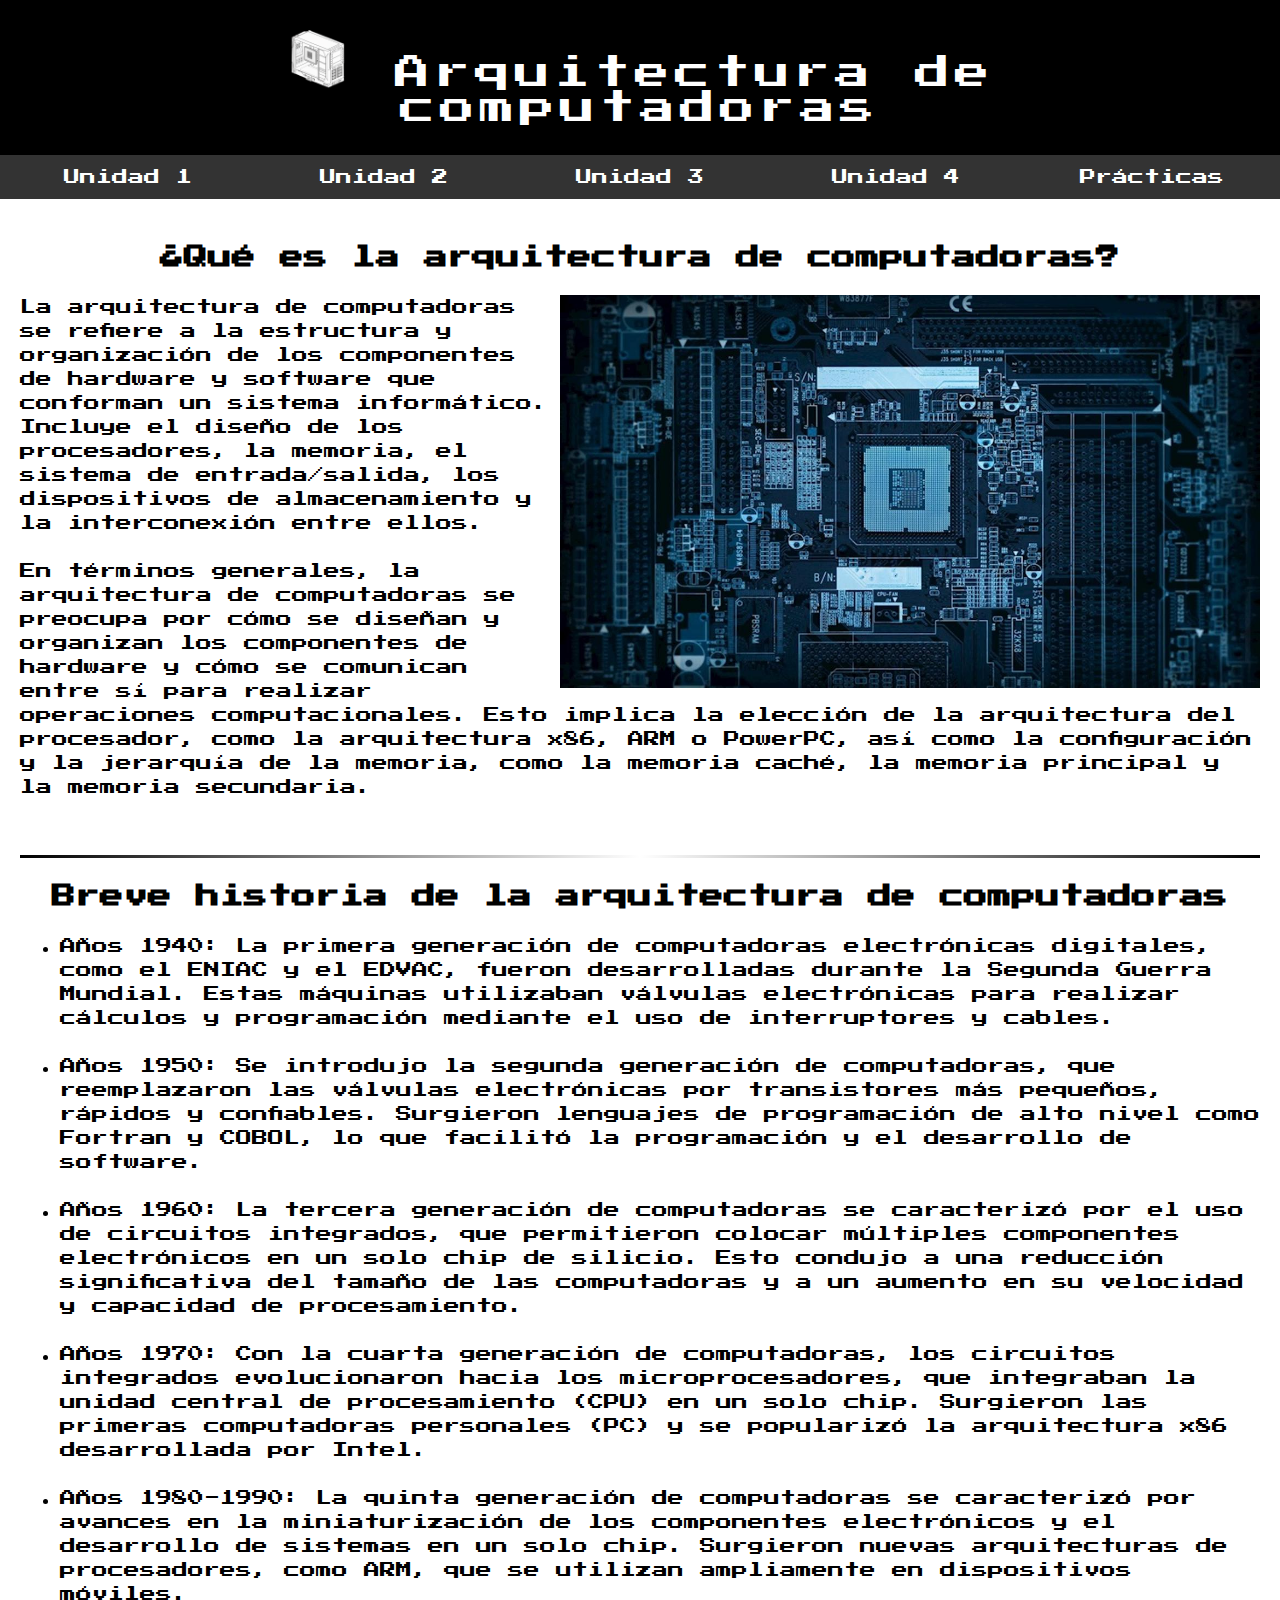
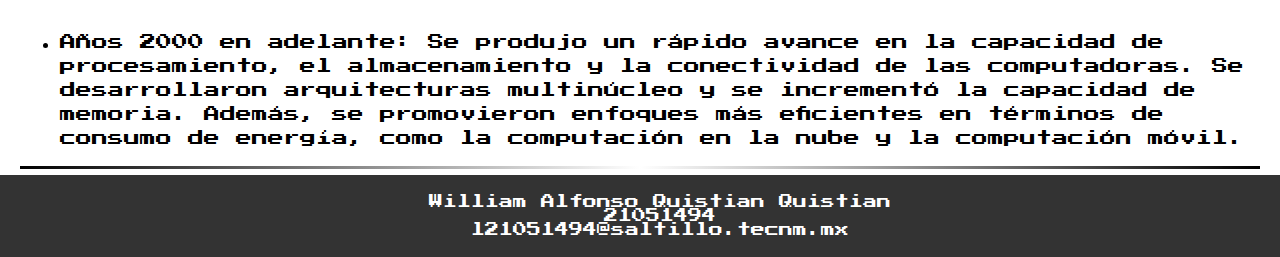
<file: index.html>
<!DOCTYPE html>
<html>

<head>
    <link rel="stylesheet" type="text/css" href="Css/styles.css">
    <link href="https://fonts.googleapis.com/css2?family=Press+Start+2P&display=swap" rel="stylesheet">
    <title>Arquitectura de computadoras</title>
    <link rel="shortcut icon" href="Icons/its.png"> 
</head>

<body>
    <div class="title-bar">
        <img src="Icons/Mi proyecto.png" alt="Logo">
        Arquitectura de computadoras
    </div>

    <ul class="navbar">
        <li><a href="html/unidad1.html">Unidad 1</a></li>
        <li><a href="html/unidad2.html">Unidad 2</a></li>
        <li><a href="html/unidad3.html">Unidad 3</a></li>
        <li><a href="html/unidad4.html">Unidad 4</a></li>
        <li><a href="html/practicas.html">Pr&aacute;cticas</a></li>
    </ul>

    <div class="content">
        <!-- Main content here -->
        <center>
            <h2>¿Qu&eacute; es la arquitectura de computadoras?</h2>
        </center>
        <img src="Images/Index/QueEs.jpg" alt="Image description" width="700" height="393" style="float: right; margin-left: 10px;">
        La arquitectura de computadoras se refiere a la estructura y organización de los componentes de hardware y
        software que conforman un sistema informático. Incluye el diseño de los procesadores, la memoria, el sistema de
        entrada/salida, los dispositivos de almacenamiento y la interconexión entre ellos.<br><br>

        En términos generales, la arquitectura de computadoras se preocupa por cómo se diseñan y organizan los
        componentes de hardware y cómo se comunican entre sí para realizar operaciones computacionales. Esto implica la
        elección de la arquitectura del procesador, como la arquitectura x86, ARM o PowerPC, así como la configuración y
        la jerarquía de la memoria, como la memoria caché, la memoria principal y la memoria secundaria.<br><br><br>

        <!-- Además, la arquitectura de computadoras también abarca la organización del software de bajo nivel, como el
        sistema operativo, los controladores de dispositivo y los compiladores, que interactúan directamente con el
        hardware. Esto implica cómo se gestionan las instrucciones del procesador, cómo se accede y se almacena la
        información en la memoria y cómo se transmiten los datos entre los diferentes componentes del sistema.<br><br>

        En resumen, la arquitectura de computadoras se ocupa de los principios y las reglas fundamentales que rigen el
        diseño y la organización de los sistemas informáticos, tanto a nivel de hardware como de software, con el
        objetivo de lograr un funcionamiento eficiente, confiable y escalable de los sistemas de computación. -->
        <hr class="video-game-hr">
        <center>
            <h2>Breve historia de la arquitectura de computadoras</h2>
        </center>
        <ul>
            <li>Años 1940: La primera generación de computadoras electrónicas digitales, como el ENIAC y el EDVAC,
                fueron
                desarrolladas durante la Segunda Guerra Mundial. Estas máquinas utilizaban válvulas electrónicas para
                realizar
                cálculos y programación mediante el uso de interruptores y cables.</li><br>
            <li>
                Años 1950: Se introdujo la segunda generación de computadoras, que reemplazaron las válvulas
                electrónicas
                por
                transistores más pequeños, rápidos y confiables. Surgieron lenguajes de programación de alto nivel como
                Fortran
                y COBOL, lo que facilitó la programación y el desarrollo de software.</li><br>
            <li>
                Años 1960: La tercera generación de computadoras se caracterizó por el uso de circuitos integrados, que
                permitieron colocar múltiples componentes electrónicos en un solo chip de silicio. Esto condujo a una
                reducción
                significativa del tamaño de las computadoras y a un aumento en su velocidad y capacidad de
                procesamiento. 
            </li><br>
            <li>
                Años 1970: Con la cuarta generación de computadoras, los circuitos integrados evolucionaron hacia los
                microprocesadores, que integraban la unidad central de procesamiento (CPU) en un solo chip. Surgieron
                las
                primeras computadoras personales (PC) y se popularizó la arquitectura x86 desarrollada por Intel. 
            </li><br>
            <li>
                Años 1980-1990: La quinta generación de computadoras se caracterizó por avances en la miniaturización de
                los
                componentes electrónicos y el desarrollo de sistemas en un solo chip. Surgieron nuevas arquitecturas de
                procesadores, como ARM, que se utilizan ampliamente en dispositivos móviles.
            </li><br>
            <li>
                Años 2000 en adelante: Se produjo un rápido avance en la capacidad de procesamiento, el almacenamiento y
                la
                conectividad de las computadoras. Se desarrollaron arquitecturas multinúcleo y se incrementó la
                capacidad de
                memoria. Además, se promovieron enfoques más eficientes en términos de consumo de energía, como la
                computación
                en la nube y la computación móvil.<br>
            </li>
        </ul>
        <hr class="video-game-hr">
    </div>

    <div class="footer">
        <!-- &copy; 2023 YourWebsite.com -->
        William Alfonso Quistian Quistian
        <br>
        21051494
        <br>
        l21051494@saltillo.tecnm.mx
    </div>
</body>

</html>
</file>
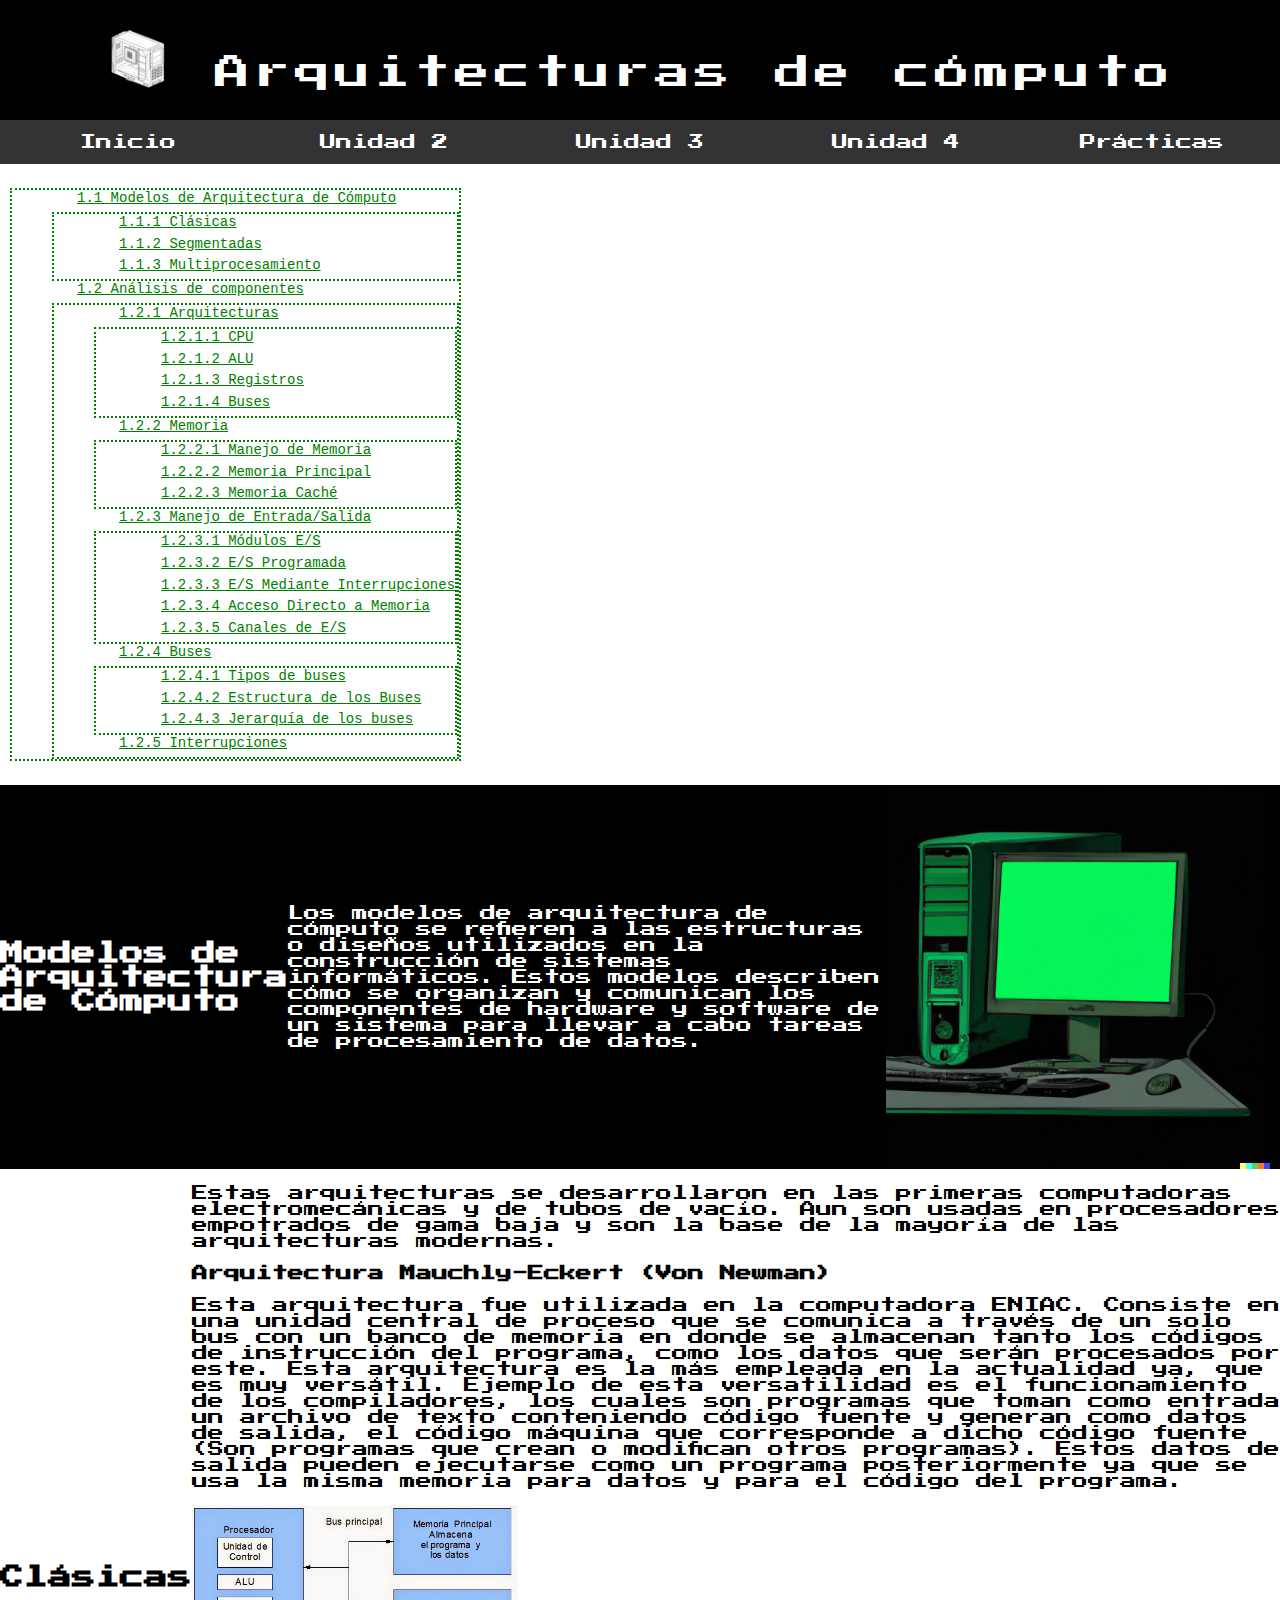
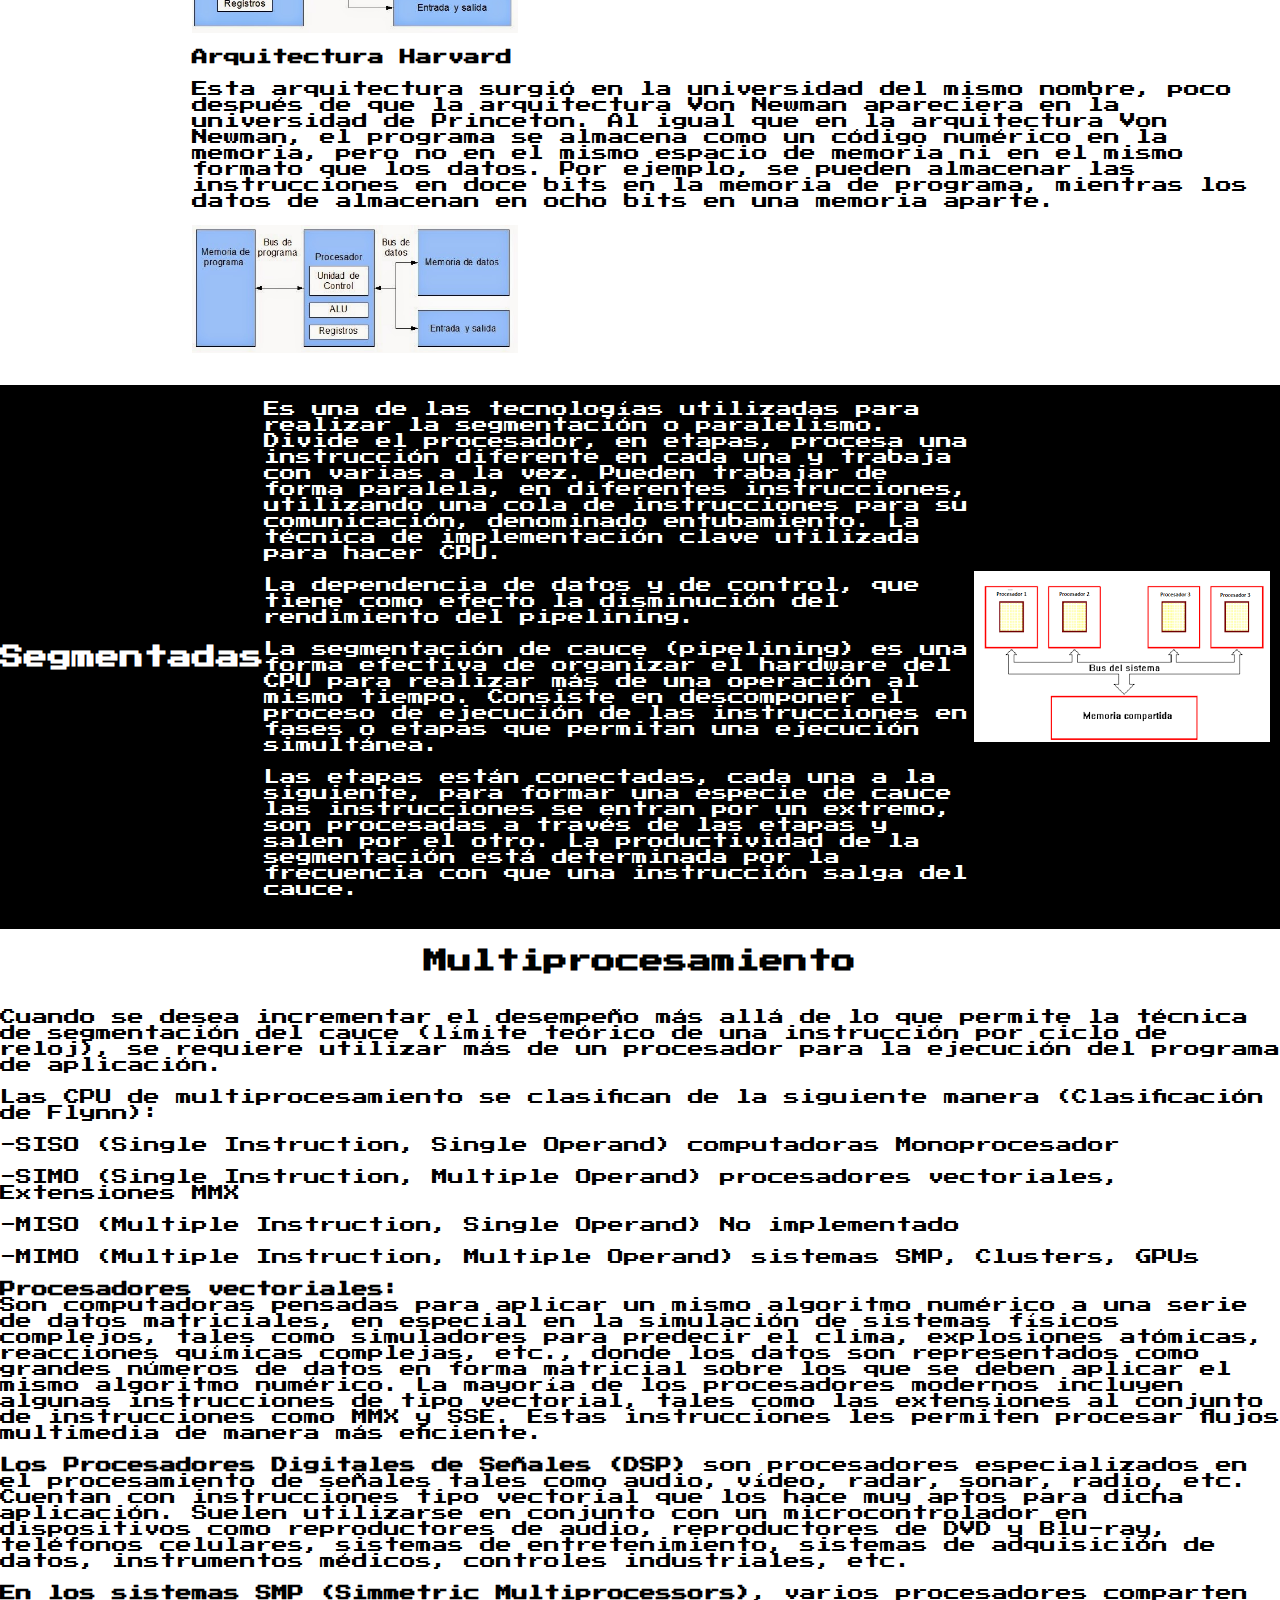
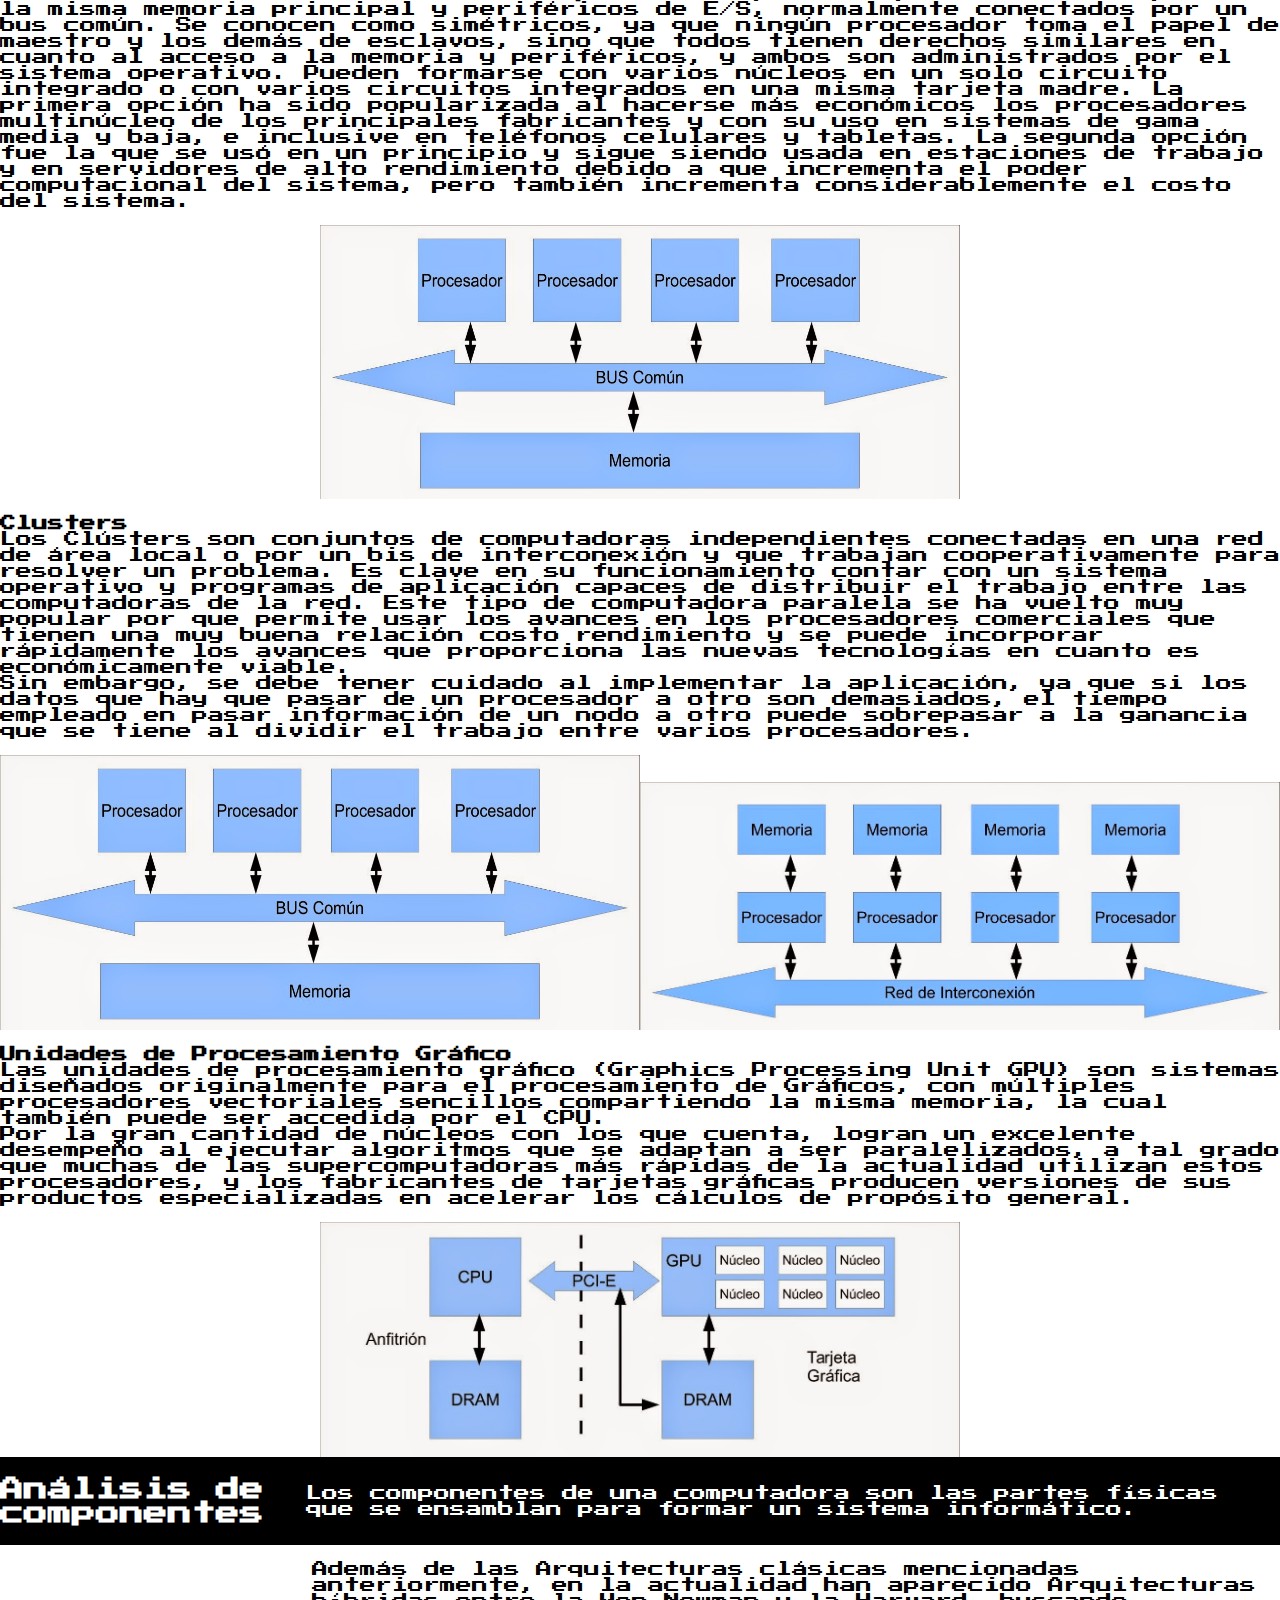
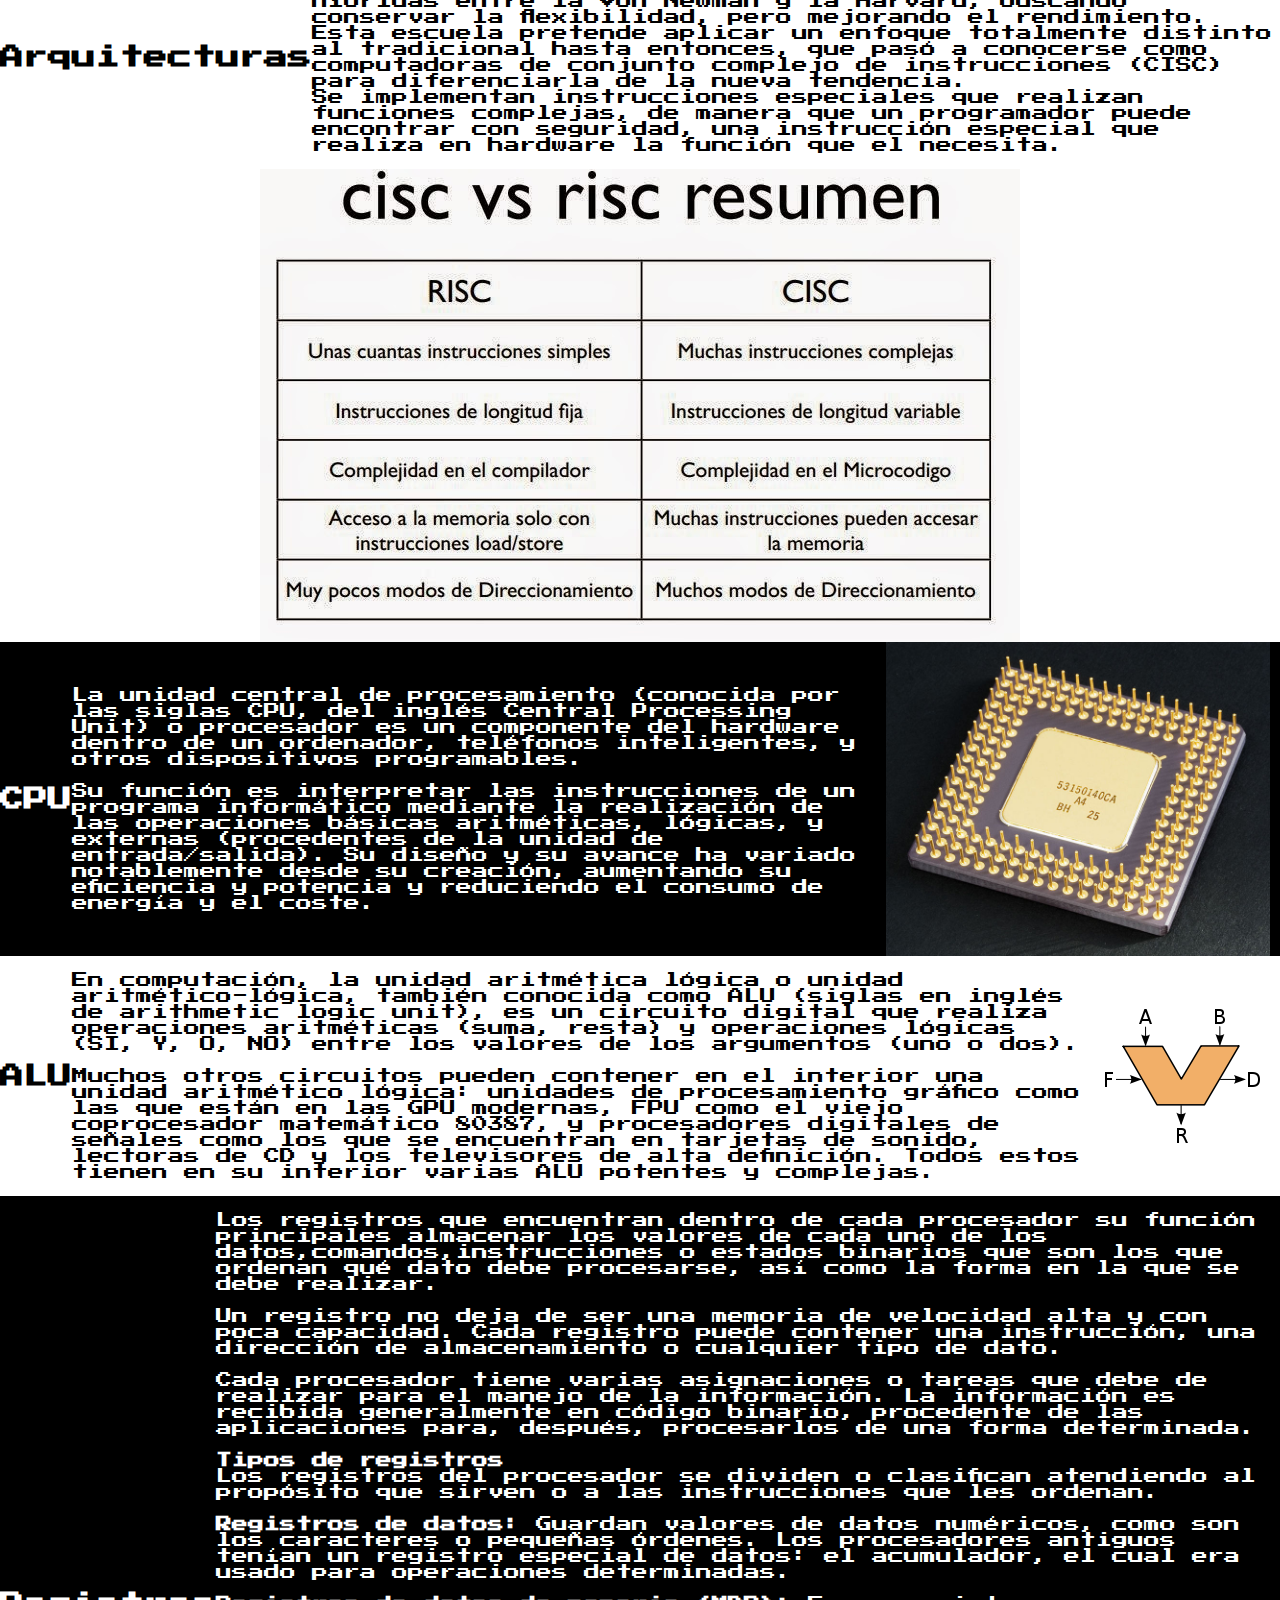
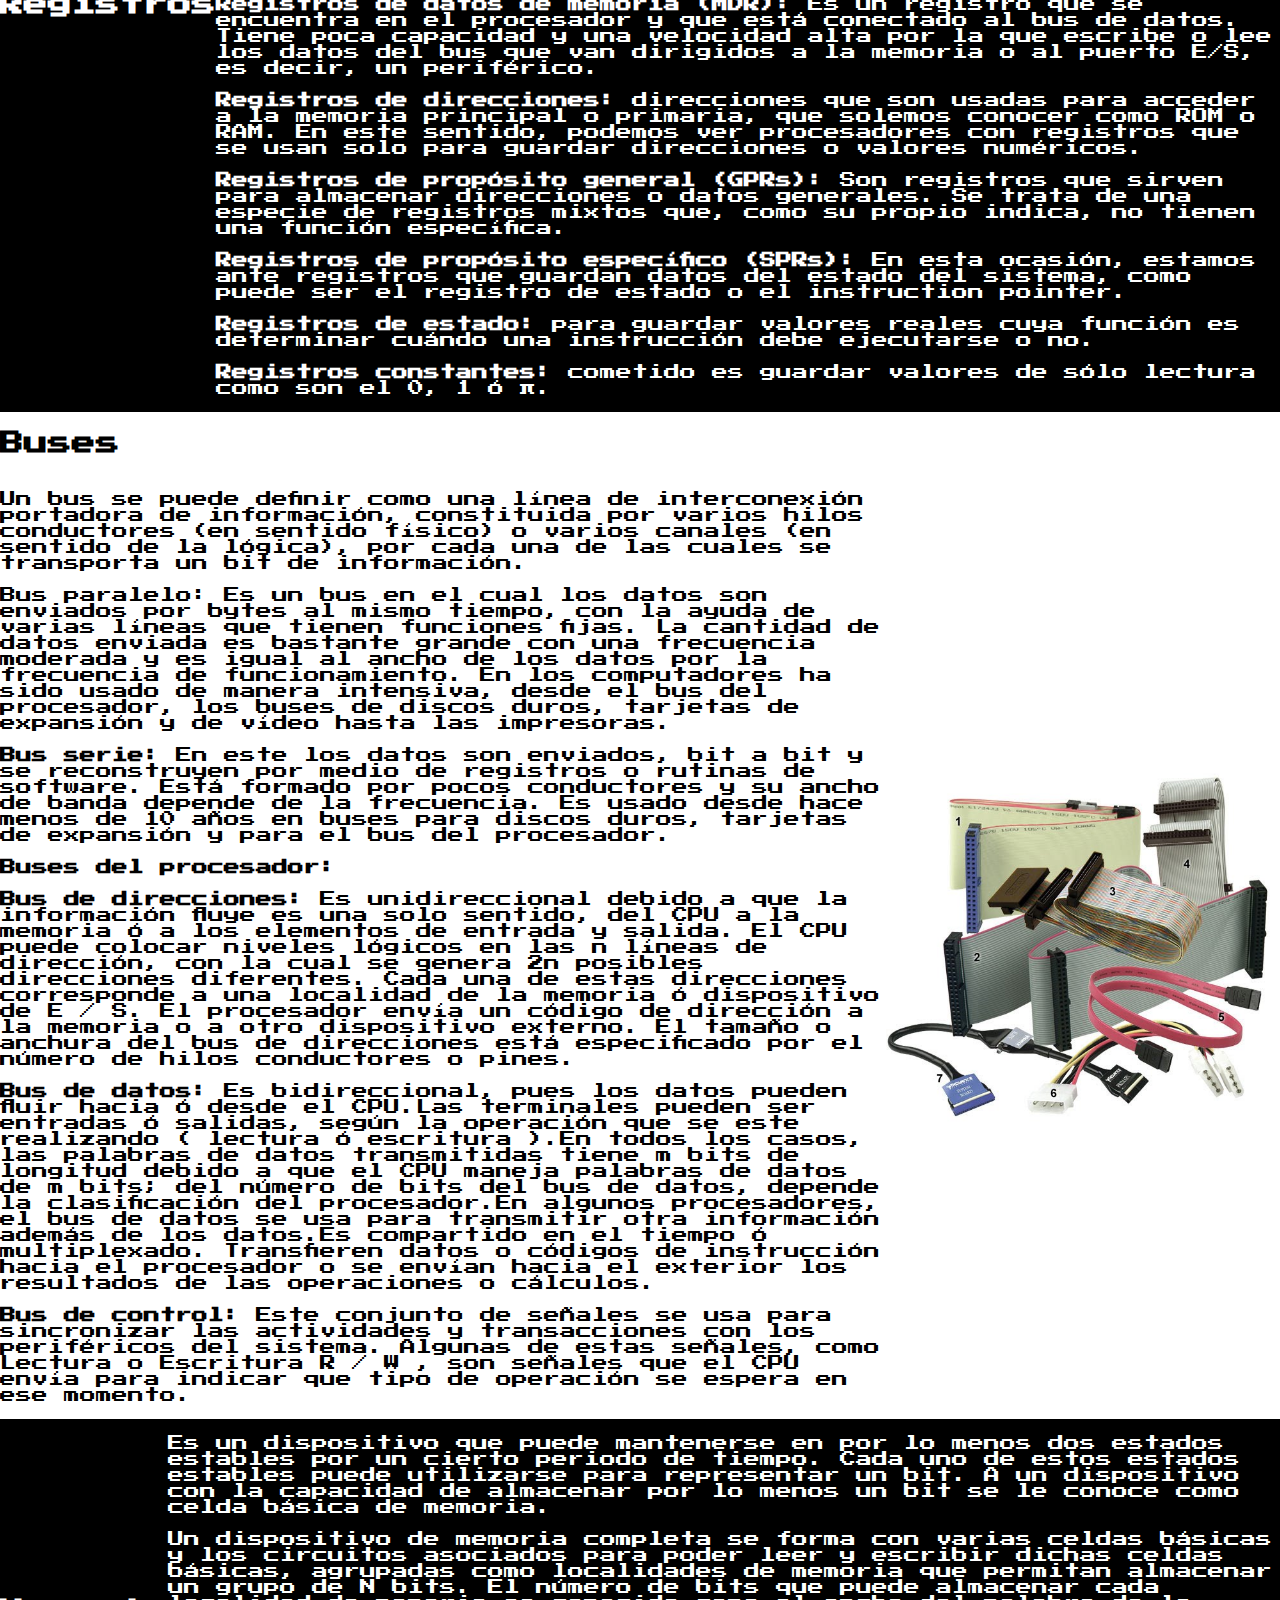
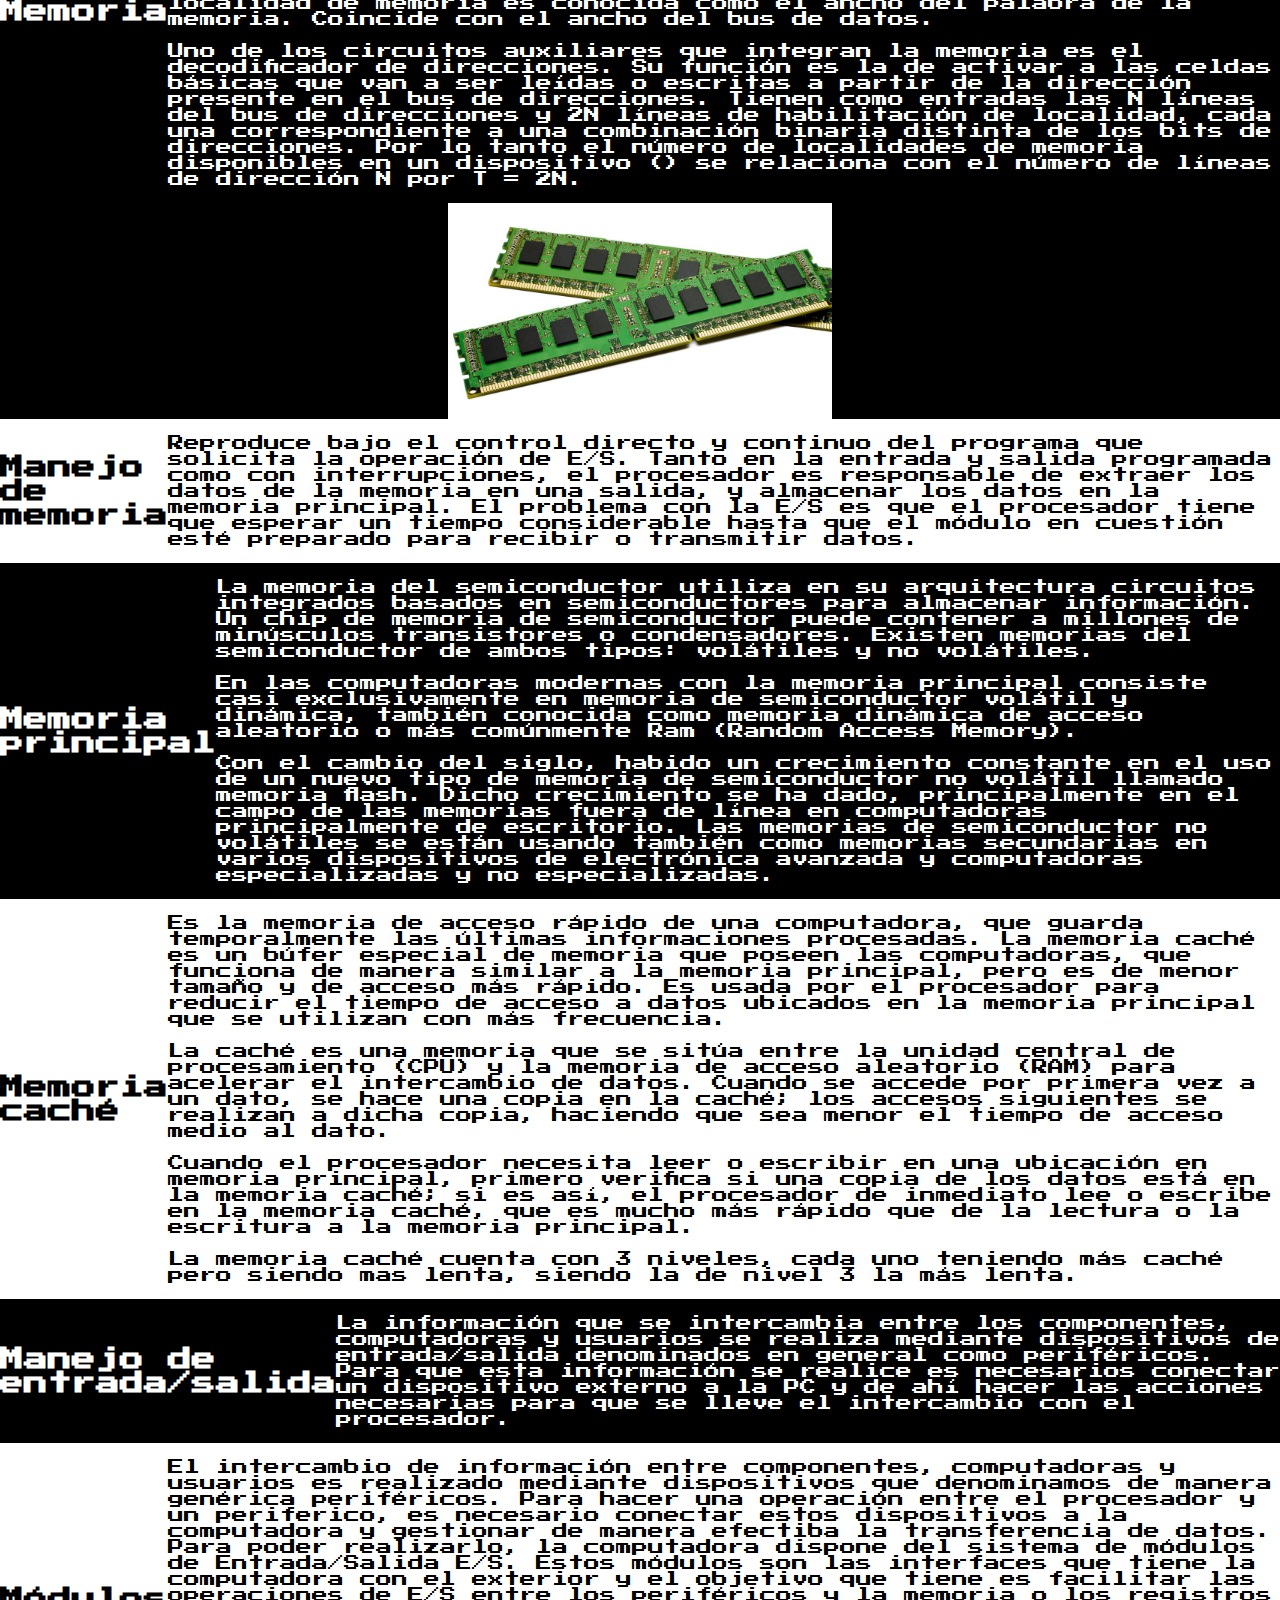
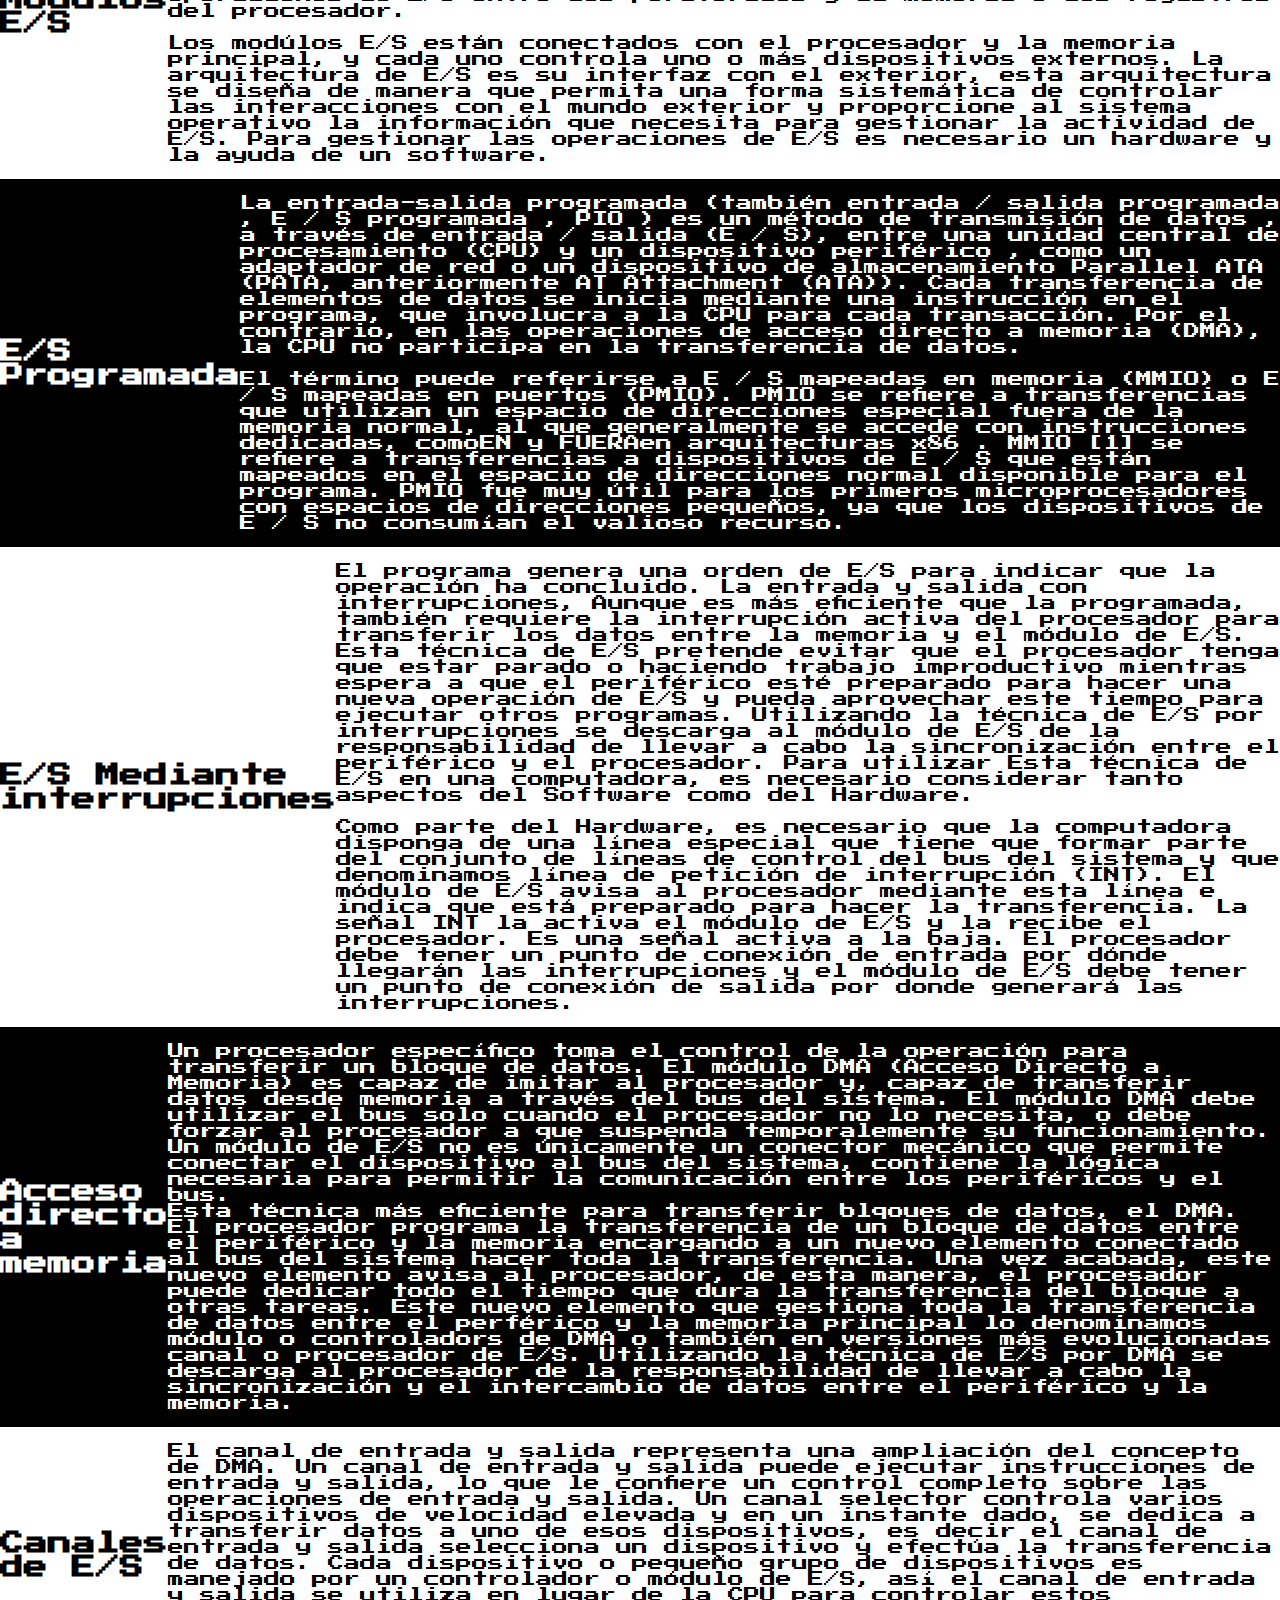
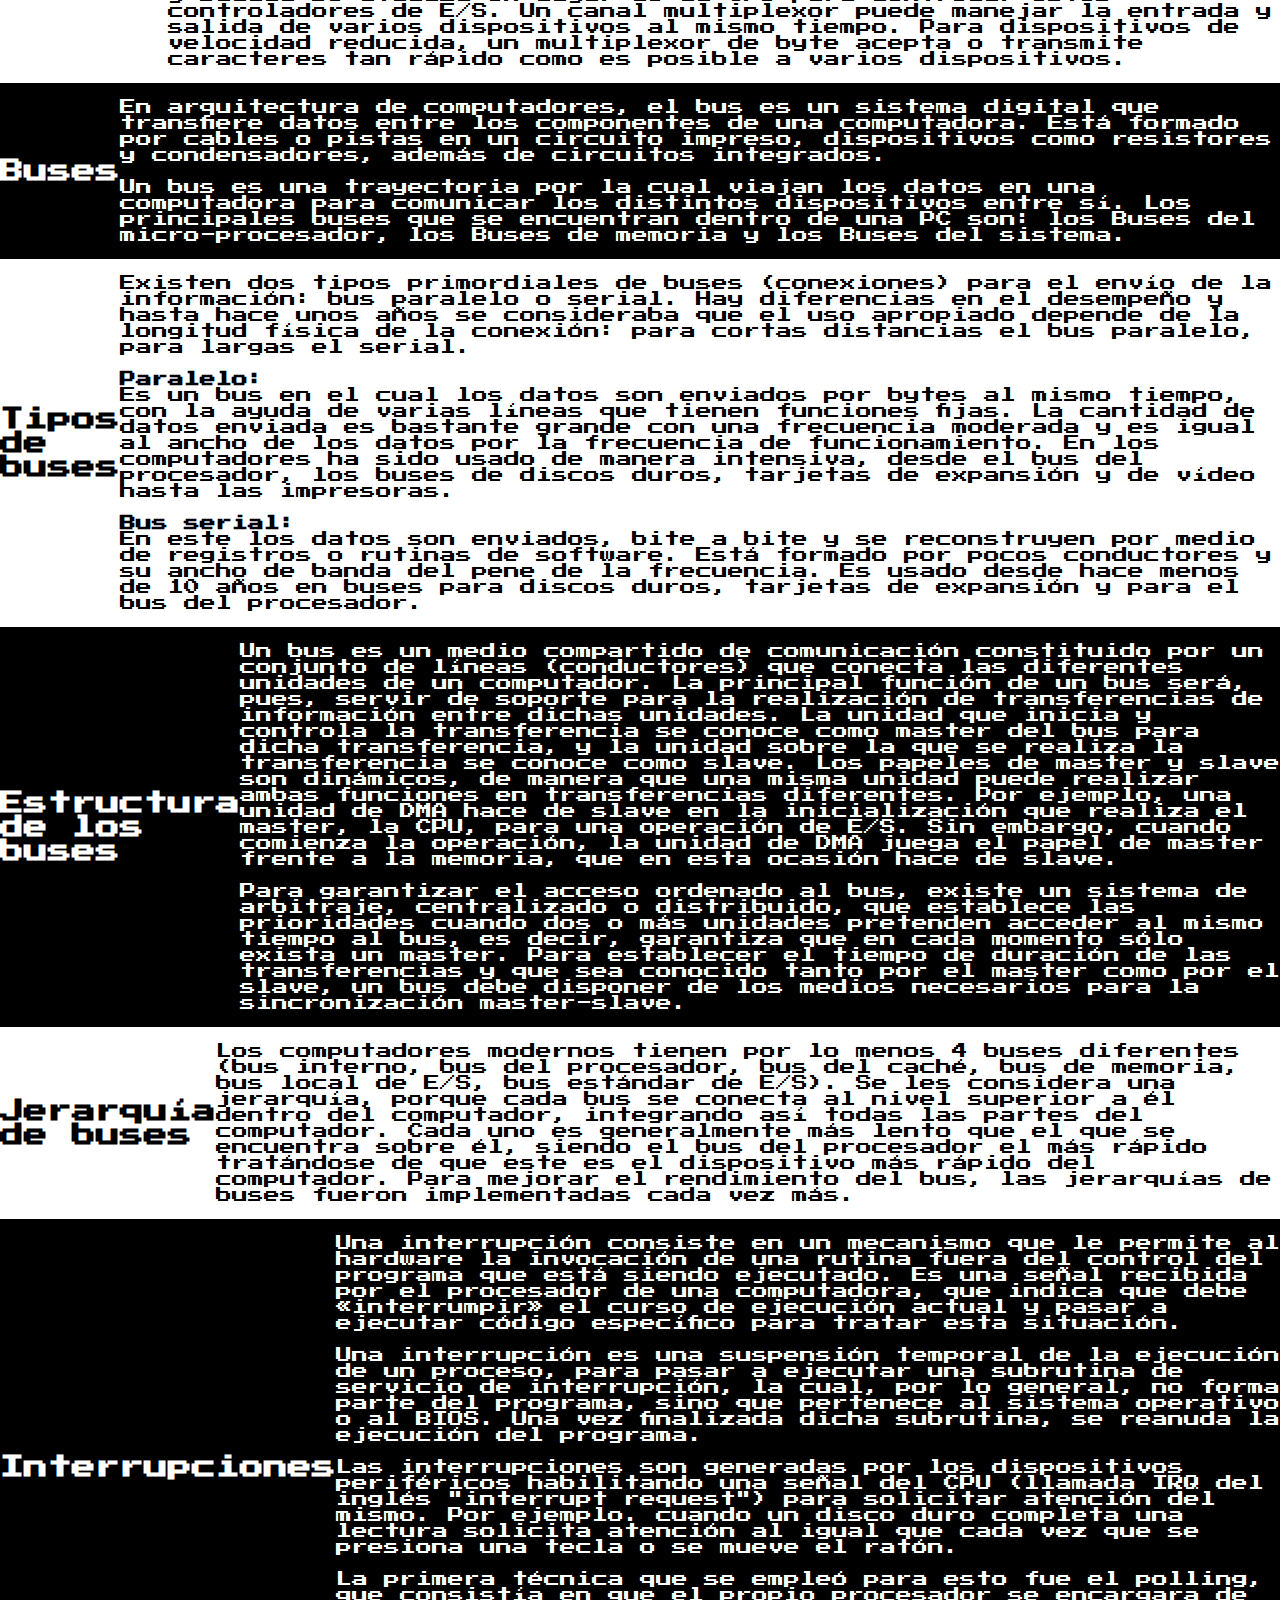
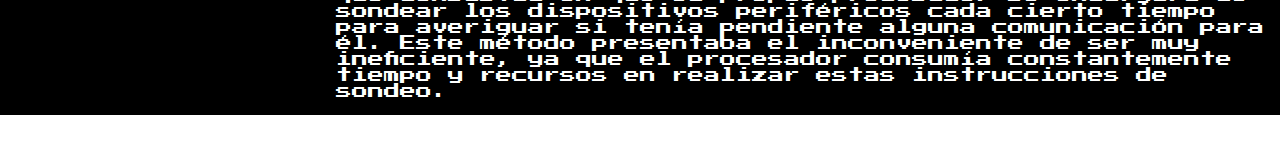
<file: html/unidad1.html>
<!DOCTYPE html>
<html>

<head>
    <link rel="stylesheet" type="text/css" href="../Css/styles.css">
    <link href="https://fonts.googleapis.com/css2?family=Press+Start+2P&display=swap" rel="stylesheet">
    <title>Arquitectura de computadoras</title>
    <link rel="shortcut icon" href="../Icons/its.png">
</head>

<body>
    <div class="title-bar">
        <img src="../Icons/Mi proyecto.png" alt="Logo">
        Arquitecturas de c&oacute;mputo
    </div>

    <ul class="navbar">
        <li><a href="../index.html">Inicio</a></li>
        <li><a href="../html/unidad2.html">Unidad 2</a></li>
        <li><a href="../html/unidad3.html">Unidad 3</a></li>
        <li><a href="../html/unidad4.html">Unidad 4</a></li>
        <li><a href="../html/practicas.html">Pr&aacute;cticas</a></li>
    </ul>

    <div class="index">
        <nav>
            <ul>
                <a href="#1.1">
                    <li>1.1 Modelos de Arquitectura de Cómputo</li>
                </a>
                <ul>
                    <a href="#1.1.1">
                        <li> 1.1.1 Clásicas</li>
                    </a>
                    <a href="#1.1.2">
                        <li>1.1.2 Segmentadas</li>
                    </a>
                    <a href="#1.1.3">
                        <li>1.1.3 Multiprocesamiento</li>
                    </a>
                </ul>
                <a href="#1.2">
                    <li>1.2 Análisis de componentes</li>
                </a>
                <ul>
                    <a href="#1.2.1">
                        <li>1.2.1 Arquitecturas</li>
                    </a>
                    <ul>
                        <a href="#1.2.1.1">
                            <li>1.2.1.1 CPU</li>
                        </a>
                        <a href="#1.2.1.2">
                            <li>1.2.1.2 ALU</li>
                        </a>
                        <a href="#1.2.1.3">
                            <li>1.2.1.3 Registros</li>
                        </a>
                        <a href="#1.2.1.4">
                            <li>1.2.1.4 Buses</li>
                        </a>
                    </ul>
                    <a href="#1.2.2">
                        <li>1.2.2 Memoria</li>
                    </a>
                    <ul>
                        <a href="#1.2.2.1">
                            <li>1.2.2.1 Manejo de Memoria</li>
                        </a>
                        <a href="#1.2.2.2">
                            <li>1.2.2.2 Memoria Principal</li>
                        </a>
                        <a href="#1.2.2.3">
                            <li>1.2.2.3 Memoria Caché</li>
                        </a>
                    </ul>
                    <a href="#1.2.3">
                        <li>1.2.3 Manejo de Entrada/Salida</li>
                    </a>
                    <ul>
                        <a href="#1.2.3.1">
                            <li>1.2.3.1 Módulos E/S</li>
                        </a>
                        <a href="#1.2.3.2">
                            <li>1.2.3.2 E/S Programada</li>
                        </a>
                        <a href="#1.2.3.3">
                            <li>1.2.3.3 E/S Mediante Interrupciones</li>
                        </a>
                        <a href="#1.2.3.4">
                            <li>1.2.3.4 Acceso Directo a Memoria</li>
                        </a>
                        <a href="#1.2.3.5">
                            <li>1.2.3.5 Canales de E/S</li>
                        </a>
                    </ul>
                    <a href="#1.2.4">
                        <li>1.2.4 Buses</li>
                    </a>
                    <ul>
                        <a href="#1.2.4.1">
                            <li>1.2.4.1 Tipos de buses</li>
                        </a>
                        <a href="#1.2.4.2">
                            <li>1.2.4.2 Estructura de los Buses</li>
                        </a>
                        <a href="#1.2.4.3">
                            <li>1.2.4.3 Jerarquía de los buses</li>
                        </a>
                    </ul>
                    <a href="#1.2.5">
                        <li>1.2.5 Interrupciones</li>
                    </a>
                </ul>
            </ul>
        </nav>

    </div>

    <div>
        <div class="black-bg">
            <div class="paragraph-with-image">
                <h2 id="1.1">Modelos de Arquitectura de C&oacute;mputo</h2>
                <p>
                    Los modelos de arquitectura de cómputo se refieren a las estructuras o diseños utilizados en la
                    construcción de sistemas informáticos. Estos modelos describen cómo se organizan y comunican los
                    componentes de hardware y software de un sistema para llevar a cabo tareas de procesamiento de
                    datos.
                </p>
                <img src="../Images/Unidad1/DALL·E 2023-05-24 18.42.59 - green computer drawing with black background, digital art.png"
                    alt="Image 1">
            </div>
        </div>
        <div class="white-bg">
            <div class="paragraph-with-image">
                <!-- <img src="../Images/DALL·E 2023-05-24 19.03.19 - 8 bit green book opened, digital art.png"
                    alt="Image 2"> -->
                <h2 id="1.1.1">Cl&aacute;sicas</h2>
                <p>
                    Estas arquitecturas se desarrollaron en las primeras computadoras electromecánicas y de tubos de
                    vacío. Aun son usadas en procesadores empotrados de gama baja y son la base de la mayoría de las
                    arquitecturas modernas.
                    <br><br>

                    <b>Arquitectura Mauchly-Eckert (Von Newman)<br><br></b>
                    Esta arquitectura fue utilizada en la computadora ENIAC. Consiste en una unidad central de proceso
                    que se comunica a través de un solo bus con un banco de memoria en donde se almacenan tanto los
                    códigos de instrucción del programa, como los datos que serán procesados por este.
                    Esta arquitectura es la más empleada en la actualidad ya, que es muy versátil. Ejemplo de esta
                    versatilidad es el funcionamiento de los compiladores, los cuales son programas que toman como
                    entrada un archivo de texto conteniendo código fuente y generan como datos de salida, el código
                    máquina que corresponde a dicho código fuente (Son programas que crean o modifican otros programas).
                    Estos datos de salida pueden ejecutarse como un programa posteriormente ya que se usa la misma
                    memoria para datos y para el código del programa.<br><br>
                    <img src="../Images/Unidad1/VonNeu.jpg"><br><br>

                    <b>Arquitectura Harvard<br><br></b>
                    Esta arquitectura surgió en la universidad del mismo nombre, poco después de que la arquitectura Von
                    Newman apareciera en la universidad de Princeton. Al igual que en la arquitectura Von Newman, el
                    programa se almacena como un código numérico en la memoria, pero no en el mismo espacio de memoria
                    ni en el mismo formato que los datos. Por ejemplo, se pueden almacenar las instrucciones en doce
                    bits en la memoria de programa, mientras los datos de almacenan en ocho bits en una memoria
                    aparte.<br><br>
                    <img src="../Images/Unidad1/Harvard.jpg"><br><br>
                </p>
            </div>
        </div>
        <div class="black-bg">
            <div class="paragraph-with-image">
                <h2 id="1.1.2">Segmentadas</h2>
                <p>
                    Es una de las tecnologías utilizadas para realizar la segmentación o paralelismo. Divide el
                    procesador, en etapas, procesa una instrucción diferente en cada una y trabaja con varias a la vez.
                    Pueden trabajar de forma paralela, en diferentes instrucciones, utilizando una cola de instrucciones
                    para su comunicación, denominado entubamiento. La técnica de implementación clave utilizada para
                    hacer CPU.<br><br>
                    La dependencia de datos y de control, que tiene como efecto la disminución del rendimiento del
                    pipelining.<br><br>
                    La segmentación de cauce (pipelining) es una forma efectiva de organizar el hardware del CPU para
                    realizar más de una operación al mismo tiempo. Consiste en descomponer el proceso de ejecución de
                    las instrucciones en fases o etapas que permitan una ejecución simultánea.<br><br>
                    Las etapas están conectadas, cada una a la siguiente, para formar una especie de cauce las
                    instrucciones se entran por un extremo, son procesadas a través de las etapas y salen por el otro.
                    La productividad de la segmentación está determinada por la frecuencia con que una instrucción salga
                    del cauce.<br><br>
                </p>
                <img src="../Images/Unidad1/Segmentadas.png"><br><br>
            </div>
        </div>
        <div class="white-bg">
            <center>
                <h2 id="1.1.3">Multiprocesamiento</h2>
            </center>
            <div class="paragraph-with-image">
                <p>
                    Cuando se desea incrementar el desempeño más allá de lo que permite la técnica de segmentación del
                    cauce (límite teórico de una instrucción por ciclo de reloj), se requiere utilizar más de un
                    procesador para la ejecución del programa de aplicación.
                    <br><br>
                    Las CPU de multiprocesamiento se clasifican de la siguiente manera (Clasificación de Flynn):<br><br>

                    -SISO (Single Instruction, Single Operand) computadoras Monoprocesador<br><br>
                    -SIMO (Single Instruction, Multiple Operand) procesadores vectoriales, Extensiones MMX<br><br>
                    -MISO (Multiple Instruction, Single Operand) No implementado<br><br>
                    -MIMO (Multiple Instruction, Multiple Operand) sistemas SMP, Clusters, GPUs<br><br>

                    <b>Procesadores vectoriales:</b><br>
                    Son computadoras pensadas para aplicar un mismo algoritmo numérico a una
                    serie de datos matriciales, en especial en la simulación de sistemas físicos complejos, tales como
                    simuladores para predecir el clima, explosiones atómicas, reacciones químicas complejas, etc., donde
                    los datos son representados como grandes números de datos en forma matricial sobre los que se deben
                    aplicar el mismo algoritmo numérico.

                    La mayoría de los procesadores modernos incluyen algunas instrucciones de tipo vectorial, tales como
                    las extensiones al conjunto de instrucciones como MMX y SSE. Estas instrucciones les permiten
                    procesar flujos multimedia de manera más eficiente.<br><br>

                    <b>Los Procesadores Digitales de Señales (DSP)</b> son procesadores especializados en el
                    procesamiento de
                    señales tales como audio, vídeo, radar, sonar, radio, etc. Cuentan con instrucciones tipo vectorial
                    que los hace muy aptos para dicha aplicación. Suelen utilizarse en conjunto con un microcontrolador
                    en dispositivos como reproductores de audio, reproductores de DVD y Blu-ray, teléfonos celulares,
                    sistemas de entretenimiento, sistemas de adquisición de datos, instrumentos médicos, controles
                    industriales, etc.<br><br>

                    <b>En los sistemas SMP (Simmetric Multiprocessors)</b>, varios procesadores comparten la misma
                    memoria
                    principal y periféricos de E/S, normalmente conectados por un bus común. Se conocen como simétricos,
                    ya que ningún procesador toma el papel de maestro y los demás de esclavos, sino que todos tienen
                    derechos similares en cuanto al acceso a la memoria y periféricos, y ambos son administrados por el
                    sistema operativo.

                    Pueden formarse con varios núcleos en un solo circuito integrado o con varios circuitos integrados
                    en una misma tarjeta madre. La primera opción ha sido popularizada al hacerse más económicos los
                    procesadores multinúcleo de los principales fabricantes y con su uso en sistemas de gama media y
                    baja, e inclusive en teléfonos celulares y tabletas. La segunda opción fue la que se usó en un
                    principio y sigue siendo usada en estaciones de trabajo y en servidores de alto rendimiento debido a
                    que incrementa el poder computacional del sistema, pero también incrementa considerablemente el
                    costo del sistema.
                </p>
            </div>
            <center><img src="../Images/Unidad1/MultiprocSim.jpg" width="50%" height="50%"></center>
            <div class="paragraph-with-image">
                <p>
                    <b>Clusters</b>
                    <br>
                    Los Clústers son conjuntos de computadoras independientes conectadas en una red de área local o por
                    un bis de interconexión y que trabajan cooperativamente para resolver un problema. Es clave en su
                    funcionamiento contar con un sistema operativo y programas de aplicación capaces de distribuir el
                    trabajo entre las computadoras de la red. Este tipo de computadora paralela se ha vuelto muy popular
                    por que permite usar los avances en los procesadores comerciales que tienen una muy buena relación
                    costo rendimiento y se puede incorporar rápidamente los avances que proporciona las nuevas
                    tecnologías en cuanto es económicamente viable.<br>
                    Sin embargo, se debe tener cuidado al implementar la aplicación, ya que si los datos que hay que
                    pasar de un procesador a otro son demasiados, el tiempo empleado en pasar información de un nodo a
                    otro puede sobrepasar a la ganancia que se tiene al dividir el trabajo entre varios procesadores.
                </p>
            </div>
            <center><img src="../Images/Unidad1/cluster1.jpg" width="50%" height="50%"><img
                    src="../Images/Unidad1/cluster2.jpg" width="50%" height="50%"></center>
            <div class="paragraph-with-image">
                <p>
                    <b>Unidades de Procesamiento Gr&aacute;fico</b>
                    <br>
                    Las unidades de procesamiento gráfico (Graphics Processing Unit GPU) son sistemas diseñados
                    originalmente para el procesamiento de Gráficos, con múltiples procesadores vectoriales sencillos
                    compartiendo la misma memoria, la cual también puede ser accedida por el CPU. <br>Por la gran
                    cantidad
                    de núcleos con los que cuenta, logran un excelente desempeño al ejecutar algoritmos que se adaptan a
                    ser paralelizados, a tal grado que muchas de las supercomputadoras más rápidas de la actualidad
                    utilizan estos procesadores, y los fabricantes de tarjetas gráficas producen versiones de sus
                    productos especializadas en acelerar los cálculos de propósito general.
                </p>
            </div>
            <center><img src="../Images/Unidad1/gpu.jpg" width="50%" height="50%"></center>
        </div>
        <div class="black-bg">
            <div class="paragraph-with-image">
                <h2 id="1.2">An&aacute;lisis de componentes</h2>
                <p>
                    Los componentes de una computadora son las partes físicas que se ensamblan para formar un sistema
                    informático.
                </p>
            </div>
        </div>
        <div class="white-bg">

            <div class="paragraph-with-image">
                <h2 id="1.2.1">Arquitecturas</h2>
                <p>
                    Además de las Arquitecturas clásicas mencionadas anteriormente, en la actualidad han aparecido
                    Arquitecturas híbridas entre la Von Newman y la Harvard, buscando conservar la flexibilidad, pero
                    mejorando el rendimiento.<br>
                    Esta escuela pretende aplicar un enfoque totalmente distinto al tradicional hasta entonces, que pasó
                    a conocerse como computadoras de conjunto complejo de instrucciones (CISC) para diferenciarla de la
                    nueva tendencia.<br>
                    Se implementan instrucciones especiales que realizan funciones complejas, de manera que un
                    programador puede encontrar con seguridad, una instrucción especial que realiza en hardware la
                    función que el necesita.<br>
                </p>
            </div>
            <center><img src="../Images/Unidad1/arquitecturas.jpg"></center>
        </div>
        <div class="black-bg">
            <div class="paragraph-with-image">
                <h2 id="1.2.1.1">CPU</h2>
                <p>
                    La unidad central de procesamiento (conocida por las siglas CPU, del inglés Central Processing Unit)
                    o procesador es un componente del hardware dentro de un ordenador, teléfonos inteligentes, y otros
                    dispositivos programables.<br><br>
                    Su función es interpretar las instrucciones de un programa informático mediante la realización de
                    las operaciones básicas aritméticas, lógicas, y externas (procedentes de la unidad de
                    entrada/salida). Su diseño y su avance ha variado notablemente desde su creación, aumentando su
                    eficiencia y potencia y reduciendo el consumo de energía y el coste.
                </p>
                <img src="../Images/Unidad1/cpu.jpg" alt="Image 1">
            </div>
        </div>
        <div class="white-bg">
            <div class="paragraph-with-image">
                <h2 id="1.2.1.2">ALU</h2>
                <p>
                    En computación, la unidad aritmética lógica o unidad aritmético-lógica, también conocida como ALU
                    (siglas en inglés de arithmetic logic unit), es un circuito digital que realiza operaciones
                    aritméticas (suma, resta) y operaciones lógicas (SI, Y, O, NO) entre los valores de los argumentos
                    (uno o dos).<br><br>
                    Muchos otros circuitos pueden contener en el interior una unidad aritmético lógica: unidades de
                    procesamiento gráfico como las que están en las GPU modernas, FPU como el viejo coprocesador
                    matemático 80387, y procesadores digitales de señales como los que se encuentran en tarjetas de
                    sonido, lectoras de CD y los televisores de alta definición. Todos estos tienen en su interior
                    varias ALU potentes y complejas.
                </p>
                <img src="../Images/Unidad1/alu.png" alt="Image 1">
            </div>
        </div>
        <div class="black-bg">
            <div class="paragraph-with-image">
                <h2 id="1.2.1.3">Registros</h2>
                <p>
                    Los registros que encuentran dentro de cada procesador su función principales almacenar los valores
                    de cada uno de los datos,comandos,instrucciones o estados binarios que son los que ordenan qué dato
                    debe procesarse, así como la forma en la que se debe realizar.<br><br>
                    Un registro no deja de ser una memoria de velocidad alta y con poca capacidad. Cada registro puede
                    contener una instrucción, una dirección de almacenamiento o cualquier tipo de dato.<br><br>
                    Cada procesador tiene varias asignaciones o tareas que debe de realizar para el manejo de la
                    información. La información es recibida generalmente en código binario, procedente de las
                    aplicaciones para, después, procesarlos de una forma determinada.<br><br>
                    <b>Tipos de registros</b><br>
                    Los registros del procesador se dividen o clasifican atendiendo al propósito que sirven o a las
                    instrucciones que les ordenan.<br><br>
                    <b>Registros de datos:</b> Guardan valores de datos numéricos, como son los caracteres o pequeñas
                    órdenes.
                    Los procesadores antiguos tenían un registro especial de datos: el acumulador, el cual era usado
                    para operaciones determinadas.<br><br>
                    <b>Registros de datos de memoria (MDR):</b> Es un registro que se encuentra en el procesador y que
                    está
                    conectado al bus de datos. Tiene poca capacidad y una velocidad alta por la que escribe o lee los
                    datos del bus que van dirigidos a la memoria o al puerto E/S, es decir, un periférico.<br><br>
                    <b>Registros de direcciones: </b> direcciones que son usadas para acceder a la memoria principal o
                    primaria, que solemos conocer como ROM o RAM. En este sentido, podemos ver procesadores con
                    registros que se usan solo para guardar direcciones o valores numéricos.<br><br>
                    <b>Registros de propósito general (GPRs):</b> Son registros que sirven para almacenar direcciones o
                    datos
                    generales. Se trata de una especie de registros mixtos que, como su propio indica, no tienen una
                    función específica.<br><br>
                    <b>Registros de propósito específico (SPRs): </b>En esta ocasión, estamos ante registros que guardan
                    datos
                    del estado del sistema, como puede ser el registro de estado o el instruction pointer.<br><br>
                    <b>Registros de estado: </b> para guardar valores reales cuya función es determinar cuándo una
                    instrucción debe ejecutarse o no.<br><br>
                    <b>Registros constantes: </b> cometido es guardar valores de sólo lectura como son el 0, 1 ó π.
                </p>
            </div>
        </div>
        <div class="white-bg">
            <h2 id="1.2.1.4">Buses</h2>
            <div class="paragraph-with-image">
                <p>
                    Un bus se puede definir como una línea de interconexión portadora de información, constituida por
                    varios hilos conductores (en sentido físico) o varios canales (en sentido de la lógica), por cada
                    una de las cuales se transporta un bit de información.<br><br>
                    Bus paralelo: Es un bus en el cual los datos son enviados por bytes al mismo tiempo, con la ayuda de
                    varias líneas que tienen funciones fijas. La cantidad de datos enviada es bastante grande con una
                    frecuencia moderada y es igual al ancho de los datos por la frecuencia de funcionamiento. En los
                    computadores ha sido usado de manera intensiva, desde el bus del procesador, los buses de discos
                    duros, tarjetas de expansión y de vídeo hasta las impresoras.<br><br>
                    <b>Bus serie: </b>En este los datos son enviados, bit a bit y se reconstruyen por medio de registros
                    o
                    rutinas de software. Está formado por pocos conductores y su ancho de banda depende de la
                    frecuencia. Es usado desde hace menos de 10 años en buses para discos duros, tarjetas de expansión y
                    para el bus del procesador.<br><br>
                    <b>Buses del procesador:</b><br><br>
                    <b>Bus de direcciones: </b>Es unidireccional debido a que la información fluye es una solo sentido,
                    del CPU
                    a la memoria ó a los elementos de entrada y salida. El CPU puede colocar niveles lógicos en las n
                    líneas de dirección, con la cual se genera 2n posibles direcciones diferentes. Cada una de estas
                    direcciones corresponde a una localidad de la memoria ó dispositivo de E / S. El procesador envía un
                    código de dirección a la memoria o a otro dispositivo externo. El tamaño o anchura del bus de
                    direcciones está especificado por el número de hilos conductores o pines.<br><br>
                    <b>Bus de datos: </b>Es bidireccional, pues los datos pueden fluir hacia ó desde el CPU.Las
                    terminales
                    pueden ser entradas ó salidas, según la operación que se este realizando ( lectura ó escritura ).En
                    todos los casos, las palabras de datos transmitidas tiene m bits de longitud debido a que el CPU
                    maneja palabras de datos de m bits; del número de bits del bus de datos, depende la clasificación
                    del procesador.En algunos procesadores, el bus de datos se usa para transmitir otra información
                    además de los datos.Es compartido en el tiempo ó multiplexado. Transfieren datos o códigos de
                    instrucción hacia el procesador o se envían hacia el exterior los resultados de las operaciones o
                    cálculos.<br><br>
                    <b>Bus de control: </b>Este conjunto de señales se usa para sincronizar las actividades y
                    transacciones con
                    los periféricos del sistema. Algunas de estas señales, como Lectura o Escritura R / W , son señales
                    que el CPU envía para indicar que tipo de operación se espera en ese momento.
                </p>
                <img src="../Images/Unidad1/buses.jpg" alt="Image 1">
            </div>
        </div>
        <div class="black-bg">
            <div class="paragraph-with-image">
                <h2 id="1.2.2">Memoria</h2>
                <p>
                    Es un dispositivo que puede mantenerse en por lo menos dos estados estables por un cierto periodo de
                    tiempo. Cada uno de estos estados estables puede utilizarse para representar un bit. A un
                    dispositivo con la capacidad de almacenar por lo menos un bit se le conoce como celda básica de
                    memoria.
                    <br><br>
                    Un dispositivo de memoria completa se forma con varias celdas básicas y los circuitos asociados para
                    poder leer y escribir dichas celdas básicas, agrupadas como localidades de memoria que permitan
                    almacenar un grupo de N bits. El número de bits que puede almacenar cada localidad de memoria es
                    conocida como el ancho del palabra de la memoria. Coincide con el ancho del bus de datos.
                    <br><br>
                    Uno de los circuitos auxiliares que integran la memoria es el decodificador de direcciones. Su
                    función es la de activar a las celdas básicas que van a ser leídas o escritas a partir de la
                    dirección presente en el bus de direcciones. Tienen como entradas las N líneas del bus de
                    direcciones y 2N líneas de habilitación de localidad, cada una correspondiente a una combinación
                    binaria distinta de los bits de direcciones. Por lo tanto el número de localidades de memoria
                    disponibles en un dispositivo () se relaciona con el número de líneas de dirección N por T = 2N.
                </p>

            </div>
            <center><img src="../Images/Unidad1/ram.jpg" height="30%" width="30%"></center>
        </div>
        <div class="white-bg">
            <div class="paragraph-with-image">
                <!-- <img src="../Images/DALL·E 2023-05-24 19.03.19 - 8 bit green book opened, digital art.png"
                    alt="Image 2"> -->
                <h2 id="1.2.2.1">Manejo de memoria</h2>
                <p>
                    Reproduce bajo el control directo y continuo del programa que solicita la operación de E/S. Tanto en
                    la entrada y salida programada como con interrupciones, el procesador es responsable de extraer los
                    datos de la memoria en una salida, y almacenar los datos en la memoria principal. El problema con la
                    E/S es que el procesador tiene que esperar un tiempo considerable hasta que el módulo en cuestión
                    esté preparado para recibir o transmitir datos.
                </p>
            </div>
        </div>
        <div class="black-bg">
            <div class="paragraph-with-image">
                <h2 id="1.2.2.2">Memoria principal</h2>
                <p>
                    La memoria del semiconductor utiliza en su arquitectura circuitos integrados basados en
                    semiconductores para almacenar información. Un chip de memoria de semiconductor puede contener a
                    millones de minúsculos transistores o condensadores. Existen memorias del semiconductor de ambos
                    tipos: volátiles y no volátiles.
                    <br><br>
                    En las computadoras modernas con la memoria principal consiste casi exclusivamente en memoria de
                    semiconductor volátil y dinámica, también conocida como memoria dinámica de acceso aleatorio o más
                    comúnmente Ram (Random Access Memory).
                    <br><br>
                    Con el cambio del siglo, habido un crecimiento constante en el uso de un nuevo tipo de memoria de
                    semiconductor no volátil llamado memoria flash. Dicho crecimiento se ha dado, principalmente en el
                    campo de las memorias fuera de línea en computadoras principalmente de escritorio. Las memorias de
                    semiconductor no volátiles se están usando también como memorias secundarias en varios dispositivos
                    de electrónica avanzada y computadoras especializadas y no especializadas.
                </p>
            </div>
        </div>
        <div class="white-bg">
            <div class="paragraph-with-image">
                <!-- <img src="../Images/DALL·E 2023-05-24 19.03.19 - 8 bit green book opened, digital art.png"
                    alt="Image 2"> -->
                <h2 id="1.2.2.3">Memoria cach&eacute;</h2>
                <p>
                    Es la memoria de acceso rápido de una computadora, que guarda temporalmente las últimas
                    informaciones procesadas. La memoria caché es un búfer especial de memoria que poseen las
                    computadoras, que funciona de manera similar a la memoria principal, pero es de menor tamaño y de
                    acceso más rápido. Es usada por el procesador para reducir el tiempo de acceso a datos ubicados en
                    la memoria principal que se utilizan con más frecuencia.
                    <br><br>
                    La caché es una memoria que se sitúa entre la unidad central de procesamiento (CPU) y la memoria de
                    acceso aleatorio (RAM) para acelerar el intercambio de datos. Cuando se accede por primera vez a un
                    dato, se hace una copia en la caché; los accesos siguientes se realizan a dicha copia, haciendo que
                    sea menor el tiempo de acceso medio al dato.
                    <br><br>
                    Cuando el procesador necesita leer o escribir en una ubicación en memoria principal, primero
                    verifica si una copia de los datos está en la memoria caché; si es así, el procesador de inmediato
                    lee o escribe en la memoria caché, que es mucho más rápido que de la lectura o la escritura a la
                    memoria principal.
                    <br><br>
                    La memoria caché cuenta con 3 niveles, cada uno teniendo más caché pero siendo mas lenta, siendo la
                    de nivel 3 la más lenta.
                </p>
            </div>
        </div>
        <div class="black-bg">
            <div class="paragraph-with-image">
                <h2 id="1.2.3">Manejo de entrada/salida</h2>
                <p>
                    La información que se intercambia entre los componentes, computadoras y usuarios se realiza mediante
                    dispositivos de entrada/salida denominados en general como periféricos. Para que esta información se
                    realice es necesarios conectar un dispositivo externo a la PC y de ahí hacer las acciones necesarias
                    para que se lleve el intercambio con el procesador.
                </p>
            </div>
        </div>
        <div class="white-bg">
            <div class="paragraph-with-image">
                <!-- <img src="../Images/DALL·E 2023-05-24 19.03.19 - 8 bit green book opened, digital art.png"
                    alt="Image 2"> -->
                <h2 id="1.2.3.1">M&oacute;dulos E/S</h2>
                <p>
                    El intercambio de información entre componentes, computadoras y usuarios es realizado mediante
                    dispositivos que denominamos de manera genérica periféricos. Para hacer una operación entre el
                    procesador y un periferico, es necesario conectar estos dispositivos a la computadora y gestionar de
                    manera efectiba la transferencia de datos. Para poder realizarlo, la computadora dispone del sistema
                    de módulos de Entrada/Salida E/S. Estos módulos son las interfaces que tiene la computadora con el
                    exterior y el objetivo que tiene es facilitar las operaciones de E/S entre los periféricos y la
                    memoria o los registros del procesador.
                    <br><br>
                    Los modúlos E/S están conectados con el procesador y la memoria principal, y cada uno controla uno o
                    más dispositivos externos. La arquitectura de E/S es su interfaz con el exterior, esta arquitectura
                    se diseña de manera que permita una forma sistemática de controlar las interacciones con el mundo
                    exterior y proporcione al sistema operativo la información que necesita para gestionar la actividad
                    de E/S. Para gestionar las operaciones de E/S es necesario un hardware y la ayuda de un software.
                </p>
            </div>
        </div>
        <div class="black-bg">
            <div class="paragraph-with-image">
                <h2 id="1.2.3.2">E/S Programada</h2>
                <p>
                    La entrada-salida programada (también entrada / salida programada , E / S programada , PIO ) es un
                    método de transmisión de datos , a través de entrada / salida (E / S), entre una unidad central de
                    procesamiento (CPU) y un dispositivo periférico , como un adaptador de red o un dispositivo de
                    almacenamiento Parallel ATA (PATA, anteriormente AT Attachment (ATA)). Cada transferencia de
                    elementos de datos se inicia mediante una instrucción en el programa, que involucra a la CPU para
                    cada transacción. Por el contrario, en las operaciones de acceso directo a memoria (DMA), la CPU no
                    participa en la transferencia de datos.
                    <br><br>
                    El término puede referirse a E / S mapeadas en memoria (MMIO) o E / S mapeadas en puertos (PMIO).
                    PMIO se refiere a transferencias que utilizan un espacio de direcciones especial fuera de la memoria
                    normal, al que generalmente se accede con instrucciones dedicadas, comoEN y FUERAen arquitecturas
                    x86 . MMIO [1] se refiere a transferencias a dispositivos de E / S que están mapeados en el espacio
                    de direcciones normal disponible para el programa. PMIO fue muy útil para los primeros
                    microprocesadores con espacios de direcciones pequeños, ya que los dispositivos de E / S no
                    consumían el valioso recurso.
                </p>
            </div>
        </div>
        <div class="white-bg">
            <div class="paragraph-with-image">
                <!-- <img src="../Images/DALL·E 2023-05-24 19.03.19 - 8 bit green book opened, digital art.png"
                    alt="Image 2"> -->
                <h2 id="1.2.3.3">E/S Mediante interrupciones</h2>
                <p>
                    El programa genera una orden de E/S para indicar que la operación ha concluido. La entrada y salida
                    con interrupciones, Aunque es más eficiente que la programada, también requiere la interrupción
                    activa del procesador para transferir los datos entre la memoria y el módulo de E/S. Esta técnica de
                    E/S pretende evitar que el procesador tenga que estar parado o haciendo trabajo improductivo
                    mientras espera a que el periférico esté preparado para hacer una nueva operación de E/S y pueda
                    aprovechar este tiempo para ejecutar otros programas. Utilizando la técnica de E/S por
                    interrupciones se descarga al módulo de E/S de la responsabilidad de llevar a cabo la sincronización
                    entre el periférico y el procesador. Para utilizar Esta técnica de E/S en una computadora, es
                    necesario considerar tanto aspectos del Software como del Hardware.
                    <br><br>
                    Como parte del Hardware, es necesario que la computadora disponga de una línea especial que tiene
                    que formar parte del conjunto de líneas de control del bus del sistema y que denominamos línea de
                    petición de interrupción (INT). El módulo de E/S avisa al procesador mediante esta línea e indica
                    que está preparado para hacer la transferencia. La señal INT la activa el módulo de E/S y la recibe
                    el procesador. Es una señal activa a la baja. El procesador debe tener un punto de conexión de
                    entrada por dónde llegarán las interrupciones y el módulo de E/S debe tener un punto de conexión de
                    salida por donde generará las interrupciones.
                </p>
            </div>
        </div>
        <div class="black-bg">
            <div class="paragraph-with-image">
                <h2 id="1.2.3.4">Acceso directo a memoria</h2>
                <p>
                    Un procesador específico toma el control de la operación para transferir un bloque de datos. El
                    módulo DMA (Acceso Directo a Memoria) es capaz de imitar al procesador y, capaz de transferir datos
                    desde memoria a través del bus del sistema. El módulo DMA debe utilizar el bus solo cuando el
                    procesador no lo necesita, o debe forzar al procesador a que suspenda temporalemente su
                    funcionamiento. Un módulo de E/S no es únicamente un conector mecánico que permite conectar el
                    dispositivo al bus del sistema, contiene la lógica necesaria para permitir la comunicación entre los
                    periféricos y el bus.<br>
                    Esta técnica más eficiente para transferir blqoues de datos, el DMA. El procesador programa la
                    transferencia de un bloque de datos entre el periférico y la memoria encargando a un nuevo elemento
                    conectado al bus del sistema hacer toda la transferencia. Una vez acabada, este nuevo elemento avisa
                    al procesador, de esta manera, el procesador puede dedicar todo el tiempo que dura la transferencia
                    del bloque a otras tareas. Este nuevo elemento que gestiona toda la transferencia de datos entre el
                    perférico y la memoria principal lo denominamos módulo o controladors de DMA o también en versiones
                    más evolucionadas canal o procesador de E/S. Utilizando la técnica de E/S por DMA se descarga al
                    procesador de la responsabilidad de llevar a cabo la sincronización y el intercambio de datos entre
                    el periférico y la memoria.
                </p>
            </div>
        </div>
        <div class="white-bg">
            <div class="paragraph-with-image">
                <!-- <img src="../Images/DALL·E 2023-05-24 19.03.19 - 8 bit green book opened, digital art.png"
                    alt="Image 2"> -->
                <h2 id="1.2.3.5">Canales de E/S</h2>
                <p>
                    El canal de entrada y salida representa una ampliación del concepto de DMA. Un canal de entrada y
                    salida puede ejecutar instrucciones de entrada y salida, lo que le confiere un control completo
                    sobre las operaciones de entrada y salida. Un canal selector controla varios dispositivos de
                    velocidad elevada y en un instante dado, se dedica a transferir datos a uno de esos dispositivos, es
                    decir el canal de entrada y salida selecciona un dispositivo y efectúa la transferencia de datos.
                    Cada dispositivo o pequeño grupo de dispositivos es manejado por un controlador o módulo de E/S, así
                    el canal de entrada y salida se utiliza en lugar de la CPU para controlar estos controladores de
                    E/S. Un canal multiplexor puede manejar la entrada y salida de varios dispositivos al mismo tiempo.
                    Para dispositivos de velocidad reducida, un multiplexor de byte acepta o transmite caracteres tan
                    rápido como es posible a varios dispositivos.
                </p>
            </div>
        </div>
        <div class="black-bg">
            <div class="paragraph-with-image">
                <h2 id="1.2.4">Buses</h2>
                <p>
                    En arquitectura de computadores, el bus es un sistema digital que transfiere datos entre los
                    componentes de una computadora. Está formado por cables o pistas en un circuito impreso,
                    dispositivos como resistores y condensadores, además de circuitos integrados.
                    <br><br>
                    Un bus es una trayectoria por la cual viajan los datos en una computadora para comunicar los
                    distintos dispositivos entre sí. Los principales buses que se encuentran dentro de una PC son: los
                    Buses del micro-procesador, los Buses de memoria y los Buses del sistema.
                </p>
            </div>
        </div>
        <div class="white-bg">
            <div class="paragraph-with-image">
                <!-- <img src="../Images/DALL·E 2023-05-24 19.03.19 - 8 bit green book opened, digital art.png"
                    alt="Image 2"> -->
                <h2 id="1.2.4.1">Tipos de buses</h2>
                <p>
                    Existen dos tipos primordiales de buses (conexiones) para el envío de la información: bus paralelo o
                    serial. Hay diferencias en el desempeño y hasta hace unos años se consideraba que el uso apropiado
                    depende de la longitud física de la conexión: para cortas distancias el bus paralelo, para largas el
                    serial.
                    <br><br>
                    <b>Paralelo:</b>
                    <br>
                    Es un bus en el cual los datos son enviados por bytes al mismo tiempo, con la ayuda de varias líneas
                    que tienen funciones fijas. La cantidad de datos enviada es bastante grande con una frecuencia
                    moderada y es igual al ancho de los datos por la frecuencia de funcionamiento. En los computadores
                    ha sido usado de manera intensiva, desde el bus del procesador, los buses de discos duros, tarjetas
                    de expansión y de vídeo hasta las impresoras.
                    <br><br>
                    <b>Bus serial:</b>
                    <br>
                    En este los datos son enviados, bite a bite y se reconstruyen por medio de registros o rutinas de
                    software. Está formado por pocos conductores y su ancho de banda del pene de la frecuencia. Es usado
                    desde hace menos de 10 años en buses para discos duros, tarjetas de expansión y para el bus del
                    procesador.
                </p>
            </div>
        </div>
        <div class="black-bg">
            <div class="paragraph-with-image">
                <h2 id="1.2.4.2">Estructura de los buses</h2>
                <p>
                    Un bus es un medio compartido de comunicación constituido por un conjunto de líneas (conductores)
                    que conecta las diferentes unidades de un computador. La principal función de un bus será, pues,
                    servir de soporte para la realización de transferencias de información entre dichas unidades. La
                    unidad que inicia y controla la transferencia se conoce como master del bus para dicha
                    transferencia, y la unidad sobre la que se realiza la transferencia se conoce como slave. Los
                    papeles de master y slave son dinámicos, de manera que una misma unidad puede realizar ambas
                    funciones en transferencias diferentes. Por ejemplo, una unidad de DMA hace de slave en la
                    inicialización que realiza el master, la CPU, para una operación de E/S. Sin embargo, cuando
                    comienza la operación, la unidad de DMA juega el papel de master frente a la memoria, que en esta
                    ocasión hace de slave.
                    <br><br>
                    Para garantizar el acceso ordenado al bus, existe un sistema de arbitraje, centralizado o
                    distribuido, que establece las prioridades cuando dos o más unidades pretenden acceder al mismo
                    tiempo al bus, es decir, garantiza que en cada momento sólo exista un master. Para establecer el
                    tiempo de duración de las transferencias y que sea conocido tanto por el master como por el slave,
                    un bus debe disponer de los medios necesarios para la sincronización master-slave.
                </p>
            </div>
        </div>
        <div class="white-bg">
            <div class="paragraph-with-image">
                <!-- <img src="../Images/DALL·E 2023-05-24 19.03.19 - 8 bit green book opened, digital art.png"
                    alt="Image 2"> -->
                <h2 id="1.2.4.3">Jerarqu&iacute;a de buses</h2>
                <p>
                    Los computadores modernos tienen por lo menos 4 buses diferentes (bus interno, bus del procesador,
                    bus del caché, bus de memoria, bus local de E/S, bus estándar de E/S). Se les considera una
                    jerarquía, porque cada bus se conecta al nivel superior a él dentro del computador, integrando así
                    todas las partes del computador. Cada uno es generalmente más lento que el que se encuentra sobre
                    él, siendo el bus del procesador el más rápido tratándose de que este es el dispositivo más rápido
                    del computador. Para mejorar el rendimiento del bus, las jerarquías de buses fueron implementadas
                    cada vez más.
                </p>
            </div>
        </div>
        <div class="black-bg">
            <div class="paragraph-with-image">
                <h2 id="1.2.5">Interrupciones</h2>
                <p>
                    Una interrupción consiste en un mecanismo que le permite al hardware la invocación de una rutina
                    fuera del control del programa que está siendo ejecutado. Es una señal recibida por el procesador de
                    una computadora, que indica que debe «interrumpir» el curso de ejecución actual y pasar a ejecutar
                    código específico para tratar esta situación.
                    <br><br>
                    Una interrupción es una suspensión temporal de la ejecución de un proceso, para pasar a ejecutar una
                    subrutina de servicio de interrupción, la cual, por lo general, no forma parte del programa, sino
                    que pertenece al sistema operativo o al BIOS. Una vez finalizada dicha subrutina, se reanuda la
                    ejecución del programa.
                    <br><br>
                    Las interrupciones son generadas por los dispositivos periféricos habilitando una señal del CPU
                    (llamada IRQ del inglés "interrupt request") para solicitar atención del mismo. Por ejemplo. cuando
                    un disco duro completa una lectura solicita atención al igual que cada vez que se presiona una tecla
                    o se mueve el ratón.
                    <br><br>
                    La primera técnica que se empleó para esto fue el polling, que consistía en que el propio procesador
                    se encargara de sondear los dispositivos periféricos cada cierto tiempo para averiguar si tenía
                    pendiente alguna comunicación para él. Este método presentaba el inconveniente de ser muy
                    ineficiente, ya que el procesador consumía constantemente tiempo y recursos en realizar estas
                    instrucciones de sondeo.
                </p>
            </div>
        </div>
    </div>
</body>

</html>
</file>
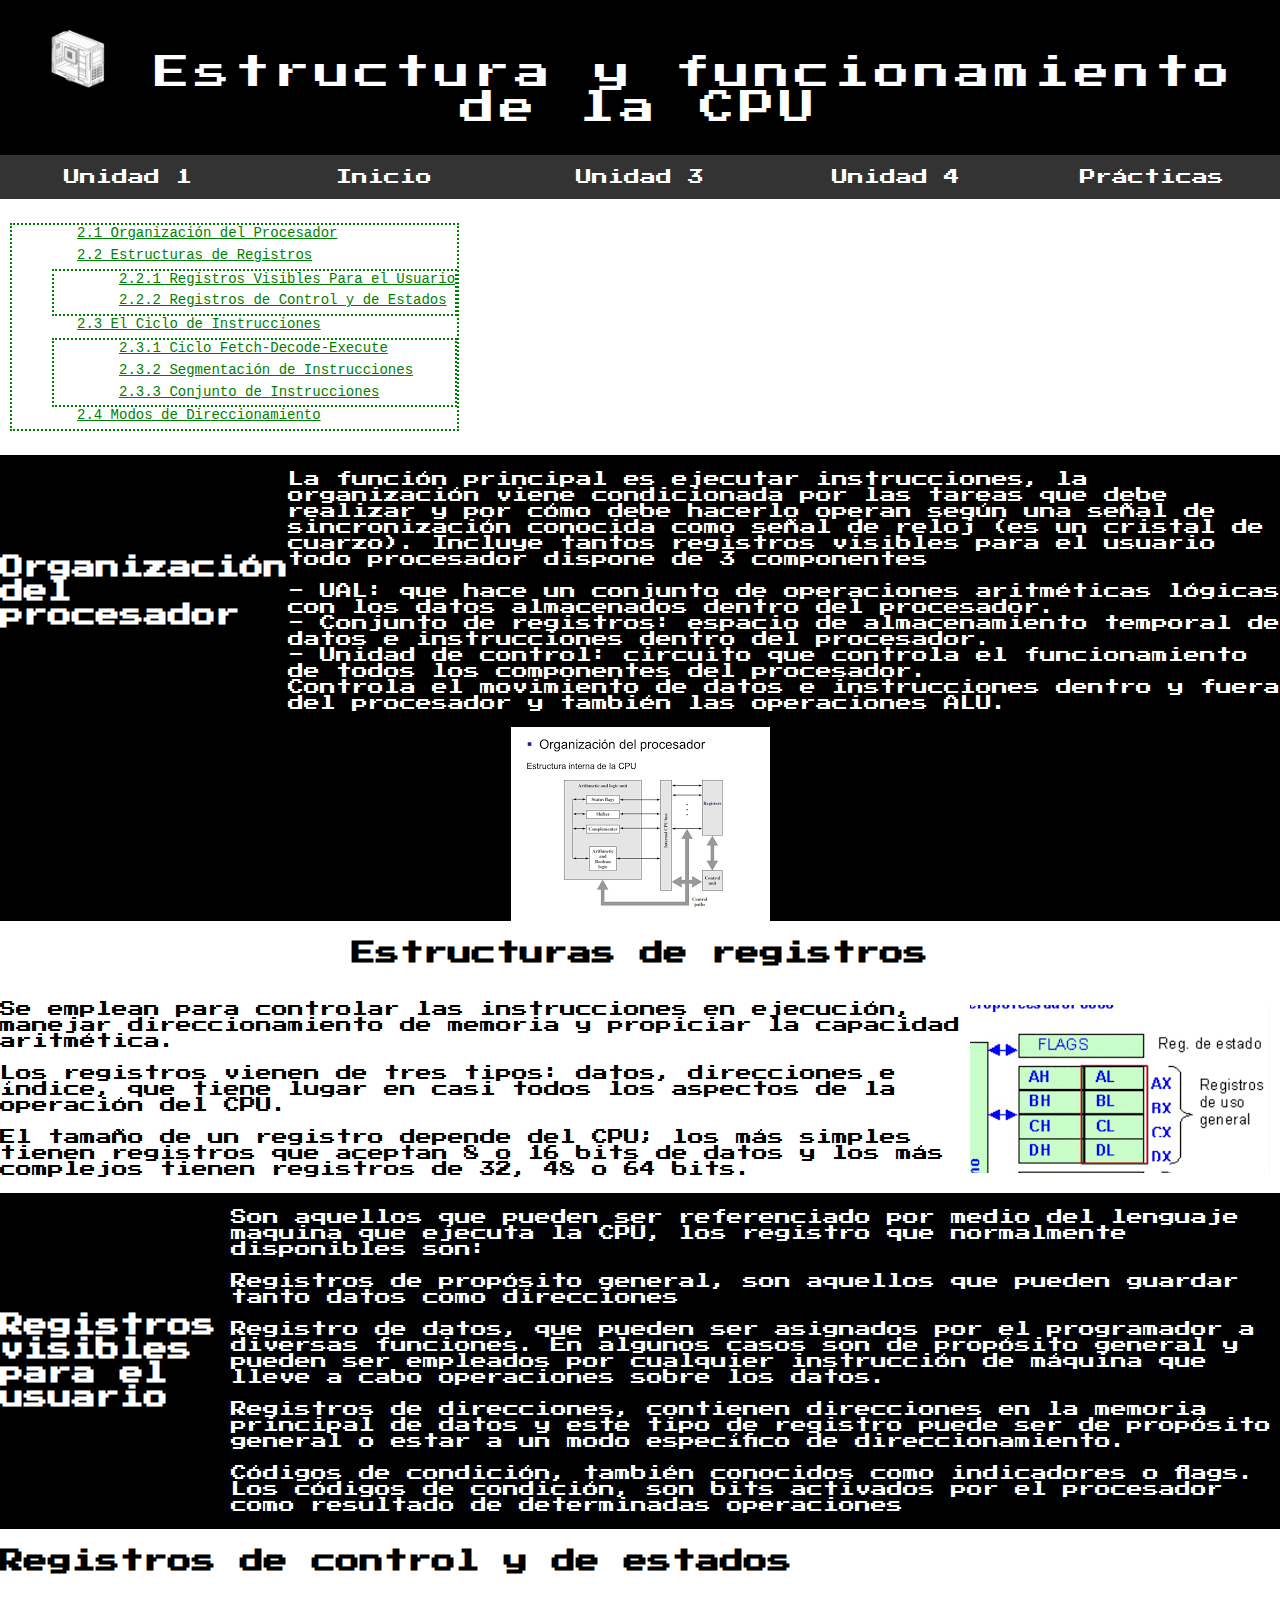
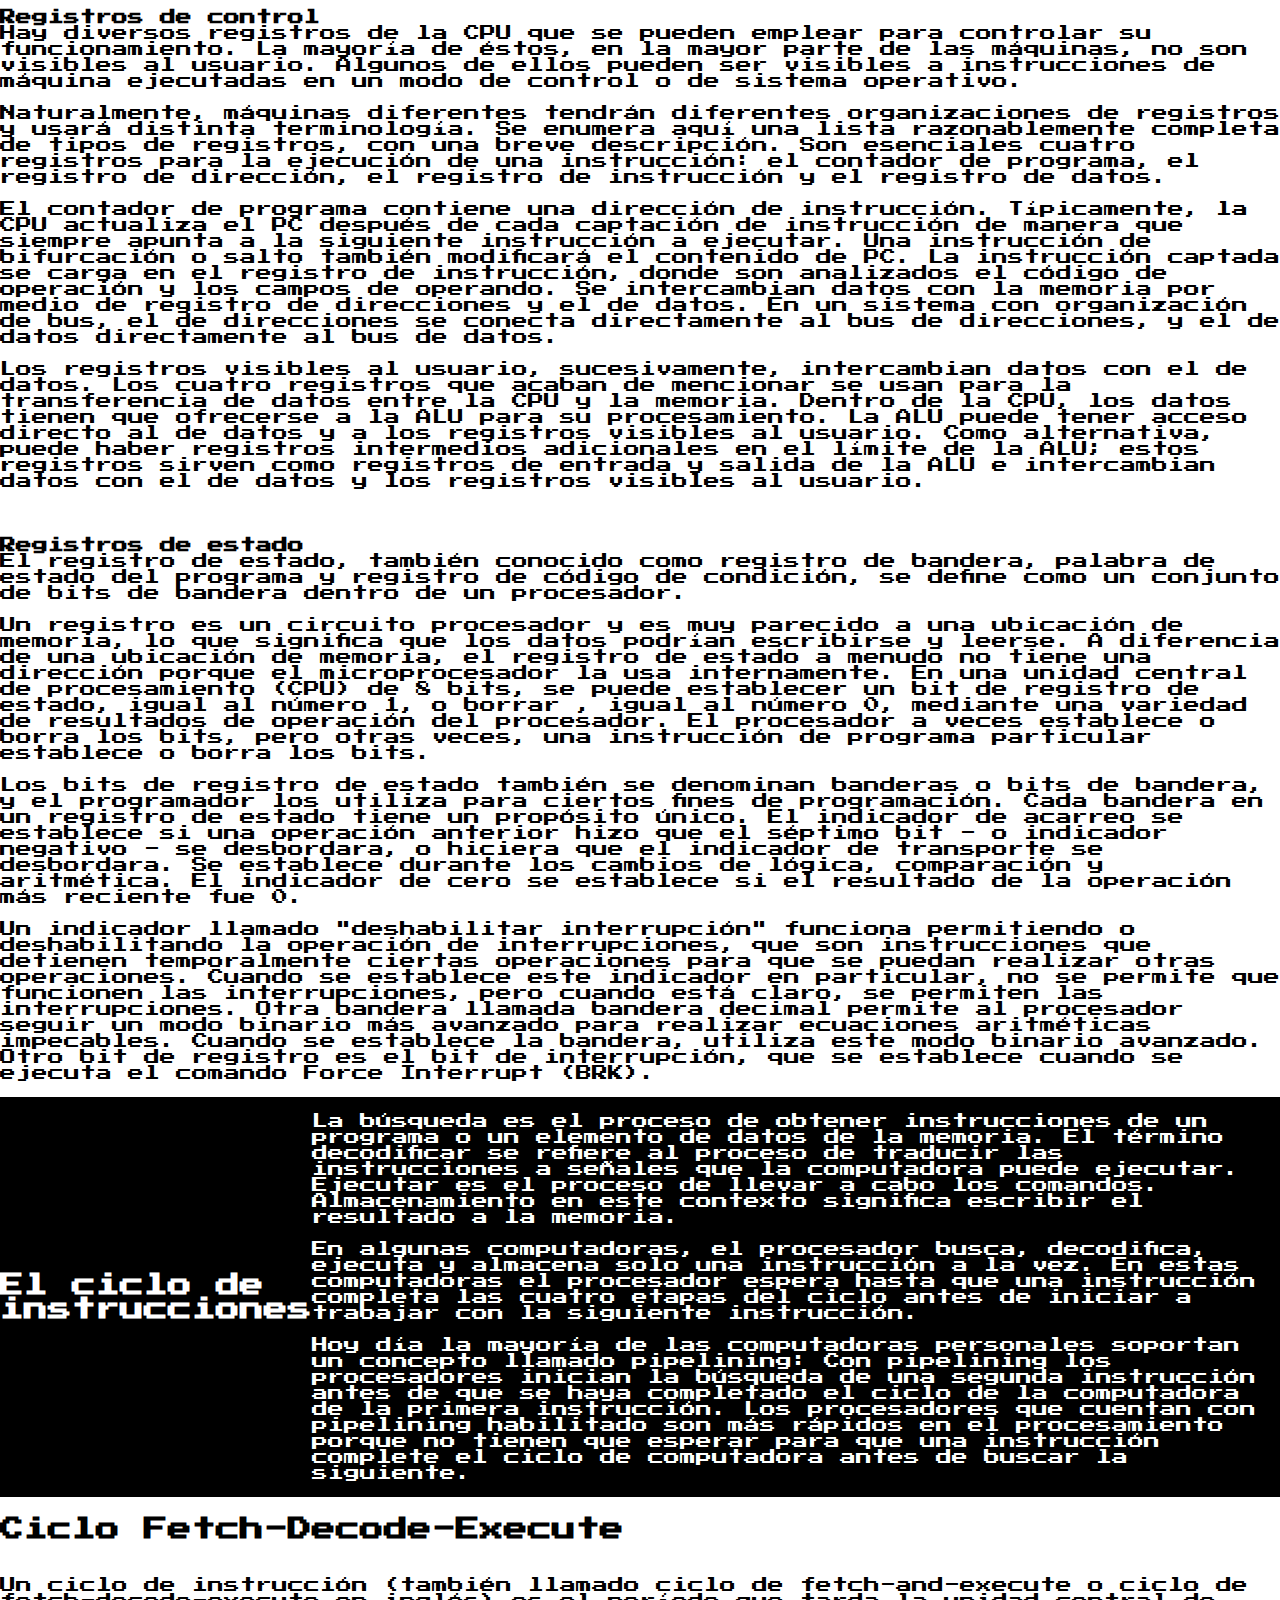
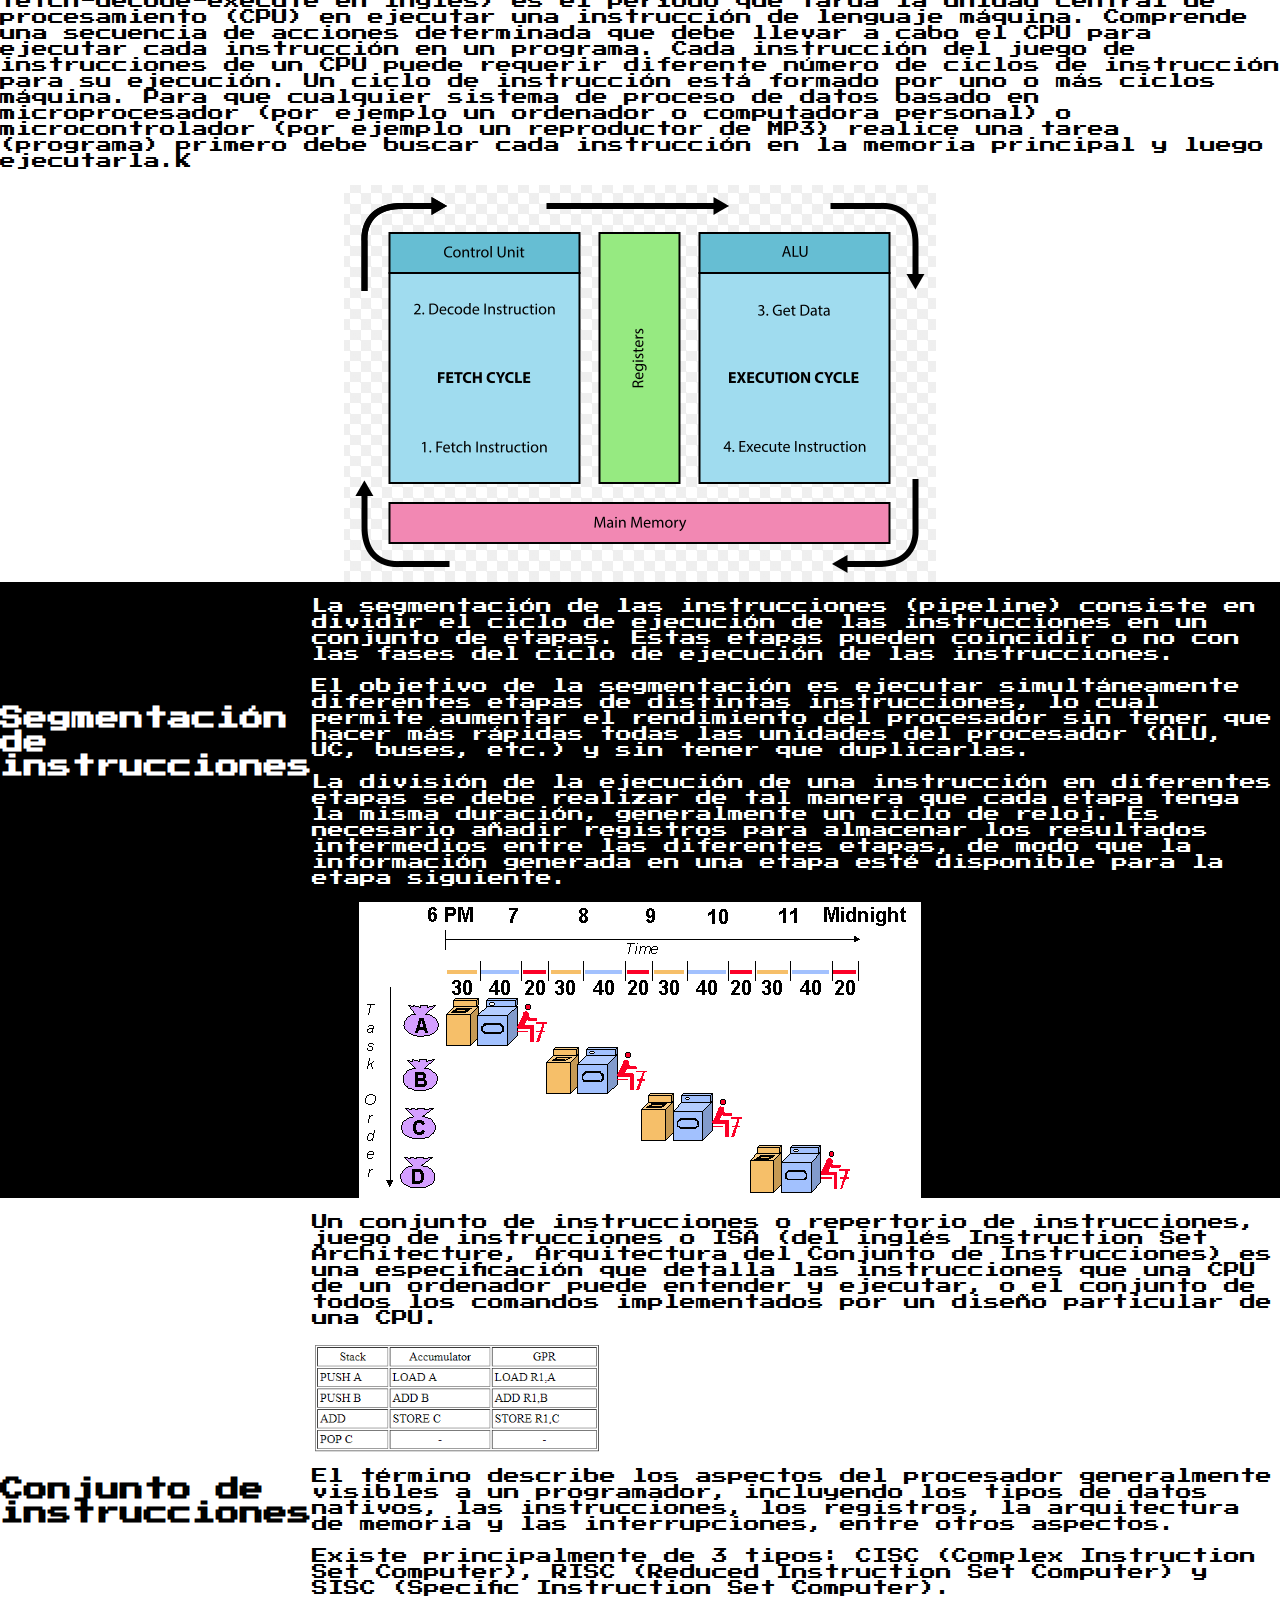
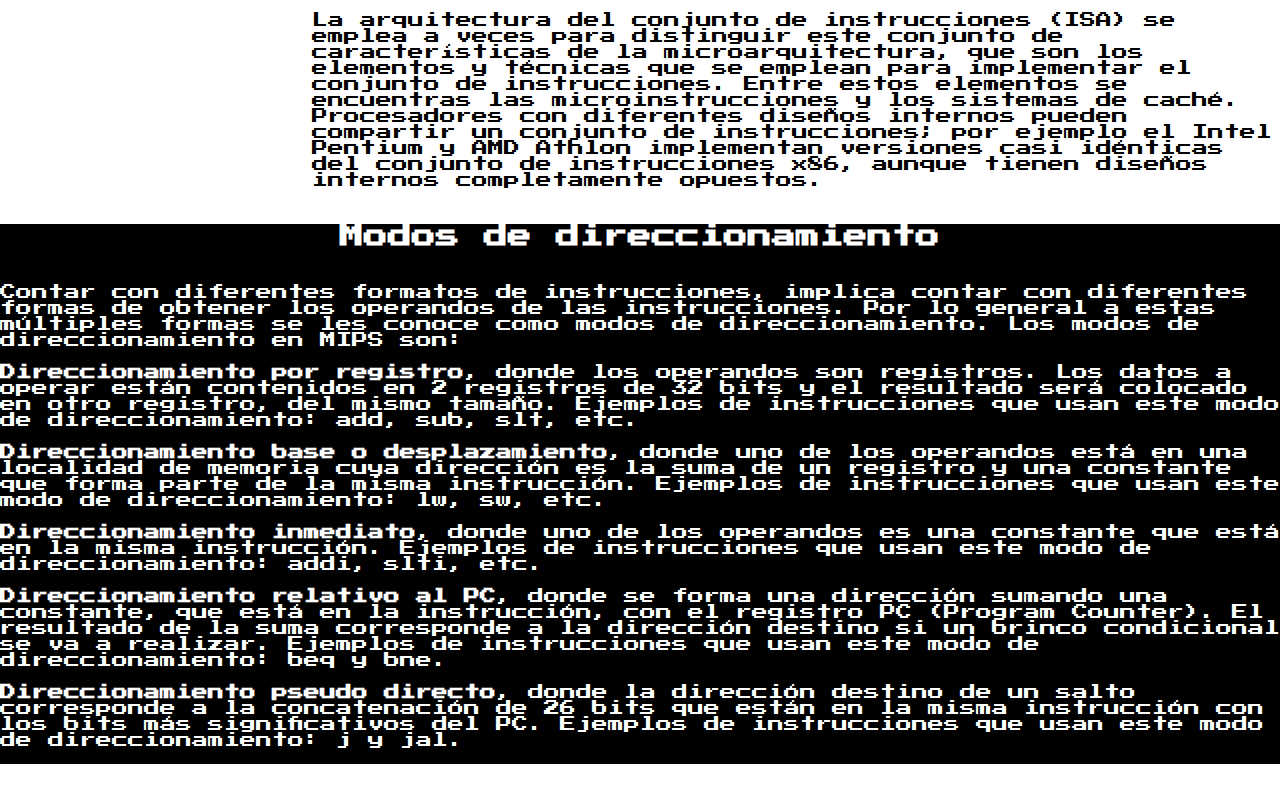
<file: html/unidad2.html>
<!DOCTYPE html>
<html>

<head>
    <link rel="stylesheet" type="text/css" href="../Css/styles.css">
    <link href="https://fonts.googleapis.com/css2?family=Press+Start+2P&display=swap" rel="stylesheet">
    <title>Arquitectura de computadoras</title>
    <link rel="shortcut icon" href="../Icons/its.png">
</head>

<body>
    <div class="title-bar">
        <img src="../Icons/Mi proyecto.png" alt="Logo">
        Estructura y funcionamiento de la CPU
    </div>

    <ul class="navbar">
        <li><a href="../html/unidad1.html">Unidad 1</a></li>
        <li><a href="../index.html">Inicio</a></li>
        <li><a href="../html/unidad3.html">Unidad 3</a></li>
        <li><a href="../html/unidad4.html">Unidad 4</a></li>
        <li><a href="../html/practicas.html">Pr&aacute;cticas</a></li>
    </ul>

    <div class="index">
        <nav>
            <ul>
                <a href="#2.1">
                    <li>2.1 Organización del Procesador </li>
                </a>
                <a href="#2.2">
                    <li>2.2 Estructuras de Registros</li>
                </a>
                <ul>
                    <a href="#2.2.1">
                        <li>2.2.1 Registros Visibles Para el Usuario</li>
                    </a>
                    <a href="#2.2.2">
                        <li>2.2.2 Registros de Control y de Estados</li>
                    </a>
                </ul>
                <a href="#2.3">
                    <li>2.3 El Ciclo de Instrucciones</li>
                </a>
                <ul>
                    <a href="#2.3.1">
                        <li>2.3.1 Ciclo Fetch-Decode-Execute</li>
                    </a>
                    <a href="#2.3.2">
                        <li>2.3.2 Segmentación de Instrucciones</li>
                    </a>
                    <a href="#2.3.3">
                        <li>2.3.3 Conjunto de Instrucciones</li>
                    </a>
                </ul>
                <a href="#2.4">
                    <li> 2.4 Modos de Direccionamiento </li>
                </a>
            </ul>
            </ul>
        </nav>
    </div>

    <div>
        <div class="black-bg">
            <div class="paragraph-with-image">
                <h2 id="2.1">Organizaci&oacute;n del procesador</h2>
                <p>
                    La función principal es ejecutar instrucciones, la organización viene condicionada por las tareas
                    que debe realizar y por cómo debe hacerlo operan según una señal de sincronización conocida como
                    señal de reloj (es un cristal de cuarzo). Incluye tantos registros visibles para el usuario todo
                    procesador dispone de 3 componentes<br><br>
                    - UAL: que hace un conjunto de operaciones aritméticas lógicas con los datos almacenados dentro del
                    procesador.<br>
                    - Conjunto de registros: espacio de almacenamiento temporal de datos e instrucciones dentro del
                    procesador.<br>
                    - Unidad de control: circuito que controla el funcionamiento de todos los componentes del
                    procesador.<br>
                    Controla el movimiento de datos e instrucciones dentro y fuera del procesador y también las
                    operaciones ALU.
                </p>
            </div>
            <center><img src="../Images/Unidad2/procesador.png"></center>
        </div>
        <div class="white-bg">
            <center>
                <h2 id="2.2">Estructuras de registros</h2>
            </center>
            <div class="paragraph-with-image">
                <p>
                    Se emplean para controlar las instrucciones en ejecución, manejar direccionamiento de memoria y
                    propiciar la capacidad aritmética.
                    <br><br>
                    Los registros vienen de tres tipos: datos, direcciones e índice, que tiene lugar en casi todos los
                    aspectos de la operación del CPU.
                    <br><br>
                    El tamaño de un registro depende del CPU; los más simples tienen registros que aceptan 8 o 16 bits
                    de datos y los más complejos tienen registros de 32, 48 o 64 bits.

                </p>
                <img src="../Images/Unidad2/registros.png">
            </div>
        </div>
        <div class="black-bg">
            <div class="paragraph-with-image">
                <h2 id="2.2.1">Registros visibles para el usuario</h2>
                <p>
                    Son aquellos que pueden ser referenciado por medio del lenguaje maquina que ejecuta la CPU, los
                    registro que normalmente disponibles son:
                    <br><br>
                    Registros de propósito general, son aquellos que pueden guardar tanto datos como direcciones
                    <br><br>
                    Registro de datos, que pueden ser asignados por el programador a diversas funciones. En algunos
                    casos son de propósito general y pueden ser empleados por cualquier instrucción de máquina que lleve
                    a cabo operaciones sobre los datos.
                    <br><br>
                    Registros de direcciones, contienen direcciones en la memoria principal de datos y este tipo de
                    registro puede ser de propósito general o estar a un modo específico de direccionamiento.
                    <br><br>
                    Códigos de condición, también conocidos como indicadores o flags. Los códigos de condición, son bits
                    activados por el procesador como resultado de determinadas operaciones
                </p>
            </div>
        </div>
        <div class="white-bg">
            <h2 id="2.2.2">Registros de control y de estados</h2>
            <div class="paragraph-with-image">
                <p>
                    <b>Registros de control</b><br>
                    Hay diversos registros de la CPU que se pueden emplear para controlar su funcionamiento. La mayoría
                    de éstos, en la mayor parte de las máquinas, no son visibles al usuario. Algunos de ellos pueden ser
                    visibles a instrucciones de máquina ejecutadas en un modo de control o de sistema operativo.
                    <br><br>
                    Naturalmente, máquinas diferentes tendrán diferentes organizaciones de registros y usará distinta
                    terminología. Se enumera aquí una lista razonablemente completa de tipos de registros, con una breve
                    descripción. Son esenciales cuatro registros para la ejecución de una instrucción: el contador de
                    programa, el registro de dirección, el registro de instrucción y el registro de datos.
                    <br><br>
                    El contador de programa contiene una dirección de instrucción. Típicamente, la CPU actualiza el PC
                    después de cada captación de instrucción de manera que siempre apunta a la siguiente instrucción a
                    ejecutar. Una instrucción de bifurcación o salto también modificará el contenido de PC. La
                    instrucción captada se carga en el registro de instrucción, donde son analizados el código de
                    operación y los campos de operando.
                    Se intercambian datos con la memoria por medio de registro de direcciones y el de datos. En un
                    sistema con organización de bus, el de direcciones se conecta directamente al bus de direcciones, y
                    el de datos directamente al bus de datos.
                    <br><br>
                    Los registros visibles al usuario, sucesivamente, intercambian datos con el de datos. Los cuatro
                    registros que acaban de mencionar se usan para la transferencia de datos entre la CPU y la memoria.
                    Dentro de la CPU, los datos tienen que ofrecerse a la ALU para su procesamiento. La ALU puede tener
                    acceso directo al de datos y a los registros visibles al usuario. Como alternativa, puede haber
                    registros intermedios adicionales en el límite de la ALU; estos registros sirven como registros de
                    entrada y salida de la ALU e intercambian datos con el de datos y los registros visibles al usuario.
                    <br><br><br><br>
                    <b>Registros de estado</b><br>
                    El registro de estado, también conocido como registro de bandera, palabra de estado del programa y
                    registro de código de condición, se define como un conjunto de bits de bandera dentro de un
                    procesador.
                    <br><br>
                    Un registro es un circuito procesador y es muy parecido a una ubicación de memoria, lo que significa
                    que los datos podrían escribirse y leerse. A diferencia de una ubicación de memoria, el registro de
                    estado a menudo no tiene una dirección porque el microprocesador la usa internamente. En una unidad
                    central de procesamiento (CPU) de 8 bits, se puede establecer un bit de registro de estado, igual al
                    número 1, o borrar , igual al número 0, mediante una variedad de resultados de operación del
                    procesador. El procesador a veces establece o borra los bits, pero otras veces, una instrucción de
                    programa particular establece o borra los bits.
                    <br><br>
                    Los bits de registro de estado también se denominan banderas o bits de bandera, y el programador los
                    utiliza para ciertos fines de programación. Cada bandera en un registro de estado tiene un propósito
                    único.
                    El indicador de acarreo se establece si una operación anterior hizo que el séptimo bit - o indicador
                    negativo - se desbordara, o hiciera que el indicador de transporte se desbordara. Se establece
                    durante los cambios de lógica, comparación y aritmética. El indicador de cero se establece si el
                    resultado de la operación más reciente fue 0.
                    <br><br>
                    Un indicador llamado "deshabilitar interrupción" funciona permitiendo o deshabilitando la operación
                    de interrupciones, que son instrucciones que detienen temporalmente ciertas operaciones para que se
                    puedan realizar otras operaciones. Cuando se establece este indicador en particular, no se permite
                    que funcionen las interrupciones, pero cuando está claro, se permiten las interrupciones. Otra
                    bandera llamada bandera decimal permite al procesador seguir un modo binario más avanzado para
                    realizar ecuaciones aritméticas impecables. Cuando se establece la bandera, utiliza este modo
                    binario avanzado. Otro bit de registro es el bit de interrupción, que se establece cuando se ejecuta
                    el comando Force Interrupt (BRK).
                </p>
            </div>
        </div>
        <div class="black-bg">
            <div class="paragraph-with-image">
                <h2 id="2.3">El ciclo de instrucciones</h2>
                <p>
                    La búsqueda es el proceso de obtener instrucciones de un programa o un elemento de datos de la
                    memoria. El término decodificar se refiere al proceso de traducir las instrucciones a señales que la
                    computadora puede ejecutar.
                    Ejecutar es el proceso de llevar a cabo los comandos. Almacenamiento en este contexto significa
                    escribir el resultado a la memoria.
                    <br><br>
                    En algunas computadoras, el procesador busca, decodifica, ejecuta y almacena solo una instrucción a
                    la vez. En estas computadoras el procesador espera hasta que una instrucción completa las cuatro
                    etapas del ciclo antes de iniciar a trabajar con la siguiente instrucción.
                    <br><br>
                    Hoy día la mayoría de las computadoras personales soportan un concepto llamado pipelining:
                    Con pipelining los procesadores inician la búsqueda de una segunda instrucción antes de que se haya
                    completado el ciclo de la computadora de la primera instrucción. Los procesadores que cuentan con
                    pipelining habilitado son más rápidos en el procesamiento porque no tienen que esperar para que una
                    instrucción complete el ciclo de computadora antes de buscar la siguiente.
                </p>
            </div>
        </div>
        <div class="white-bg">
            <h2 id="2.3.1">Ciclo Fetch-Decode-Execute</h2>
            <div class="paragraph-with-image">
                <p>
                    Un ciclo de instrucción (también llamado ciclo de fetch-and-execute o ciclo de fetch-decode-execute
                    en inglés) es el período que tarda la unidad central de procesamiento (CPU) en ejecutar una
                    instrucción de lenguaje máquina. Comprende una secuencia de acciones determinada que debe llevar a
                    cabo el CPU para ejecutar cada instrucción en un programa. Cada instrucción del juego de
                    instrucciones de un CPU puede requerir diferente número de ciclos de instrucción para su ejecución.
                    Un ciclo de instrucción está formado por uno o más ciclos máquina. Para que cualquier sistema de
                    proceso de datos basado en microprocesador (por ejemplo un ordenador o computadora personal) o
                    microcontrolador (por ejemplo un reproductor de MP3) realice una tarea (programa) primero debe
                    buscar cada instrucción en la memoria principal y luego ejecutarla.K
                </p>
            </div>
            <center><img src="../Images/Unidad2/fde.png"></center>
        </div>
        <div class="black-bg">
            <div class="paragraph-with-image">
                <h2 id="2.3.2">Segmentaci&oacute;n de instrucciones</h2>
                <p>
                    La segmentación de las instrucciones (pipeline) consiste en dividir el ciclo de ejecución de las
                    instrucciones en un conjunto de etapas. Estas etapas pueden coincidir o no con las fases del ciclo
                    de ejecución de las instrucciones.
                    <br><br>
                    El objetivo de la segmentación es ejecutar simultáneamente diferentes etapas de distintas
                    instrucciones, lo cual permite aumentar el rendimiento del procesador sin tener que hacer más
                    rápidas todas las unidades del procesador (ALU, UC, buses, etc.) y sin tener que duplicarlas.
                    <br><br>
                    La división de la ejecución de una instrucción en diferentes etapas se debe realizar de tal manera
                    que cada etapa tenga la misma duración, generalmente un ciclo de reloj. Es necesario añadir
                    registros para almacenar los resultados intermedios entre las diferentes etapas, de modo que la
                    información generada en una etapa esté disponible para la etapa siguiente.
                </p>
            </div>
            <center><img src="../Images/Unidad2/pipeline.gif"></center>
        </div>
        <div class="white-bg">
            <div class="paragraph-with-image">
                <h2 id="2.3.3">Conjunto de instrucciones</h2>
                <p>
                    Un conjunto de instrucciones o repertorio de instrucciones, juego de instrucciones o ISA (del inglés
                    Instruction Set Architecture, Arquitectura del Conjunto de Instrucciones) es una especificación que
                    detalla las instrucciones que una CPU de un ordenador puede entender y ejecutar, o el conjunto de
                    todos los comandos implementados por un diseño particular de una CPU.
                    <br><br>
                    <img src="../Images/Unidad2/conjuntodeinstrucciones.png">
                    <br><br>
                    El término describe los aspectos del procesador generalmente visibles a un programador, incluyendo
                    los tipos de datos nativos, las instrucciones, los registros, la arquitectura de memoria y las
                    interrupciones, entre otros aspectos.
                    <br><br>
                    Existe principalmente de 3 tipos: CISC (Complex Instruction Set Computer), RISC (Reduced Instruction
                    Set Computer) y SISC (Specific Instruction Set Computer).
                    <br><br>
                    La arquitectura del conjunto de instrucciones (ISA) se emplea a veces para distinguir este conjunto
                    de características de la microarquitectura, que son los elementos y técnicas que se emplean para
                    implementar el conjunto de instrucciones. Entre estos elementos se encuentras las microinstrucciones
                    y los sistemas de caché.<br>
                    Procesadores con diferentes diseños internos pueden compartir un conjunto de instrucciones; por
                    ejemplo el Intel Pentium y AMD Athlon implementan versiones casi idénticas del conjunto de
                    instrucciones x86, aunque tienen diseños internos completamente opuestos.
                </p>
            </div>
        </div>
        <div class="black-bg">
            <center><h2 id="2.4">Modos de direccionamiento</h2></center>
            <div class="paragraph-with-image">
                <p>
                    Contar con diferentes formatos de instrucciones, implica contar con diferentes formas de obtener los
                    operandos de las instrucciones. Por lo general a estas múltiples formas se les conoce como modos de
                    direccionamiento. Los modos de direccionamiento en MIPS son:
                    <br><br>
                    <b>Direccionamiento por registro</b>, donde los operandos son registros. Los datos a operar están
                    contenidos en 2 registros de 32 bits y el resultado será colocado en otro registro, del mismo
                    tamaño. Ejemplos de instrucciones que usan este modo de direccionamiento: add, sub, slt, etc.
                    <br><br>
                    <b>Direccionamiento base o desplazamiento</b>, donde uno de los operandos está en una localidad de
                    memoria
                    cuya dirección es la suma de un registro y una constante que forma parte de la misma instrucción.
                    Ejemplos de instrucciones que usan este modo de direccionamiento: lw, sw, etc.
                    <br><br>
                    <b>Direccionamiento inmediato</b>, donde uno de los operandos es una constante que está en la misma
                    instrucción. Ejemplos de instrucciones que usan este modo de direccionamiento: addi, slti, etc.
                    <br><br>
                    <b>Direccionamiento relativo al PC</b>, donde se forma una dirección sumando una constante, que está
                    en la
                    instrucción, con el registro PC (Program Counter). El resultado de la suma corresponde a la
                    dirección destino si un brinco condicional se va a realizar. Ejemplos de instrucciones que usan este
                    modo de direccionamiento: beq y bne.
                    <br><br>
                    <b>Direccionamiento pseudo directo</b>, donde la dirección destino de un salto corresponde a la
                    concatenación de 26 bits que están en la misma instrucción con los bits más significativos del PC.
                    Ejemplos de instrucciones que usan este modo de direccionamiento: j y jal.
                </p>
            </div>
        </div>
    </div>
</body>

</html>
</file>
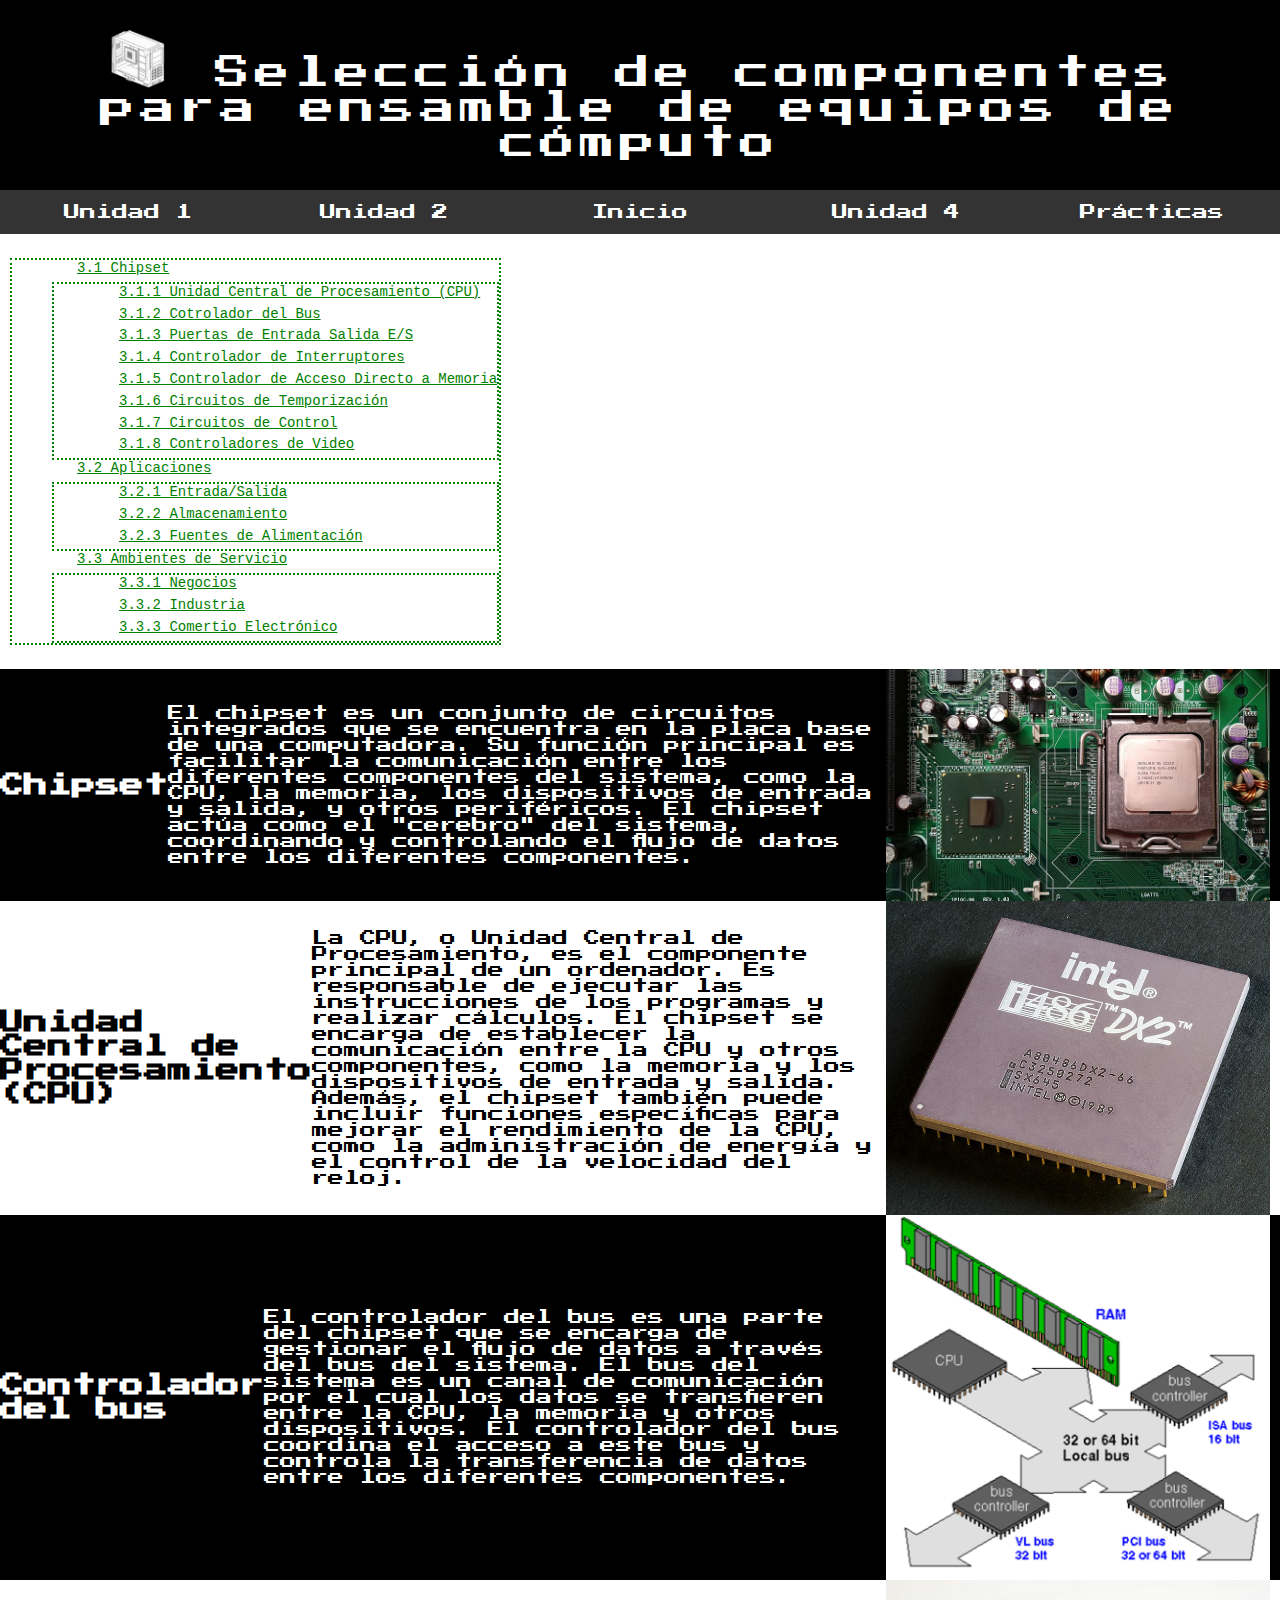
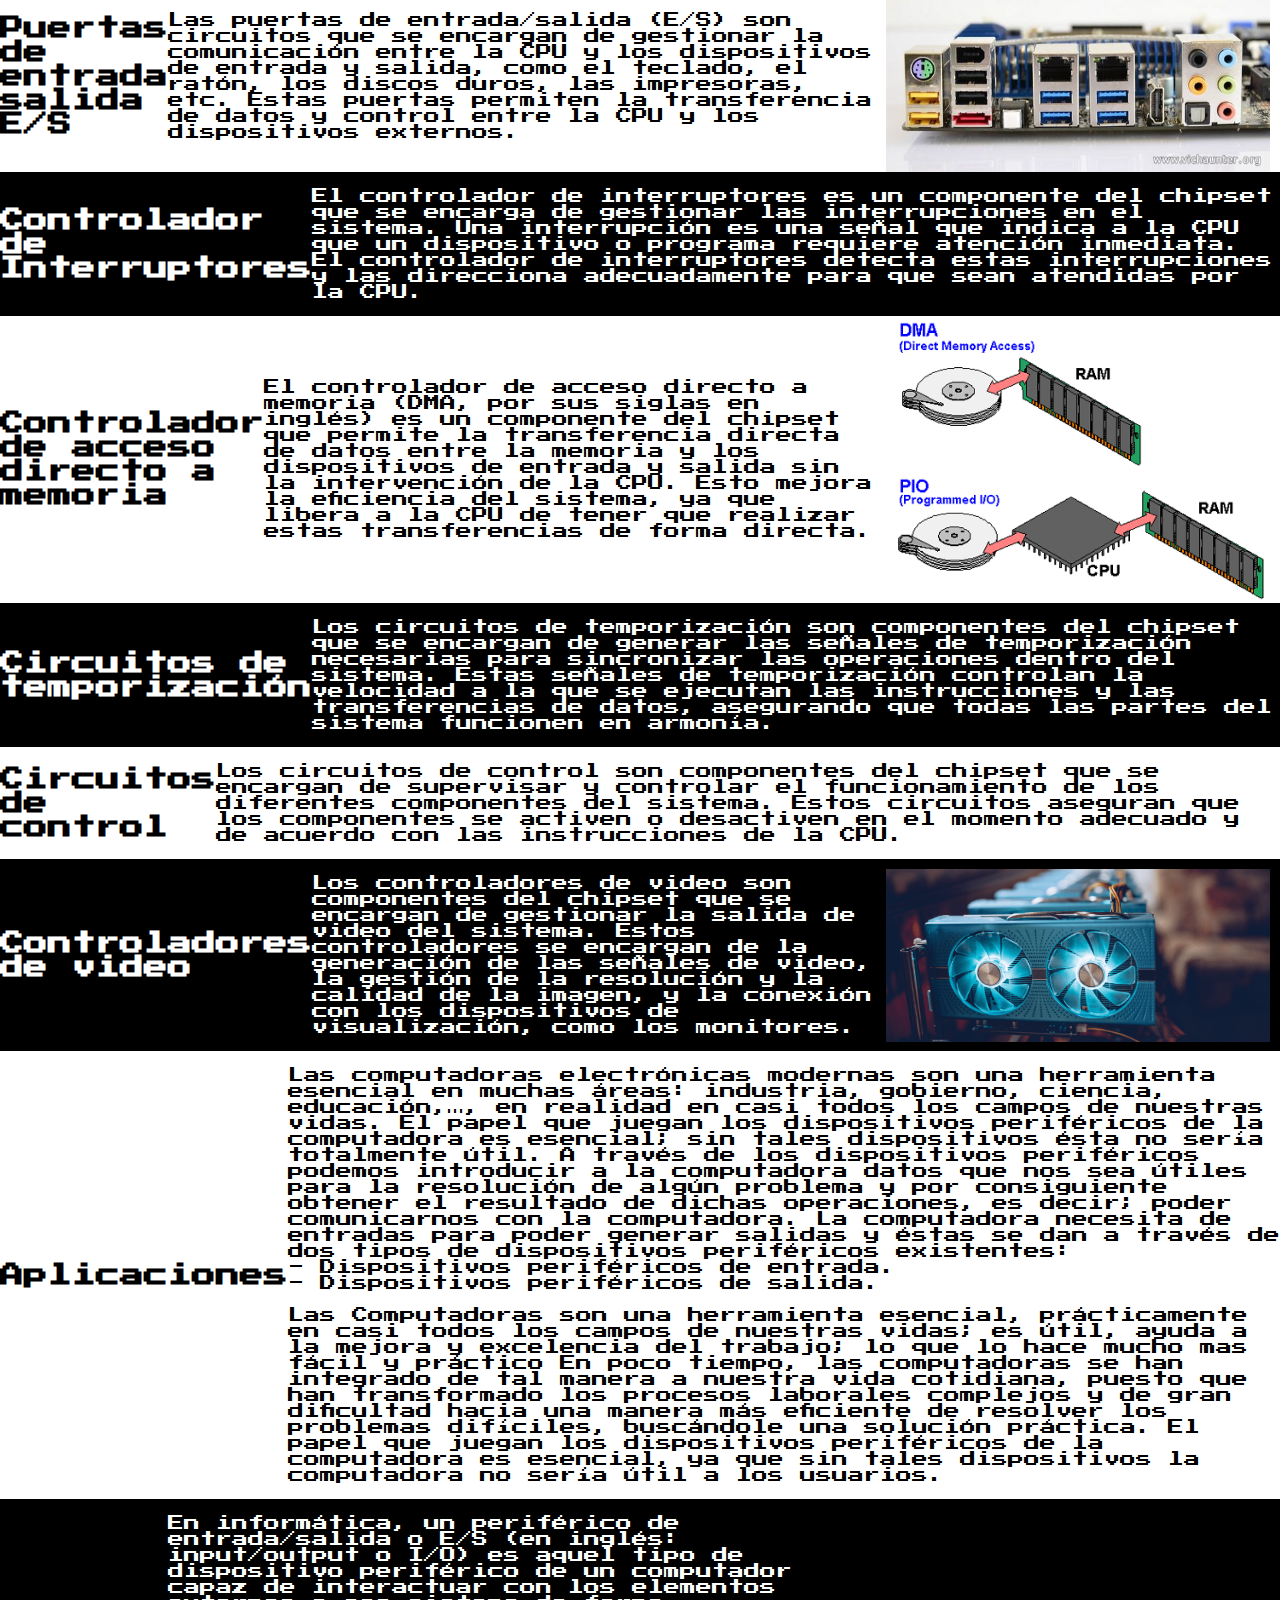
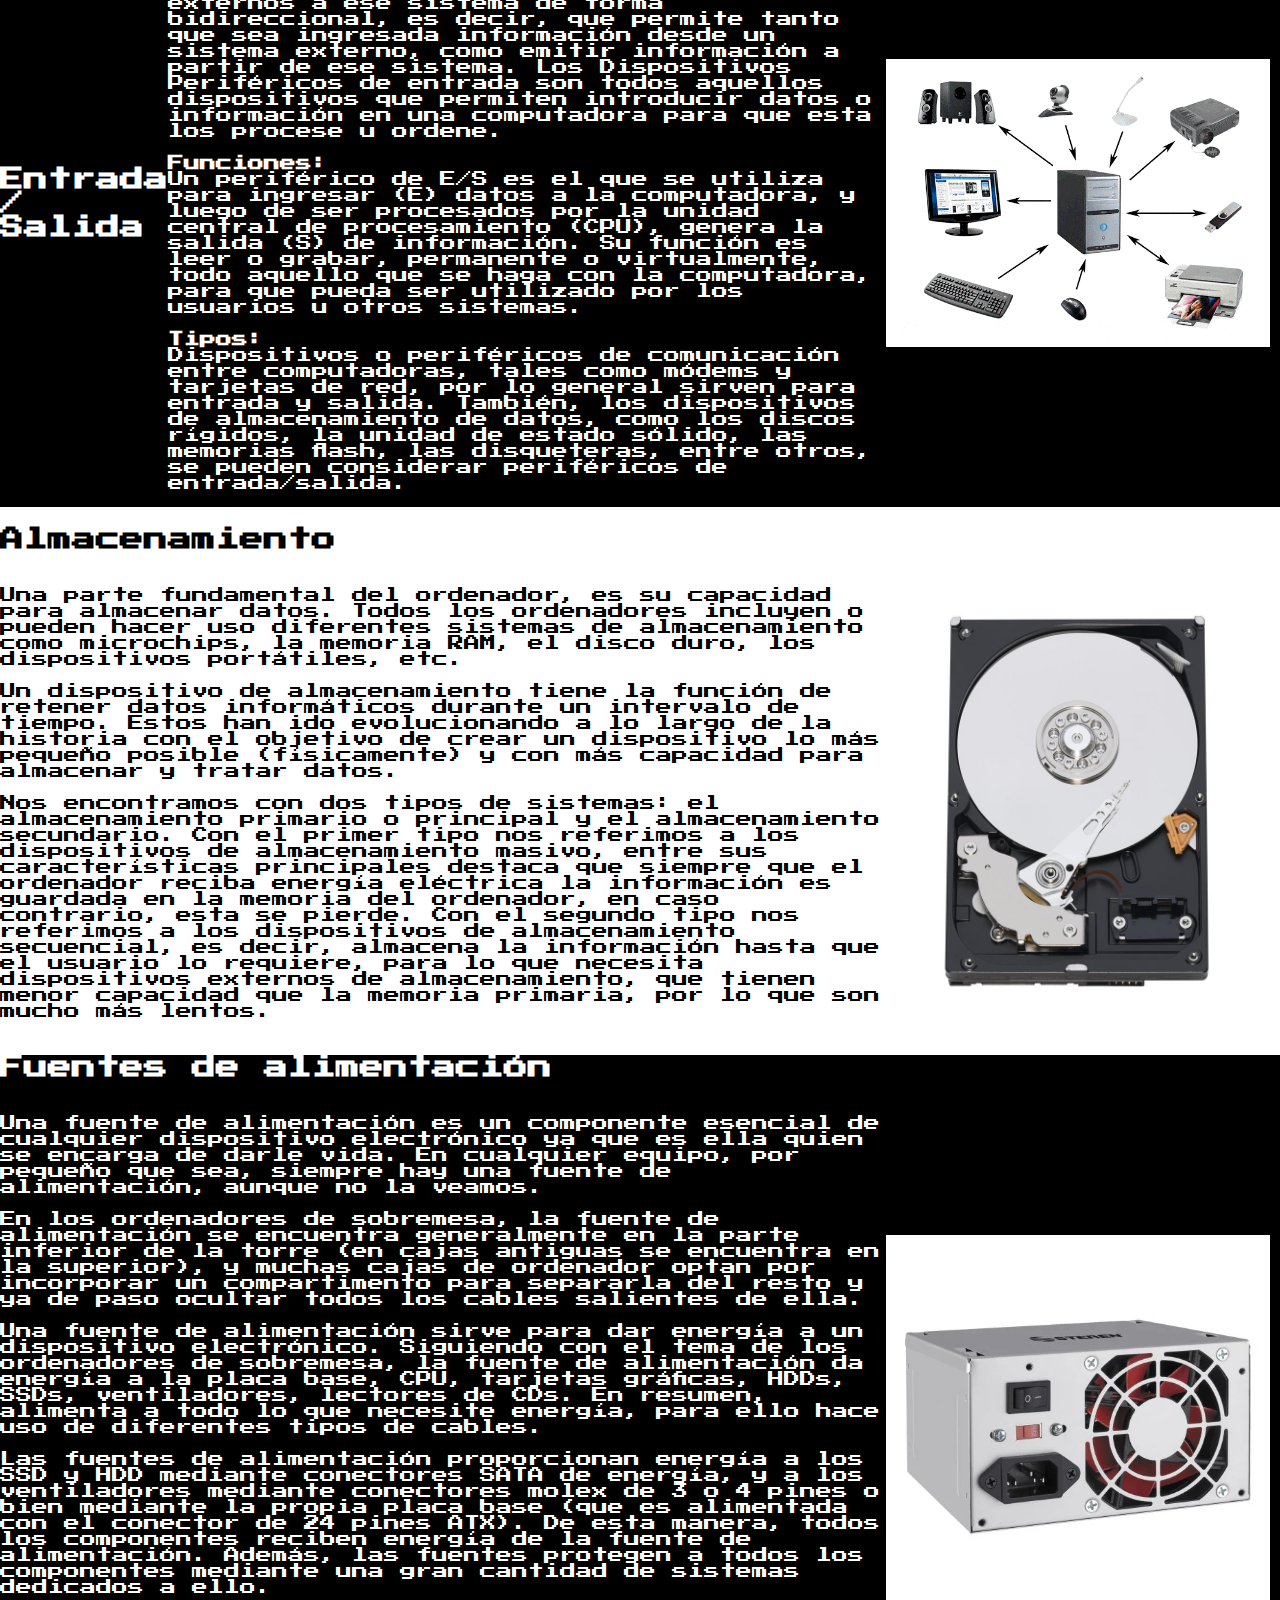
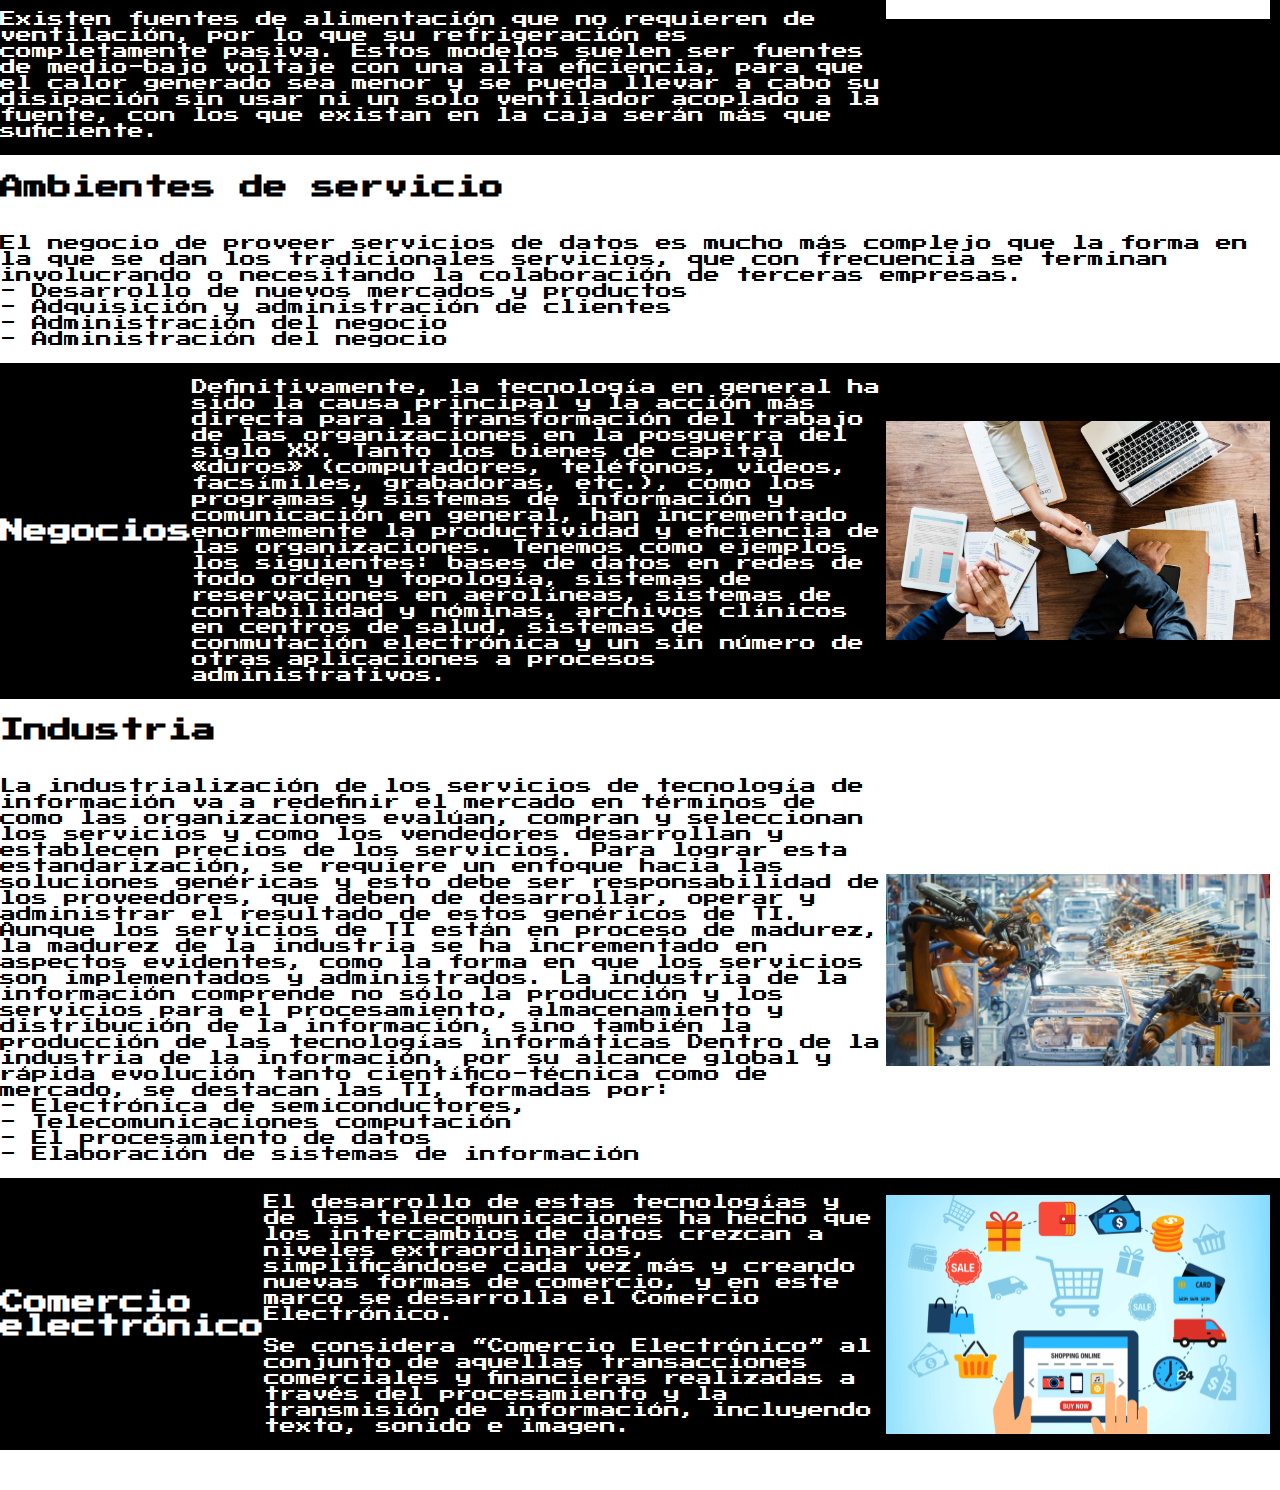
<file: html/unidad3.html>
<!DOCTYPE html>
<html>

<head>
    <link rel="stylesheet" type="text/css" href="../Css/styles.css">
    <link href="https://fonts.googleapis.com/css2?family=Press+Start+2P&display=swap" rel="stylesheet">
    <title>Arquitectura de computadoras</title>
    <link rel="shortcut icon" href="../Icons/its.png">
</head>

<body>
    <div class="title-bar">
        <img src="../Icons/Mi proyecto.png" alt="Logo">
        Selecci&oacute;n de componentes para ensamble de equipos de c&oacute;mputo
    </div>

    <ul class="navbar">
        <li><a href="../html/unidad1.html">Unidad 1</a></li>
        <li><a href="../html/unidad2.html">Unidad 2</a></li>
        <li><a href="../index.html">Inicio</a></li>
        <li><a href="../html/unidad4.html">Unidad 4</a></li>
        <li><a href="../html/practicas.html">Pr&aacute;cticas</a></li>
    </ul>

    <div class="index">
        <nav>
            <ul>
                <a href="#3.1">
                    <li>3.1 Chipset </li>
                </a>
                <ul>
                    <a href="#3.1.1">
                        <li>3.1.1 Unidad Central de Procesamiento (CPU)</li>
                    </a>
                    <a href="#3.1.2">
                        <li>3.1.2 Cotrolador del Bus</li>
                    </a>
                    <a href="#3.1.3">
                        <li>3.1.3 Puertas de Entrada Salida E/S</li>
                    </a>
                    <a href="#3.1.4">
                        <li>3.1.4 Controlador de Interruptores</li>
                    </a>
                    <a href="#3.1.5">
                        <li>3.1.5 Controlador de Acceso Directo a Memoria</li>
                    </a>
                    <a href="#3.1.6">
                        <li>3.1.6 Circuitos de Temporización</li>
                    </a>
                    <a href="#3.1.7">
                        <li>3.1.7 Circuitos de Control</li>
                    </a>
                    <a href="#3.1.8">
                        <li>3.1.8 Controladores de Video</li>
                    </a>
                </ul>
                <a href="#3.2">
                    <li>3.2 Aplicaciones</li>
                </a>
                <ul>
                    <a href="#3.2.1">
                        <li>3.2.1 Entrada/Salida</li>
                    </a>
                    <a href="#3.2.2">
                        <li>3.2.2 Almacenamiento</li>
                    </a>
                    <a href="#3.2.3">
                        <li>3.2.3 Fuentes de Alimentación</li>
                    </a>
                </ul>
                <a href="#3.3">
                    <li>3.3 Ambientes de Servicio</li>
                </a>
                <ul>
                    <a href="#3.3.1">
                        <li>3.3.1 Negocios</li>
                    </a>
                    <a href="#3.3.2">
                        <li>3.3.2 Industria</li>
                    </a>
                    <a href="#3.3.3">
                        <li>3.3.3 Comertio Electrónico</li>
                    </a>
                </ul>
            </ul>
            </ul>
        </nav>

    </div>

    <div>
        <div class="black-bg">
            <div class="paragraph-with-image">
                <h2 id="3.1">Chipset</h2>
                <p>
                    El chipset es un conjunto de circuitos integrados que se encuentra en la placa base de una
                    computadora. Su función principal es facilitar la comunicación entre los diferentes componentes del
                    sistema, como la CPU, la memoria, los dispositivos de entrada y salida, y otros periféricos. El
                    chipset actúa como el "cerebro" del sistema, coordinando y controlando el flujo de datos entre los
                    diferentes componentes.
                </p>
                <img src="../Images/Unidad3/chipset.jpg">
            </div>
        </div>
        <div class="white-bg">
            <div class="paragraph-with-image">
                <h2 id="3.1.1">Unidad Central de Procesamiento (CPU)</h2>
                <p>
                    La CPU, o Unidad Central de Procesamiento, es el componente principal de un ordenador. Es
                    responsable de ejecutar las instrucciones de los programas y realizar cálculos. El chipset se
                    encarga de establecer la comunicación entre la CPU y otros componentes, como la memoria y los
                    dispositivos de entrada y salida. Además, el chipset también puede incluir funciones específicas
                    para mejorar el rendimiento de la CPU, como la administración de energía y el control de la
                    velocidad del reloj.
                </p>
                <img src="../Images/Unidad3/cpu.jpg">
            </div>
        </div>
        <div class="black-bg">
            <div class="paragraph-with-image">
                <h2 id="3.1.2">Controlador del bus</h2>
                <p>
                    El controlador del bus es una parte del chipset que se encarga de gestionar el flujo de datos a
                    través del bus del sistema. El bus del sistema es un canal de comunicación por el cual los datos se
                    transfieren entre la CPU, la memoria y otros dispositivos. El controlador del bus coordina el acceso
                    a este bus y controla la transferencia de datos entre los diferentes componentes.
                </p>
                <img src="../Images/Unidad3/controladordelbus.png">
            </div>
        </div>
        <div class="white-bg">
            <div class="paragraph-with-image">
                <h2 id="3.1.3">Puertas de entrada salida E/S</h2>
                <p>
                    Las puertas de entrada/salida (E/S) son circuitos que se encargan de gestionar la comunicación entre
                    la CPU y los dispositivos de entrada y salida, como el teclado, el ratón, los discos duros, las
                    impresoras, etc. Estas puertas permiten la transferencia de datos y control entre la CPU y los
                    dispositivos externos.
                </p>
                <img src="../Images/Unidad3/puertosES.jpg">
            </div>
        </div>
        <div class="black-bg">
            <div class="paragraph-with-image">
                <h2 id="3.1.4">Controlador de Interruptores</h2>
                <p>
                    El controlador de interruptores es un componente del chipset que se encarga de gestionar las
                    interrupciones en el sistema. Una interrupción es una señal que indica a la CPU que un dispositivo o
                    programa requiere atención inmediata. El controlador de interruptores detecta estas interrupciones y
                    las direcciona adecuadamente para que sean atendidas por la CPU.
                </p>
            </div>
        </div>
        <div class="white-bg">
            <div class="paragraph-with-image">
                <h2 id="3.1.5">Controlador de acceso directo a memoria</h2>
                <p>
                    El controlador de acceso directo a memoria (DMA, por sus siglas en inglés) es un componente del
                    chipset que permite la transferencia directa de datos entre la memoria y los dispositivos de entrada
                    y salida sin la intervención de la CPU. Esto mejora la eficiencia del sistema, ya que libera a la
                    CPU de tener que realizar estas transferencias de forma directa.
                </p>
                <img src="../Images/Unidad3/dma.jpg">
            </div>
        </div>
        <div class="black-bg">
            <div class="paragraph-with-image">
                <h2 id="3.1.6">Circuitos de temporizaci&oacute;n</h2>
                <p>
                    Los circuitos de temporización son componentes del chipset que se encargan de generar las señales de
                    temporización necesarias para sincronizar las operaciones dentro del sistema. Estas señales de
                    temporización controlan la velocidad a la que se ejecutan las instrucciones y las transferencias de
                    datos, asegurando que todas las partes del sistema funcionen en armonía.
                </p>
            </div>
        </div>
        <div class="white-bg">
            <div class="paragraph-with-image">
                <h2 id="3.1.7">Circuitos de control</h2>
                <p>
                    Los circuitos de control son componentes del chipset que se encargan de supervisar y controlar el
                    funcionamiento de los diferentes componentes del sistema. Estos circuitos aseguran que los
                    componentes se activen o desactiven en el momento adecuado y de acuerdo con las instrucciones de la
                    CPU.
                </p>
            </div>
        </div>
        <div class="black-bg">
            <div class="paragraph-with-image">
                <h2 id="3.1.8">Controladores de video</h2>
                <p>
                    Los controladores de video son componentes del chipset que se encargan de gestionar la salida de
                    video del sistema. Estos controladores se encargan de la generación de las señales de video, la
                    gestión de la resolución y la calidad de la imagen, y la conexión con los dispositivos de
                    visualización, como los monitores.
                </p>
                <img src="../Images/Unidad3/gpu.jpg">
            </div>
        </div>
        <div class="white-bg">
            <div class="paragraph-with-image">
                <h2 id="3.2">Aplicaciones</h2>
                <p>
                    Las computadoras electrónicas modernas son una herramienta esencial en muchas áreas: industria,
                    gobierno, ciencia, educación,…, en realidad en casi todos los campos de nuestras vidas. El papel que
                    juegan los dispositivos periféricos de la computadora es esencial; sin tales dispositivos ésta no
                    sería totalmente útil. A través de los dispositivos periféricos podemos introducir a la computadora
                    datos que nos sea útiles para la resolución de algún problema y por consiguiente obtener el
                    resultado de dichas operaciones, es decir; poder comunicarnos con la computadora. La computadora
                    necesita de entradas para poder generar salidas y éstas se dan a través de dos tipos de dispositivos
                    periféricos existentes:<br>
                    - Dispositivos periféricos de entrada.<br>
                    - Dispositivos periféricos de salida.<br><br>
                    Las Computadoras son una herramienta esencial, prácticamente en casi todos los campos de nuestras
                    vidas; es útil, ayuda a la mejora y excelencia del trabajo; lo que lo hace mucho mas fácil y
                    práctico En poco tiempo, las computadoras se han integrado de tal manera a nuestra vida cotidiana,
                    puesto que han transformado los procesos laborales complejos y de gran dificultad hacia una manera
                    más eficiente de resolver los problemas difíciles, buscándole una solución práctica. El papel que
                    juegan los dispositivos periféricos de la computadora es esencial, ya que sin tales dispositivos la
                    computadora no sería útil a los usuarios.
                </p>
            </div>
        </div>
        <div class="black-bg">
            <div class="paragraph-with-image">
                <h2 id="3.2.1">Entrada / Salida</h2>
                <p>
                    En informática, un periférico de entrada/salida o E/S (en inglés: input/output o I/O) es aquel tipo
                    de dispositivo periférico de un computador capaz de interactuar con los elementos externos a ese
                    sistema de forma bidireccional, es decir, que permite tanto que sea ingresada información desde un
                    sistema externo, como emitir información a partir de ese sistema. Los Dispositivos Periféricos de
                    entrada son todos aquellos dispositivos que permiten introducir datos o información en una
                    computadora para que esta los procese u ordene.
                    <br><br>
                    <b>Funciones:</b><br>
                    Un periférico de E/S es el que se utiliza para ingresar (E) datos a la computadora, y luego de ser
                    procesados por la unidad central de procesamiento (CPU), genera la salida (S) de información. Su
                    función es leer o grabar, permanente o virtualmente, todo aquello que se haga con la computadora,
                    para que pueda ser utilizado por los usuarios u otros sistemas.
                    <br><br>
                    <b>Tipos:</b><br>
                    Dispositivos o periféricos de comunicación entre computadoras, tales como módems y tarjetas de red,
                    por lo general sirven para entrada y salida. También, los dispositivos de almacenamiento de datos,
                    como los discos rígidos, la unidad de estado sólido, las memorias flash, las disqueteras, entre
                    otros, se pueden considerar periféricos de entrada/salida.
                </p>
                <img src="../Images/Unidad3/perifericos.gif">
            </div>
        </div>
        <div class="white-bg">
            <h2 id="3.2.2">Almacenamiento</h2>
            <div class="paragraph-with-image">
                <p>
                    Una parte fundamental del ordenador, es su capacidad para almacenar datos. Todos los ordenadores
                    incluyen o pueden hacer uso diferentes sistemas de almacenamiento como microchips, la memoria RAM,
                    el disco duro, los dispositivos portátiles, etc.
                    <br><br>
                    Un dispositivo de almacenamiento tiene la función de retener datos informáticos durante un intervalo
                    de tiempo. Estos han ido evolucionando a lo largo de la historia con el objetivo de crear un
                    dispositivo lo más pequeño posible (físicamente) y con más capacidad para almacenar y tratar datos.
                    <br><br>
                    Nos encontramos con dos tipos de sistemas: el almacenamiento primario o principal y el
                    almacenamiento secundario. Con el primer tipo nos referimos a los dispositivos de almacenamiento
                    masivo, entre sus características principales destaca que siempre que el ordenador reciba energía
                    eléctrica la información es guardada en la memoria del ordenador, en caso contrario, esta se pierde.
                    Con el segundo tipo nos referimos a los dispositivos de almacenamiento secuencial, es decir,
                    almacena la información hasta que el usuario lo requiere, para lo que necesita dispositivos externos
                    de almacenamiento, que tienen menor capacidad que la memoria primaria, por lo que son mucho más
                    lentos.
                </p>
                <img src="../Images/Unidad3/hdd.jpg">
            </div>
        </div>
        <div class="black-bg">
            <h2 id="3.2.3">Fuentes de alimentaci&oacute;n</h2>
            <div class="paragraph-with-image">
                <p>
                    Una fuente de alimentación es un componente esencial de cualquier dispositivo electrónico ya que es
                    ella quien se encarga de darle vida. En cualquier equipo, por pequeño que sea, siempre hay una
                    fuente de alimentación, aunque no la veamos.
                    <br><br>
                    En los ordenadores de sobremesa, la fuente de alimentación se encuentra generalmente en la parte
                    inferior de la torre (en cajas antiguas se encuentra en la superior), y muchas cajas de ordenador
                    optan por incorporar un compartimento para separarla del resto y ya de paso ocultar todos los cables
                    salientes de ella.
                    <br><br>
                    Una fuente de alimentación sirve para dar energía a un dispositivo electrónico. Siguiendo con el
                    tema de los ordenadores de sobremesa, la fuente de alimentación da energía a la placa base, CPU,
                    tarjetas gráficas, HDDs, SSDs, ventiladores, lectores de CDs. En resumen, alimenta a todo lo que
                    necesite energía, para ello hace uso de diferentes tipos de cables.
                    <br><br>
                    Las fuentes de alimentación proporcionan energía a los SSD y HDD mediante conectores SATA de
                    energía, y a los ventiladores mediante conectores molex de 3 o 4 pines o bien mediante la propia
                    placa base (que es alimentada con el conector de 24 pines ATX). De esta manera, todos los
                    componentes reciben energía de la fuente de alimentación. Además, las fuentes protegen a todos los
                    componentes mediante una gran cantidad de sistemas dedicados a ello.
                    <br><br>
                    Existen fuentes de alimentación que no requieren de ventilación, por lo que su refrigeración es
                    completamente pasiva. Estos modelos suelen ser fuentes de medio-bajo voltaje con una alta
                    eficiencia, para que el calor generado sea menor y se pueda llevar a cabo su disipación sin usar ni
                    un solo ventilador acoplado a la fuente, con los que existan en la caja serán más que suficiente.
                </p>
                <img src="../Images/Unidad3/fuente.jpg">
            </div>
        </div>
        <div class="white-bg">
            <h2 id="3.3">Ambientes de servicio</h2>
            <div class="paragraph-with-image">
                <p>
                    El negocio de proveer servicios de datos es mucho más complejo que la forma en la que se dan los
                    tradicionales servicios, que con frecuencia se terminan involucrando o necesitando la colaboración
                    de terceras empresas.<br>
                    - Desarrollo de nuevos mercados y productos<br>
                    - Adquisición y administración de clientes<br>
                    - Administración del negocio<br>
                    - Administración del negocio<br>
                </p>
            </div>
        </div>
        <div class="black-bg">
            <div class="paragraph-with-image">
                <h2 id="3.3.1">Negocios</h2>
                <p>
                    Definitivamente, la tecnología en general ha sido la causa principal y la acción más directa para la
                    transformación del trabajo de las organizaciones en la posguerra del siglo XX. Tanto los bienes de
                    capital «duros» (computadores, teléfonos, videos, facsímiles, grabadoras, etc.), como los programas
                    y sistemas de información y comunicación en general, han incrementado enormemente la productividad y
                    eficiencia de las organizaciones. Tenemos como ejemplos los siguientes: bases de datos en redes de
                    todo orden y topología, sistemas de reservaciones en aerolíneas, sistemas de contabilidad y nóminas,
                    archivos clínicos en centros de salud, sistemas de conmutación electrónica y un sin número de otras
                    aplicaciones a procesos administrativos.
                </p>
                <img src="../Images/Unidad3/negocio.jpg">
            </div>
        </div>
        <div class="white-bg">
            <h2 id="3.3.2">Industria</h2>
            <div class="paragraph-with-image">
                <p>
                    La industrialización de los servicios de tecnología de información va a redefinir el mercado en
                    términos de como las organizaciones evalúan, compran y seleccionan los servicios y como los
                    vendedores desarrollan y establecen precios de los servicios. Para lograr esta estandarización, se
                    requiere un enfoque hacia las soluciones genéricas y esto debe ser responsabilidad de los
                    proveedores, que deben de desarrollar, operar y administrar el resultado de estos genéricos de TI.
                    Aunque los servicios de TI están en proceso de madurez, la madurez de la industria se ha
                    incrementado en aspectos evidentes, como la forma en que los servicios son implementados y
                    administrados. La industria de la información comprende no sólo la producción y los servicios para
                    el procesamiento, almacenamiento y distribución de la información, sino también la producción de las
                    tecnologías informáticas Dentro de la industria de la información, por su alcance global y rápida
                    evolución tanto científico-técnica como de mercado, se destacan las TI, formadas por:<br>
                    - Electrónica de semiconductores,<br>
                    - Telecomunicaciones computación<br>
                    - El procesamiento de datos<br>
                    - Elaboración de sistemas de información<br>
                </p>
                <img src="../Images/Unidad3/industria.jpg">
            </div>
        </div>
        <div class="black-bg">
            <div class="paragraph-with-image">
                <h2 id="3.3.3">Comercio electr&oacute;nico</h2>
                <p>
                    El desarrollo de estas tecnologías y de las telecomunicaciones ha hecho que los intercambios de
                    datos crezcan a niveles extraordinarios, simplificándose cada vez más y creando nuevas formas de
                    comercio, y en este marco se desarrolla el Comercio Electrónico.
                    <br><br>
                    Se considera “Comercio Electrónico” al conjunto de aquellas transacciones comerciales y financieras
                    realizadas a través del procesamiento y la transmisión de información, incluyendo texto, sonido e
                    imagen.
                </p>
                <img src="../Images/Unidad3/ecommerce.png">
            </div>
        </div>
    </div>
</body>

</html>
</file>
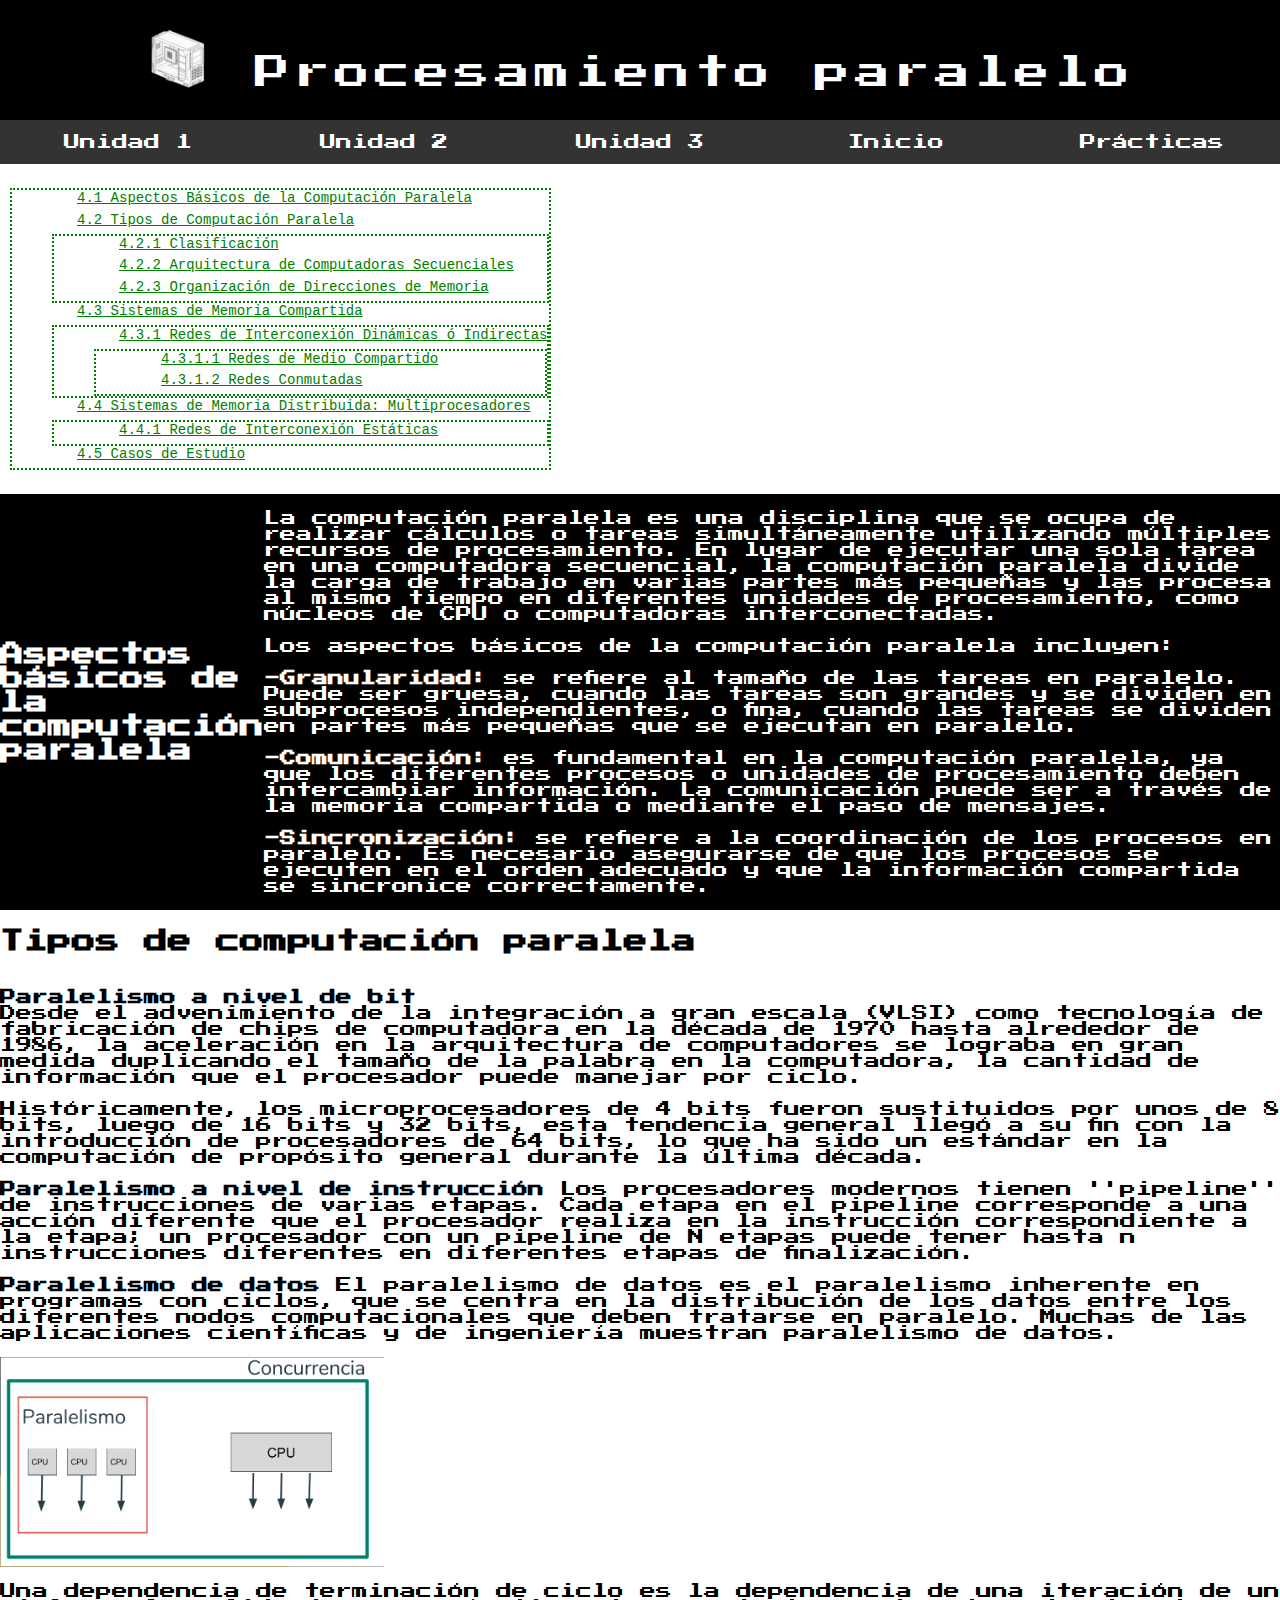
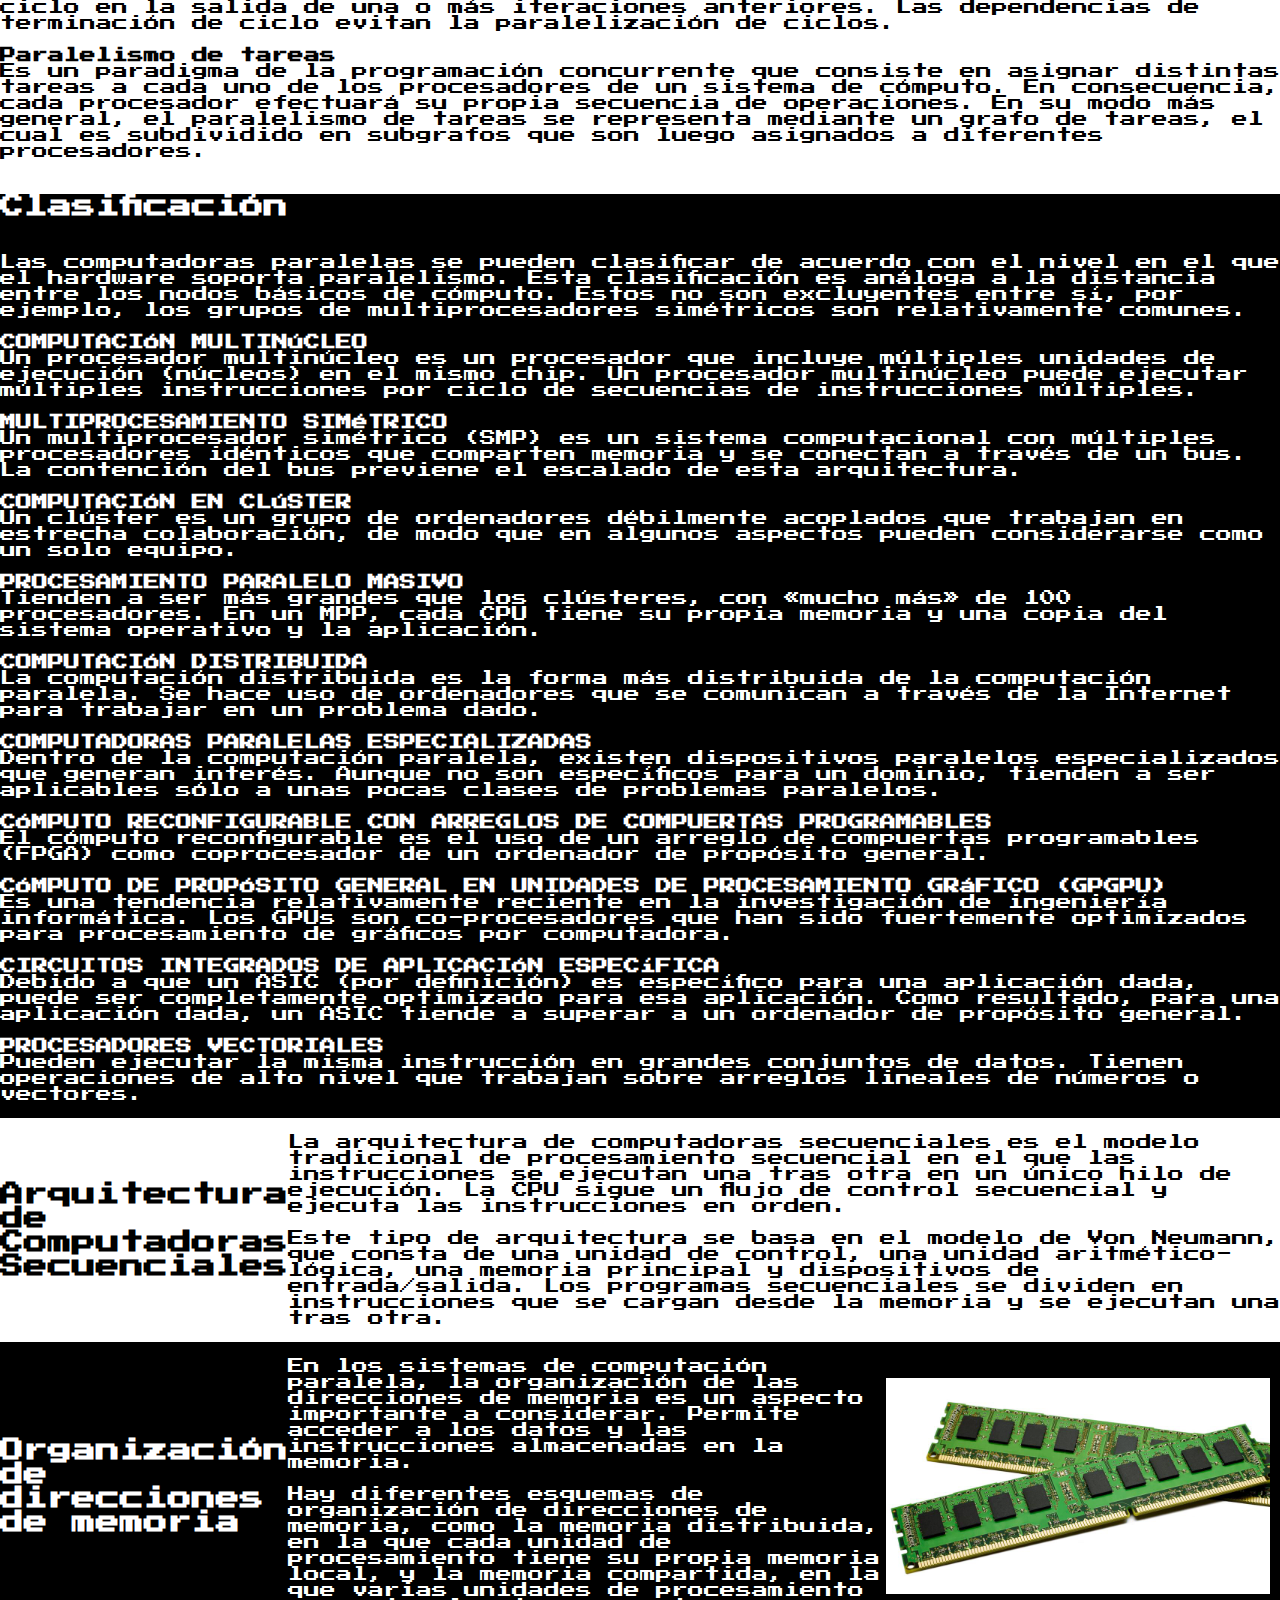
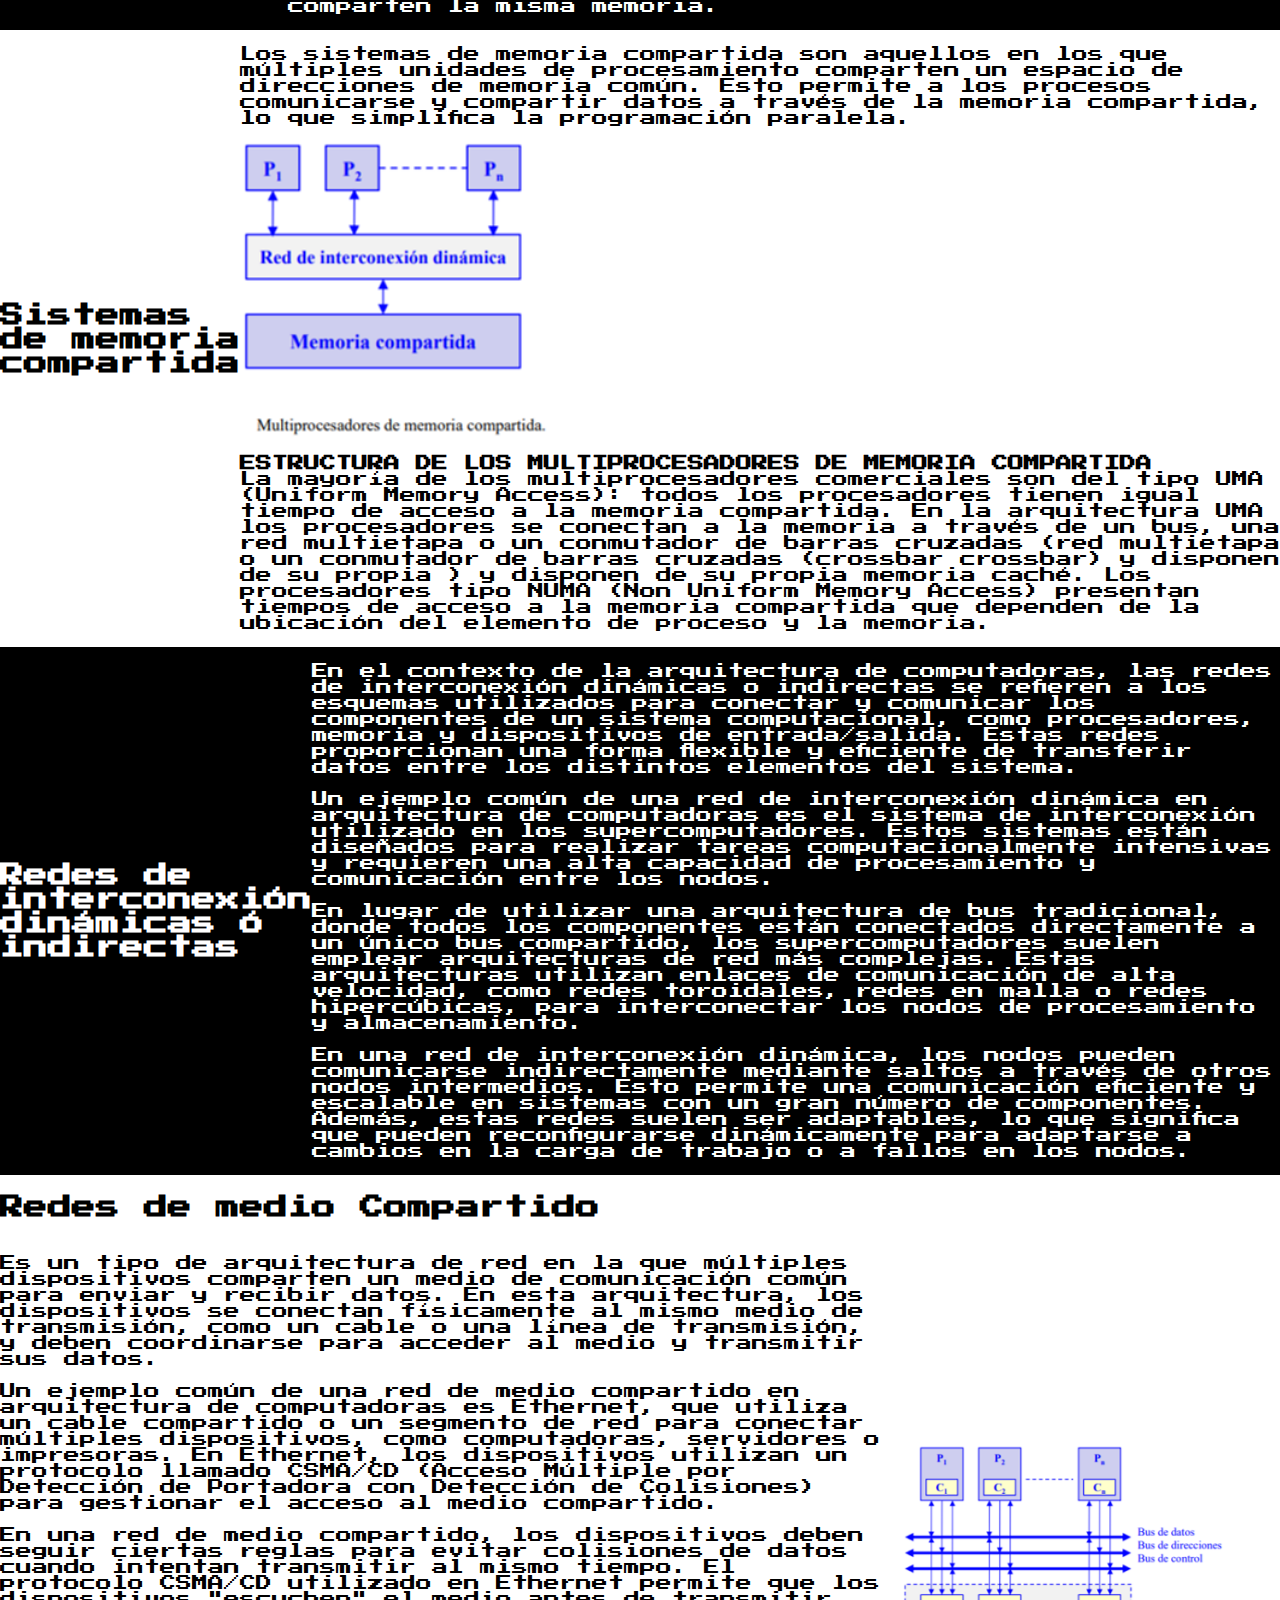
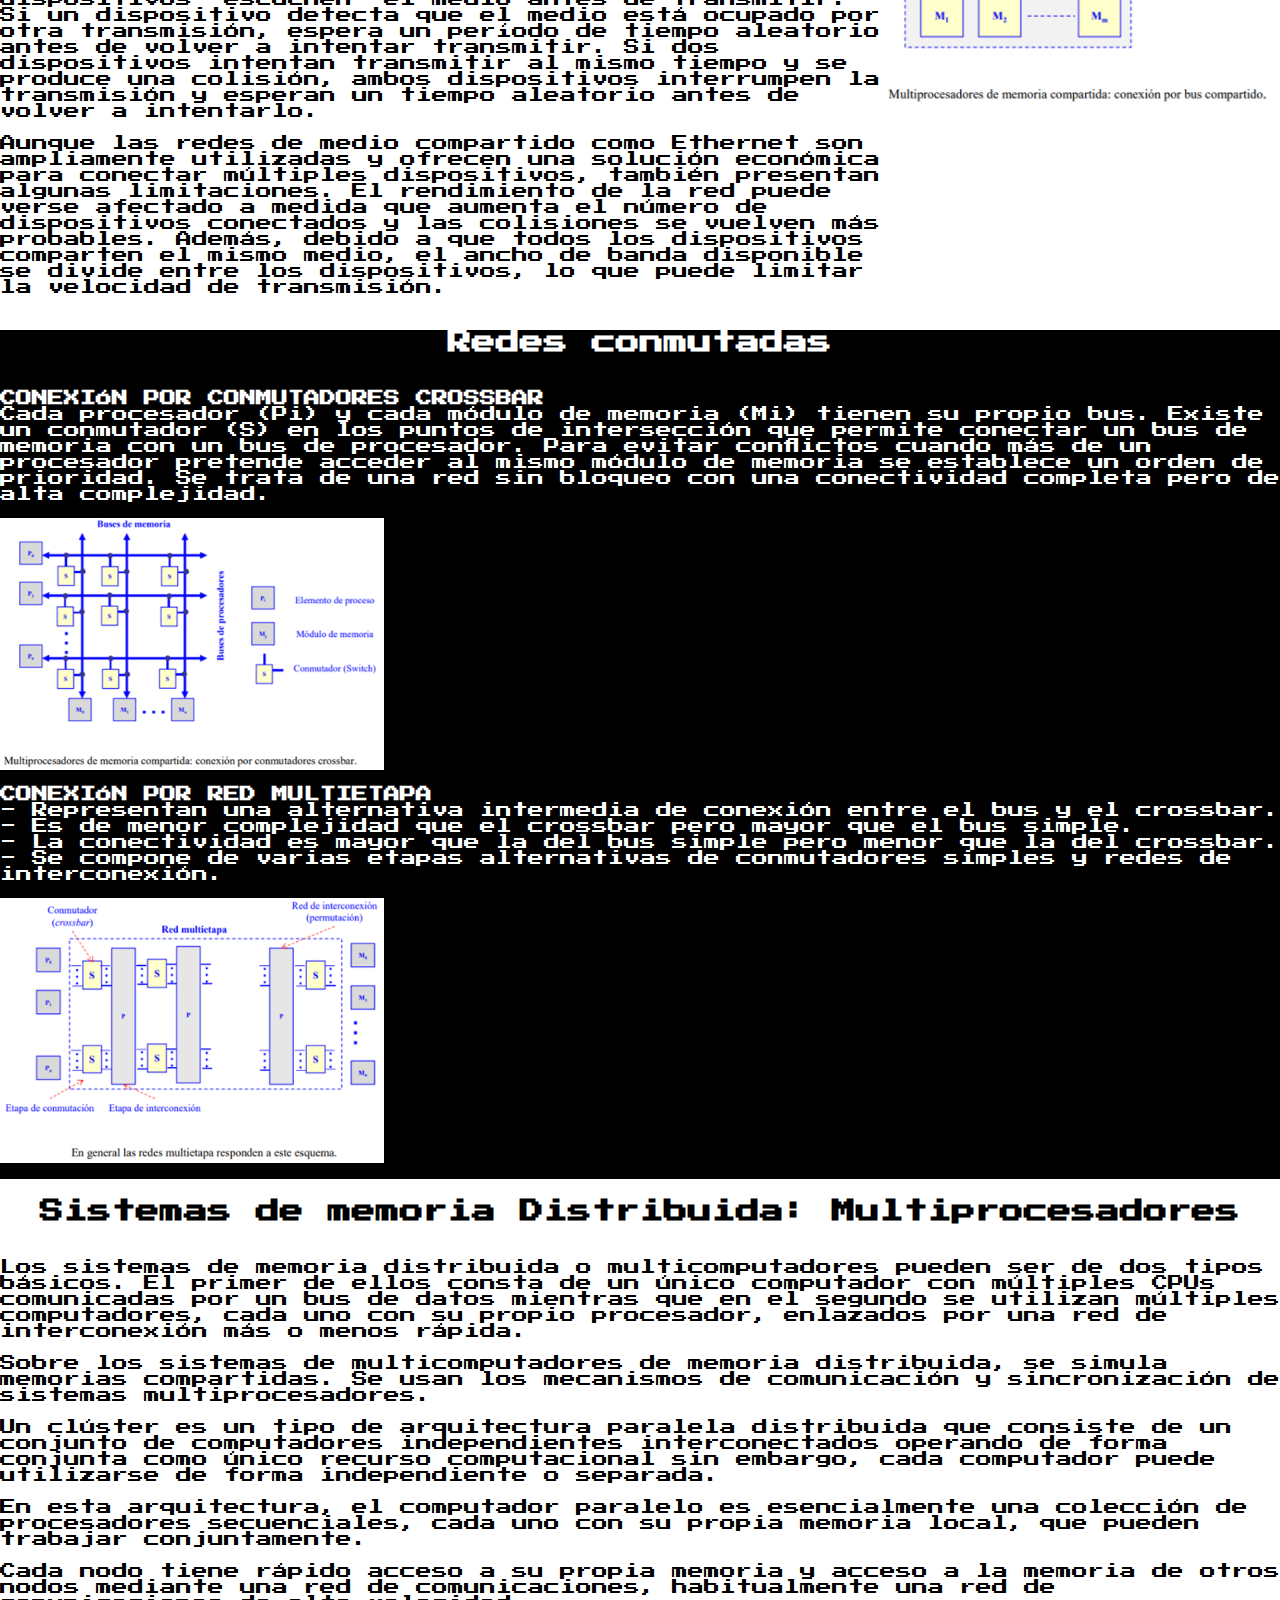
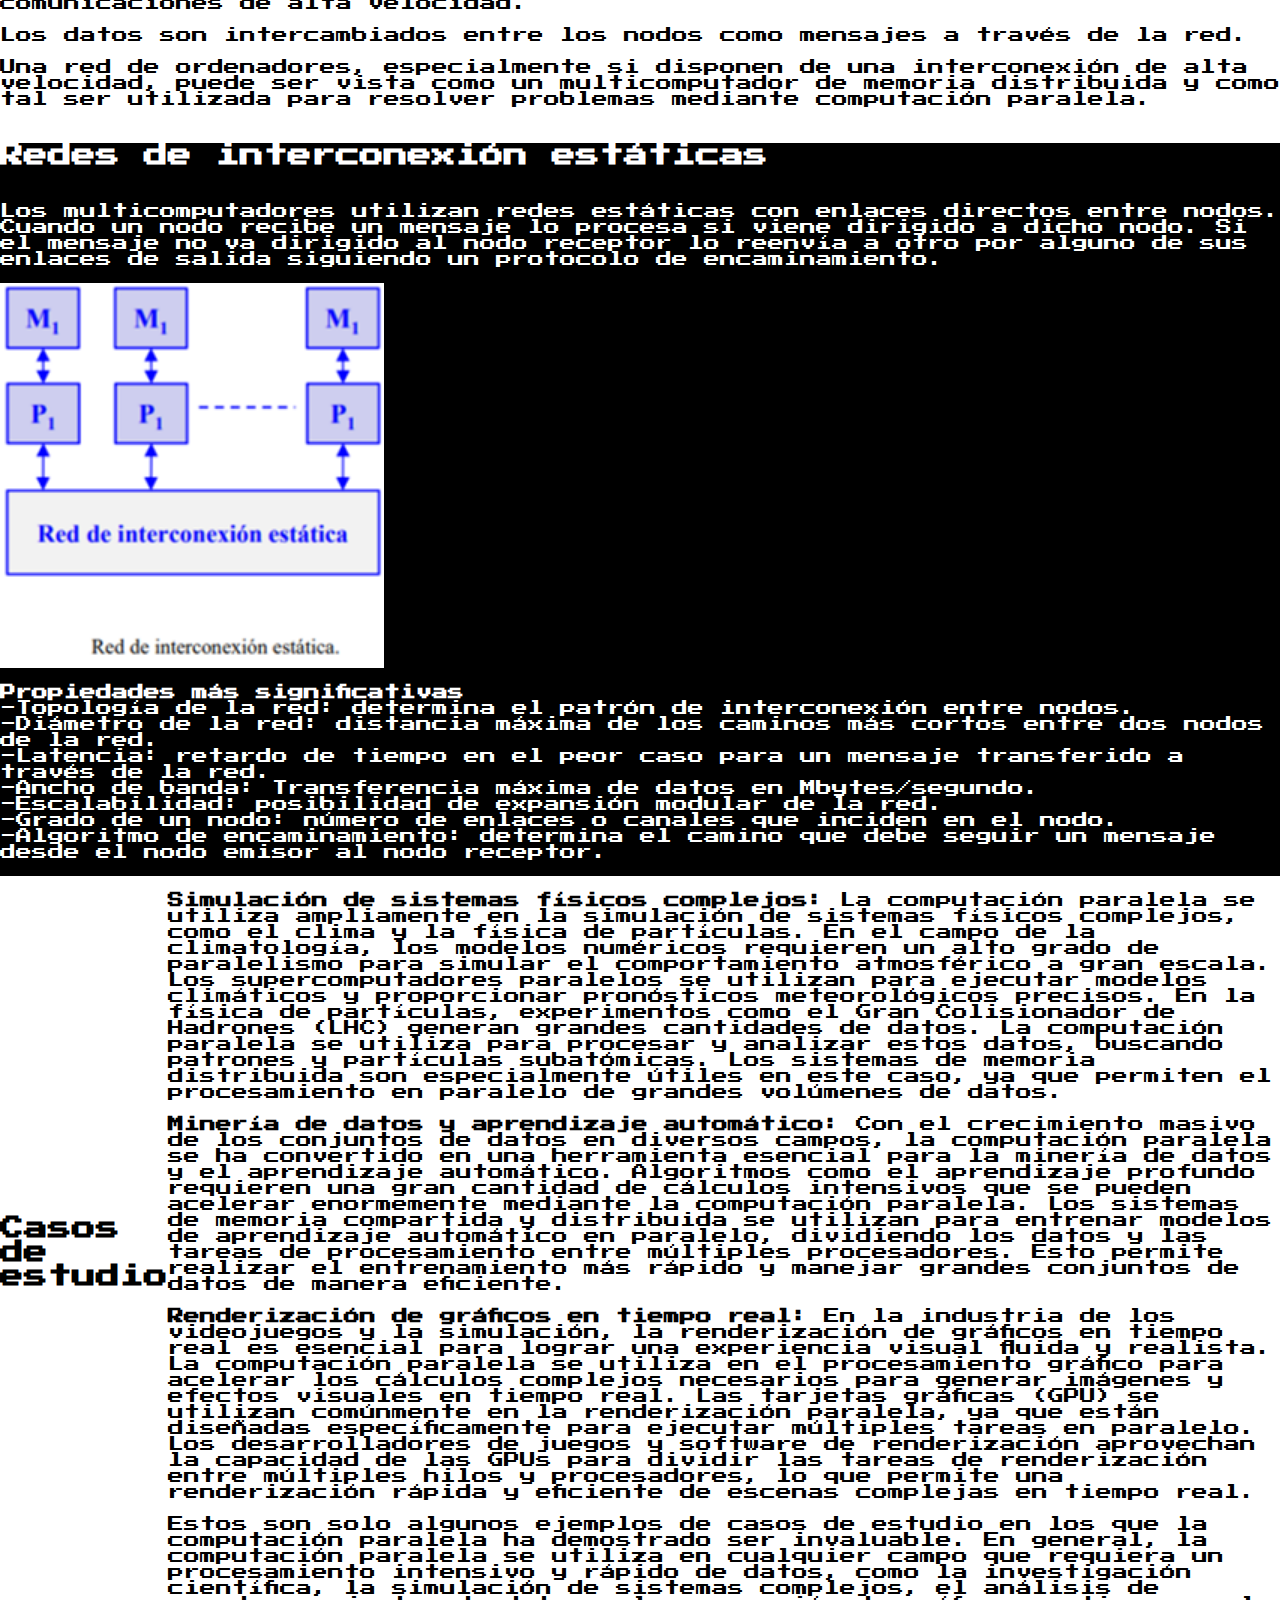
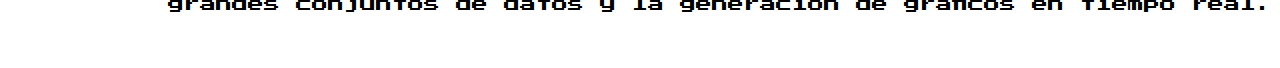
<file: html/unidad4.html>
<!DOCTYPE html>
<html>

<head>
    <link rel="stylesheet" type="text/css" href="../Css/styles.css">
    <link href="https://fonts.googleapis.com/css2?family=Press+Start+2P&display=swap" rel="stylesheet">
    <title>Arquitectura de computadoras</title>
    <link rel="shortcut icon" href="../Icons/its.png">
</head>

<body>
    <div class="title-bar">
        <img src="../Icons/Mi proyecto.png" alt="Logo">
        Procesamiento paralelo
    </div>

    <ul class="navbar">
        <li><a href="../html/unidad1.html">Unidad 1</a></li>
        <li><a href="../html/unidad2.html">Unidad 2</a></li>
        <li><a href="../html/unidad3.html">Unidad 3</a></li>
        <li><a href="../index.html">Inicio</a></li>
        <li><a href="../html/practicas.html">Pr&aacute;cticas</a></li>
    </ul>

    <div class="index">
        <nav>
            <ul>
                <a href="#4.1">
                    <li>4.1 Aspectos B&aacute;sicos de la Computaci&oacute;n Paralela</li>
                </a>
                <a href="#4.2">
                    <li>4.2 Tipos de Computaci&oacute;n Paralela</li>
                </a>
                <ul>
                    <a href="#4.2.1">
                        <li>4.2.1 Clasificaci&oacute;n</li>
                    </a>
                    <a href="#4.2.2">
                        <li>4.2.2 Arquitectura de Computadoras Secuenciales</li>
                    </a>
                    <a href="#4.2.3">
                        <li>4.2.3 Organizaci&oacute;n de Direcciones de Memoria</li>
                    </a>
                </ul>
                <a href="#4.3">
                    <li>4.3 Sistemas de Memoria Compartida</li>
                </a>
                <ul>
                    <a href="#4.3.1">
                        <li>4.3.1 Redes de Interconexi&oacute;n Din&aacute;micas &oacute; Indirectas</li>
                    </a>
                    <ul>
                        <a href="#4.3.1.1">
                            <li>4.3.1.1 Redes de Medio Compartido</li>
                        </a>
                        <a href="#4.3.1.2">
                            <li>4.3.1.2 Redes Conmutadas</li>
                        </a>
                    </ul>
                </ul>
                <a href="#4.4">
                    <li>4.4 Sistemas de Memoria Distribuida: Multiprocesadores</li>
                </a>
                <ul>
                    <a href="#4.4.1">
                        <li>4.4.1 Redes de Interconexi&oacute;n Est&aacute;ticas</li>
                    </a>
                </ul>
                <a href="#4.5">
                    <li>4.5 Casos de Estudio</li>
                </a>
            </ul>
            </ul>
        </nav>

    </div>

    <div>
        <div class="black-bg">
            <div class="paragraph-with-image">
                <h2 id="4.1">Aspectos b&aacute;sicos de la computaci&oacute;n paralela</h2>
                <p>
                    La computaci&oacute;n paralela es una disciplina que se ocupa de realizar c&aacute;lculos o tareas
                    simult&aacute;neamente
                    utilizando m&uacute;ltiples recursos de procesamiento. En lugar de ejecutar una sola tarea en una
                    computadora secuencial, la computaci&oacute;n paralela divide la carga de trabajo en varias partes
                    m&aacute;s
                    pequeñas y las procesa al mismo tiempo en diferentes unidades de procesamiento, como n&uacute;cleos
                    de CPU
                    o computadoras interconectadas.
                    <br><br>
                    Los aspectos b&aacute;sicos de la computaci&oacute;n paralela incluyen:
                    <br><br>
                    <b>-Granularidad:</b> se refiere al tamaño de las tareas en paralelo. Puede ser gruesa, cuando las
                    tareas
                    son grandes y se dividen en subprocesos independientes, o fina, cuando las tareas se dividen en
                    partes m&aacute;s pequeñas que se ejecutan en paralelo.
                    <br><br>
                    <b>-Comunicaci&oacute;n:</b> es fundamental en la computaci&oacute;n paralela, ya que los diferentes
                    procesos o
                    unidades
                    de procesamiento deben intercambiar informaci&oacute;n. La comunicaci&oacute;n puede ser a
                    trav&eacute;s de la memoria
                    compartida o mediante el paso de mensajes.
                    <br><br>
                    <b>-Sincronizaci&oacute;n:</b> se refiere a la coordinaci&oacute;n de los procesos en paralelo. Es
                    necesario
                    asegurarse de
                    que los procesos se ejecuten en el orden adecuado y que la informaci&oacute;n compartida se
                    sincronice
                    correctamente.
                </p>
            </div>
        </div>
        <div class="white-bg">
            <h2 id="4.2">Tipos de computaci&oacute;n paralela</h2>
            <div class="paragraph-with-image">
                <p>
                    <b>Paralelismo a nivel de bit</b><br>
                    Desde el advenimiento de la integraci&oacute;n a gran escala (VLSI) como tecnolog&iacute;a de
                    fabricaci&oacute;n de chips
                    de computadora en la d&eacute;cada de 1970 hasta alrededor de 1986, la aceleraci&oacute;n en la
                    arquitectura de
                    computadores se lograba en gran medida duplicando el tamaño de la palabra en la computadora, la
                    cantidad de informaci&oacute;n que el procesador puede manejar por ciclo.
                    <br><br>
                    Hist&oacute;ricamente, los microprocesadores de 4 bits fueron sustituidos por unos de 8 bits, luego
                    de 16
                    bits y 32 bits, esta tendencia general lleg&oacute; a su fin con la introducci&oacute;n de
                    procesadores de 64
                    bits, lo que ha sido un est&aacute;ndar en la computaci&oacute;n de prop&oacute;sito general durante
                    la &uacute;ltima d&eacute;cada.
                    <br><br>
                    <b>Paralelismo a nivel de instrucci&oacute;n</b>
                    Los procesadores modernos tienen ''pipeline'' de instrucciones de varias etapas. Cada etapa en el
                    pipeline corresponde a una acci&oacute;n diferente que el procesador realiza en la
                    instrucci&oacute;n
                    correspondiente a la etapa; un procesador con un pipeline de N etapas puede tener hasta n
                    instrucciones diferentes en diferentes etapas de finalizaci&oacute;n.
                    <br><br>
                    <b>Paralelismo de datos</b>
                    El paralelismo de datos es el paralelismo inherente en programas con ciclos, que se centra en la
                    distribuci&oacute;n de los datos entre los diferentes nodos computacionales que deben tratarse en
                    paralelo.
                    Muchas de las aplicaciones cient&iacute;ficas y de ingenier&iacute;a muestran paralelismo de datos.
                    <br><br>
                    <img src="../Images/Unidad4/paralelismo.png">
                    <br><br>
                    Una dependencia de terminaci&oacute;n de ciclo es la dependencia de una iteraci&oacute;n de un ciclo
                    en la salida
                    de una o m&aacute;s iteraciones anteriores. Las dependencias de terminaci&oacute;n de ciclo evitan
                    la
                    paralelizaci&oacute;n de ciclos.
                    <br><br>
                    <b>Paralelismo de tareas</b><br>
                    Es un paradigma de la programaci&oacute;n concurrente que consiste en asignar distintas tareas a
                    cada uno
                    de los procesadores de un sistema de c&oacute;mputo. En consecuencia, cada procesador
                    efectuar&aacute; su propia
                    secuencia de operaciones. En su modo m&aacute;s general, el paralelismo de tareas se representa
                    mediante un
                    grafo de tareas, el cual es subdividido en subgrafos que son luego asignados a diferentes
                    procesadores.
                </p>
            </div>
        </div>
        <div class="black-bg">
            <h2 id="4.2.1">Clasificaci&oacute;n</h2>
            <div class="paragraph-with-image">
                <p>
                    Las computadoras paralelas se pueden clasificar de acuerdo con el nivel en el que el hardware
                    soporta paralelismo. Esta clasificaci&oacute;n es an&aacute;loga a la distancia entre los nodos
                    b&aacute;sicos de
                    c&oacute;mputo. Estos no son excluyentes entre s&iacute;, por ejemplo, los grupos de
                    multiprocesadores sim&eacute;tricos
                    son relativamente comunes.
                    <br><br>
                    <b>COMPUTACI&oacute;N MULTIN&uacute;CLEO</b><br>
                    Un procesador multin&uacute;cleo es un procesador que incluye m&uacute;ltiples unidades de
                    ejecuci&oacute;n (n&uacute;cleos) en
                    el mismo chip. Un procesador multin&uacute;cleo puede ejecutar m&uacute;ltiples instrucciones por
                    ciclo de
                    secuencias de instrucciones m&uacute;ltiples.
                    <br><br>
                    <b>MULTIPROCESAMIENTO SIM&eacute;TRICO</b><br>
                    Un multiprocesador sim&eacute;trico (SMP) es un sistema computacional con m&uacute;ltiples
                    procesadores id&eacute;nticos
                    que comparten memoria y se conectan a trav&eacute;s de un bus. La contenci&oacute;n del bus previene
                    el escalado
                    de esta arquitectura.
                    <br><br>
                    <b>COMPUTACI&oacute;N EN CL&uacute;STER</b><br>
                    Un cl&uacute;ster es un grupo de ordenadores d&eacute;bilmente acoplados que trabajan en estrecha
                    colaboraci&oacute;n, de
                    modo que en algunos aspectos pueden considerarse como un solo equipo.
                    <br><br>
                    <b>PROCESAMIENTO PARALELO MASIVO</b><br>
                    Tienden a ser m&aacute;s grandes que los cl&uacute;steres, con «mucho m&aacute;s» de 100
                    procesadores. En un MPP, cada
                    CPU tiene su propia memoria y una copia del sistema operativo y la aplicaci&oacute;n.
                    <br><br>
                    <b>COMPUTACI&oacute;N DISTRIBUIDA</b><br>
                    La computaci&oacute;n distribuida es la forma m&aacute;s distribuida de la computaci&oacute;n
                    paralela. Se hace uso de
                    ordenadores que se comunican a trav&eacute;s de la Internet para trabajar en un problema dado.
                    <br><br>
                    <b>COMPUTADORAS PARALELAS ESPECIALIZADAS</b><br>
                    Dentro de la computaci&oacute;n paralela, existen dispositivos paralelos especializados que generan
                    inter&eacute;s. Aunque no son espec&iacute;ficos para un dominio, tienden a ser aplicables
                    s&oacute;lo a unas pocas
                    clases de problemas paralelos.
                    <br><br>
                    <b>C&oacute;MPUTO RECONFIGURABLE CON ARREGLOS DE COMPUERTAS PROGRAMABLES</b><br>
                    El c&oacute;mputo reconfigurable es el uso de un arreglo de compuertas programables (FPGA) como
                    coprocesador de un ordenador de prop&oacute;sito general.
                    <br><br>
                    <b>C&oacute;MPUTO DE PROP&oacute;SITO GENERAL EN UNIDADES DE PROCESAMIENTO GR&aacute;FICO
                        (GPGPU)</b><br>
                    Es una tendencia relativamente reciente en la investigaci&oacute;n de ingenier&iacute;a
                    inform&aacute;tica. Los GPUs son
                    co-procesadores que han sido fuertemente optimizados para procesamiento de gr&aacute;ficos por
                    computadora.
                    <br><br>
                    <b>CIRCUITOS INTEGRADOS DE APLICACI&oacute;N ESPEC&iacute;FICA</b><br>
                    Debido a que un ASIC (por definici&oacute;n) es espec&iacute;fico para una aplicaci&oacute;n dada,
                    puede ser
                    completamente optimizado para esa aplicaci&oacute;n. Como resultado, para una aplicaci&oacute;n
                    dada, un ASIC
                    tiende a superar a un ordenador de prop&oacute;sito general.
                    <br><br>
                    <b>PROCESADORES VECTORIALES</b><br>
                    Pueden ejecutar la misma instrucci&oacute;n en grandes conjuntos de datos. Tienen operaciones de
                    alto nivel
                    que trabajan sobre arreglos lineales de n&uacute;meros o vectores.
                </p>
            </div>
        </div>
        <div class="white-bg">
            <div class="paragraph-with-image">
                <h2 id="4.2.2">Arquitectura de Computadoras Secuenciales</h2>
                <p>
                    La arquitectura de computadoras secuenciales es el modelo tradicional de procesamiento secuencial en
                    el que las instrucciones se ejecutan una tras otra en un único hilo de ejecución. La CPU sigue un
                    flujo de control secuencial y ejecuta las instrucciones en orden.
                    <br><br>
                    Este tipo de arquitectura se basa en el modelo de Von Neumann, que consta de una unidad de control,
                    una unidad aritmético-lógica, una memoria principal y dispositivos de entrada/salida. Los programas
                    secuenciales se dividen en instrucciones que se cargan desde la memoria y se ejecutan una tras otra.
                </p>
            </div>
        </div>
        <div class="black-bg">
            <div class="paragraph-with-image">
                <h2 id="4.2.3">Organizaci&oacute;n de direcciones de memoria</h2>
                <p>
                    En los sistemas de computación paralela, la organización de las direcciones de memoria es un aspecto
                    importante a considerar. Permite acceder a los datos y las instrucciones almacenadas en la memoria.
                    <br><br>
                    Hay diferentes esquemas de organización de direcciones de memoria, como la memoria distribuida, en
                    la que cada unidad de procesamiento tiene su propia memoria local, y la memoria compartida, en la
                    que varias unidades de procesamiento comparten la misma memoria.
                </p>
                <img src="../Images/Unidad1/ram.jpg">
            </div>
        </div>
        <div class="white-bg">
            <div class="paragraph-with-image">
                <h2 id="4.3">Sistemas de memoria compartida</h2>
                <p>
                    Los sistemas de memoria compartida son aquellos en los que múltiples unidades de procesamiento
                    comparten un espacio de direcciones de memoria común. Esto permite a los procesos comunicarse y
                    compartir datos a través de la memoria compartida, lo que simplifica la programación paralela.
                    <br><br>
                    <img src="../Images/Unidad4/memoriacompartida.png">
                    <br><br>
                    <b>ESTRUCTURA DE LOS MULTIPROCESADORES DE MEMORIA COMPARTIDA</b><br>
                    La mayoría de los multiprocesadores comerciales son del tipo UMA (Uniform Memory Access): todos los
                    procesadores tienen igual tiempo de acceso a la memoria compartida. En la arquitectura UMA los
                    procesadores se conectan a la memoria a través de un bus, una red multietapa o un conmutador de
                    barras cruzadas (red multietapa o un conmutador de barras cruzadas (crossbar crossbar) y disponen de
                    su propia ) y disponen de su propia memoria caché. Los procesadores tipo NUMA (Non Uniform Memory
                    Access) presentan tiempos de acceso a la memoria compartida que dependen de la ubicación del
                    elemento de proceso y la memoria.
                </p>
            </div>
        </div>
        <div class="black-bg">
            <div class="paragraph-with-image">
                <h2 id="4.3.1">Redes de interconexi&oacute;n din&aacute;micas &oacute; indirectas</h2>
                <p>
                    En el contexto de la arquitectura de computadoras, las redes de interconexión dinámicas o indirectas
                    se refieren a los esquemas utilizados para conectar y comunicar los componentes de un sistema
                    computacional, como procesadores, memoria y dispositivos de entrada/salida. Estas redes proporcionan
                    una forma flexible y eficiente de transferir datos entre los distintos elementos del sistema.
                    <br><br>
                    Un ejemplo común de una red de interconexión dinámica en arquitectura de computadoras es el sistema
                    de interconexión utilizado en los supercomputadores. Estos sistemas están diseñados para realizar
                    tareas computacionalmente intensivas y requieren una alta capacidad de procesamiento y comunicación
                    entre los nodos.
                    <br><br>
                    En lugar de utilizar una arquitectura de bus tradicional, donde todos los componentes están
                    conectados directamente a un único bus compartido, los supercomputadores suelen emplear
                    arquitecturas de red más complejas. Estas arquitecturas utilizan enlaces de comunicación de alta
                    velocidad, como redes toroidales, redes en malla o redes hipercúbicas, para interconectar los nodos
                    de procesamiento y almacenamiento.
                    <br><br>
                    En una red de interconexión dinámica, los nodos pueden comunicarse indirectamente mediante saltos a
                    través de otros nodos intermedios. Esto permite una comunicación eficiente y escalable en sistemas
                    con un gran número de componentes. Además, estas redes suelen ser adaptables, lo que significa que
                    pueden reconfigurarse dinámicamente para adaptarse a cambios en la carga de trabajo o a fallos en
                    los nodos.
                </p>
            </div>
        </div>
        <div class="white-bg">
            <h2 id="4.3.1.1">Redes de medio Compartido</h2>
            <div class="paragraph-with-image">
                <p>
                    Es un tipo de arquitectura de red en la que múltiples dispositivos comparten un medio de
                    comunicación
                    común para enviar y recibir datos. En esta arquitectura, los dispositivos se conectan físicamente al
                    mismo medio de transmisión, como un cable o una línea de transmisión, y deben coordinarse para
                    acceder al medio y transmitir sus datos.
                    <br><br>
                    Un ejemplo común de una red de medio compartido en arquitectura de computadoras es Ethernet, que
                    utiliza un cable compartido o un segmento de red para conectar múltiples dispositivos, como
                    computadoras, servidores o impresoras. En Ethernet, los dispositivos utilizan un protocolo llamado
                    CSMA/CD (Acceso Múltiple por Detección de Portadora con Detección de Colisiones) para gestionar el
                    acceso al medio compartido.
                    <br><br>
                    En una red de medio compartido, los dispositivos deben seguir ciertas reglas para evitar colisiones
                    de datos cuando intentan transmitir al mismo tiempo. El protocolo CSMA/CD utilizado en Ethernet
                    permite que los dispositivos "escuchen" el medio antes de transmitir. Si un dispositivo detecta que
                    el medio está ocupado por otra transmisión, espera un período de tiempo aleatorio antes de volver a
                    intentar transmitir. Si dos dispositivos intentan transmitir al mismo tiempo y se produce una
                    colisión, ambos dispositivos interrumpen la transmisión y esperan un tiempo aleatorio antes de
                    volver a intentarlo.
                    <br><br>
                    Aunque las redes de medio compartido como Ethernet son ampliamente utilizadas y ofrecen una solución
                    económica para conectar múltiples dispositivos, también presentan algunas limitaciones. El
                    rendimiento de la red puede verse afectado a medida que aumenta el número de dispositivos conectados
                    y las colisiones se vuelven más probables. Además, debido a que todos los dispositivos comparten el
                    mismo medio, el ancho de banda disponible se divide entre los dispositivos, lo que puede limitar la
                    velocidad de transmisión.
                </p>
                <img src="../Images/Unidad4/redesdemediocompartido.png">
            </div>
        </div>
        <div class="black-bg">
            <center>
                <h2 id="4.3.1.2">Redes conmutadas</h2>
            </center>
            <div class="paragraph-with-image">
                <p>
                    <b>CONEXIÓN POR CONMUTADORES CROSSBAR</b><br>
                    Cada procesador (Pi) y cada módulo de memoria (Mi) tienen su propio bus. Existe un conmutador (S) en
                    los puntos de intersección que permite conectar un bus de memoria con un bus de procesador. Para
                    evitar conflictos cuando más de un procesador pretende acceder al mismo módulo de memoria se
                    establece un orden de prioridad. Se trata de una red sin bloqueo con una conectividad completa pero
                    de alta complejidad.
                    <br><br>
                    <img src="../Images/Unidad4/crossbar.png">
                    <br><br>
                    <b>CONEXIÓN POR RED MULTIETAPA</b><br>
                    - Representan una alternativa intermedia de conexión entre el bus y el crossbar.<br>
                    - Es de menor complejidad que el crossbar pero mayor que el bus simple.<br>
                    - La conectividad es mayor que la del bus simple pero menor que la del crossbar.<br>
                    - Se compone de varias etapas alternativas de conmutadores simples y redes de interconexión.<br>
                    <br>
                    <img src="../Images/Unidad4/multietapa.png">
                </p>
            </div>
        </div>
        <div class="white-bg">
            <center>
                <h2 id="4.4">Sistemas de memoria Distribuida: Multiprocesadores</h2>
            </center>
            <div class="paragraph-with-image">
                <p>
                    Los sistemas de memoria distribuida o multicomputadores pueden ser de dos tipos básicos. El primer
                    de ellos consta de un único computador con múltiples CPUs comunicadas por un bus de datos mientras
                    que en el segundo se utilizan múltiples computadores, cada uno con su propio procesador, enlazados
                    por una red de interconexión más o menos rápida.
                    <br><br>
                    Sobre los sistemas de multicomputadores de memoria distribuida, se simula memorias compartidas. Se
                    usan los mecanismos de comunicación y sincronización de sistemas multiprocesadores.
                    <br><br>
                    Un clúster es un tipo de arquitectura paralela distribuida que consiste de un conjunto de
                    computadores independientes interconectados operando de forma conjunta como único recurso
                    computacional sin embargo, cada computador puede utilizarse de forma independiente o separada.
                    <br><br>
                    En esta arquitectura, el computador paralelo es esencialmente una colección de procesadores
                    secuenciales, cada uno con su propia memoria local, que pueden trabajar conjuntamente.
                    <br><br>
                    Cada nodo tiene rápido acceso a su propia memoria y acceso a la memoria de otros nodos mediante una
                    red de comunicaciones, habitualmente una red de comunicaciones de alta velocidad.
                    <br><br>
                    Los datos son intercambiados entre los nodos como mensajes a través de la red.
                    <br><br>
                    Una red de ordenadores, especialmente si disponen de una interconexión de alta velocidad, puede ser
                    vista como un multicomputador de memoria distribuida y como tal ser utilizada para resolver
                    problemas mediante computación paralela.
                </p>
            </div>
        </div>
        <div class="black-bg">
            <h2 id="4.4.1">Redes de interconexi&oacute;n est&aacute;ticas</h2>
            <div class="paragraph-with-image">
                <p>
                    Los multicomputadores utilizan redes estáticas con enlaces directos entre nodos. Cuando un nodo
                    recibe un mensaje lo procesa si viene dirigido a dicho nodo. Si el mensaje no va dirigido al nodo
                    receptor lo reenvía a otro por alguno de sus enlaces de salida siguiendo un protocolo de
                    encaminamiento.
                    <br><br>
                    <img src="../Images/Unidad4/reddeinterconexionestatica.png">
                    <br><br>
                    <b>Propiedades más significativas</b><br>
                    -Topología de la red: determina el patrón de interconexión entre nodos.<br>
                    -Diámetro de la red: distancia máxima de los caminos más cortos entre dos nodos de la red.<br>
                    -Latencia: retardo de tiempo en el peor caso para un mensaje transferido a través de la red.<br>
                    -Ancho de banda: Transferencia máxima de datos en Mbytes/segundo.<br>
                    -Escalabilidad: posibilidad de expansión modular de la red.<br>
                    -Grado de un nodo: número de enlaces o canales que inciden en el nodo.<br>
                    -Algoritmo de encaminamiento: determina el camino que debe seguir un mensaje desde el nodo emisor al
                    nodo receptor.
                </p>
            </div>
        </div>
        <div class="white-bg">
            <div class="paragraph-with-image">
                <h2 id="4.5">Casos de estudio</h2>
                <p>
                    <b>Simulación de sistemas físicos complejos: </b>La computación paralela se utiliza ampliamente en la
                    simulación de sistemas físicos complejos, como el clima y la física de partículas. En el campo de la
                    climatología, los modelos numéricos requieren un alto grado de paralelismo para simular el
                    comportamiento atmosférico a gran escala. Los supercomputadores paralelos se utilizan para ejecutar
                    modelos climáticos y proporcionar pronósticos meteorológicos precisos.
                    En la física de partículas, experimentos como el Gran Colisionador de Hadrones (LHC) generan grandes
                    cantidades de datos. La computación paralela se utiliza para procesar y analizar estos datos,
                    buscando patrones y partículas subatómicas. Los sistemas de memoria distribuida son especialmente
                    útiles en este caso, ya que permiten el procesamiento en paralelo de grandes volúmenes de datos.
                    <br><br>
                    <b>Minería de datos y aprendizaje automático: </b>Con el crecimiento masivo de los conjuntos de datos en
                    diversos campos, la computación paralela se ha convertido en una herramienta esencial para la
                    minería de datos y el aprendizaje automático. Algoritmos como el aprendizaje profundo requieren una
                    gran cantidad de cálculos intensivos que se pueden acelerar enormemente mediante la computación
                    paralela.
                    Los sistemas de memoria compartida y distribuida se utilizan para entrenar modelos de aprendizaje
                    automático en paralelo, dividiendo los datos y las tareas de procesamiento entre múltiples
                    procesadores. Esto permite realizar el entrenamiento más rápido y manejar grandes conjuntos de datos
                    de manera eficiente.
                    <br><br>
                    <b>Renderización de gráficos en tiempo real:</b> En la industria de los videojuegos y la simulación, la
                    renderización de gráficos en tiempo real es esencial para lograr una experiencia visual fluida y
                    realista. La computación paralela se utiliza en el procesamiento gráfico para acelerar los cálculos
                    complejos necesarios para generar imágenes y efectos visuales en tiempo real.
                    Las tarjetas gráficas (GPU) se utilizan comúnmente en la renderización paralela, ya que están
                    diseñadas específicamente para ejecutar múltiples tareas en paralelo. Los desarrolladores de juegos
                    y software de renderización aprovechan la capacidad de las GPUs para dividir las tareas de
                    renderización entre múltiples hilos y procesadores, lo que permite una renderización rápida y
                    eficiente de escenas complejas en tiempo real.
                    <br><br>
                    Estos son solo algunos ejemplos de casos de estudio en los que la computación paralela ha demostrado
                    ser invaluable. En general, la computación paralela se utiliza en cualquier campo que requiera un
                    procesamiento intensivo y rápido de datos, como la investigación científica, la simulación de
                    sistemas complejos, el análisis de grandes conjuntos de datos y la generación de gráficos en tiempo
                    real.
                </p>
            </div>
        </div>
    </div>
</body>

</html>
</file>
<file: Css/styles.css>
/* CSS styles */
body {
    margin: 0;
    padding: 0;
    font-family: 'Press Start 2P', cursive;
    position: relative;
    padding-bottom: 2.5em;
    /* Retro videogame font */
}

.sidebar,
.footer {
    background-color: #333;
    color: #fff;
}

.title-bar {
    background-color: black;
    padding: 30px;
    text-align: center;
    font-size: 35px;
    color: #fff;
    letter-spacing: 5px;
}

.title-bar img {
    height: 60px;
    margin-right: 10px;
}

.content {
    /* Adjust content margin to match sidebar width */
    padding: 20px;
    position: relative;
    padding-bottom: 2.5em;
    line-height: 1.5;
}

.footer {
    padding: 20px;
    text-align: center;
    font-size: 14px;
    position: absolute;
    bottom: 0;
    width: 100%;
    /* line-height: 1.5; */
}

.footer li {
    width: 33%;
}

/* CSS code for navigation bar */
.navbar {
    list-style-type: none;
    margin: 0;
    padding: 0;
    overflow: hidden;
    background-color: #333;
    width: 100%;
    /* Set the width to 100% */
}

.navbar li {
    float: left;
    width: 20%;
    /* Divide the width equally for each link */
}

.navbar li a {
    display: block;
    color: white;
    text-align: center;
    padding: 14px 0;
    /* Adjust the padding as needed */
    text-decoration: none;
}

.navbar li a:hover {
    background-color: #111;
}

.video-game-hr {
    background-image: linear-gradient(to right, #000000, #FFFFFF, #000000);
    height: 3px;
    border: none;
}

.index nav {
    /* border: 10px solid black;
    padding: 10px;
    margin: 20px;
    background: url("[data-uri]") repeat;
    image-rendering: pixelated; */
    /* border: 2px solid #000; */
    background-color: white;
    padding: 10px;
    font-family: 'Press Start 2P', cursive;
    font-size: 14px;
    line-height: 1.2;
    width: 100%;
    display: flex;
}

.index ul {
    list-style: none;
    /* counter-reset: item; */
    font-family: "Courier New", monospace;
    border: 2px dotted green;
}

.index li:before {
    /* content: counter(item) ". ";
    counter-increment: item; */
    color: #3f3f74;
}

.index li {
    margin-bottom: 5px;
    position: relative;
    padding-left: 25px;
}

.index li:before {
    position: absolute;
    left: 0;
    top: 0;
    color: #7f7fc4;
}

.index a:link {
    color: green;
    /* Color del hipervínculo antes de ser visitado */
}

.index a:visited {
    color: green;
    /* Color del hipervínculo visitado */
}

.index a:active {
    color: green;
    /* Color del hipervínculo cuando está siendo presionado */
}

/* ///////////////////////// */
.black-bg {
    background-color: black;
    color: white;
}

.black-bg .paragraph-with-image img {
    width: 30%;
    max-width: 100%; /* Ensure the image doesn't exceed its original size */
    margin-left: auto; /* Push the image to the right */
    margin-right: 10px; /* Adjust the margin as needed */
  }
  
.white-bg {
    background-color: white;
    color: black;
}

.paragraph-with-image {
    display: flex;
    align-items: center;
}

.paragraph-with-image img {
    width: 30%;
    max-width: 100%; /* Ensure the image doesn't exceed its original size */
    margin-right: 10px; /* Adjust the margin as needed */
  }
</file>
